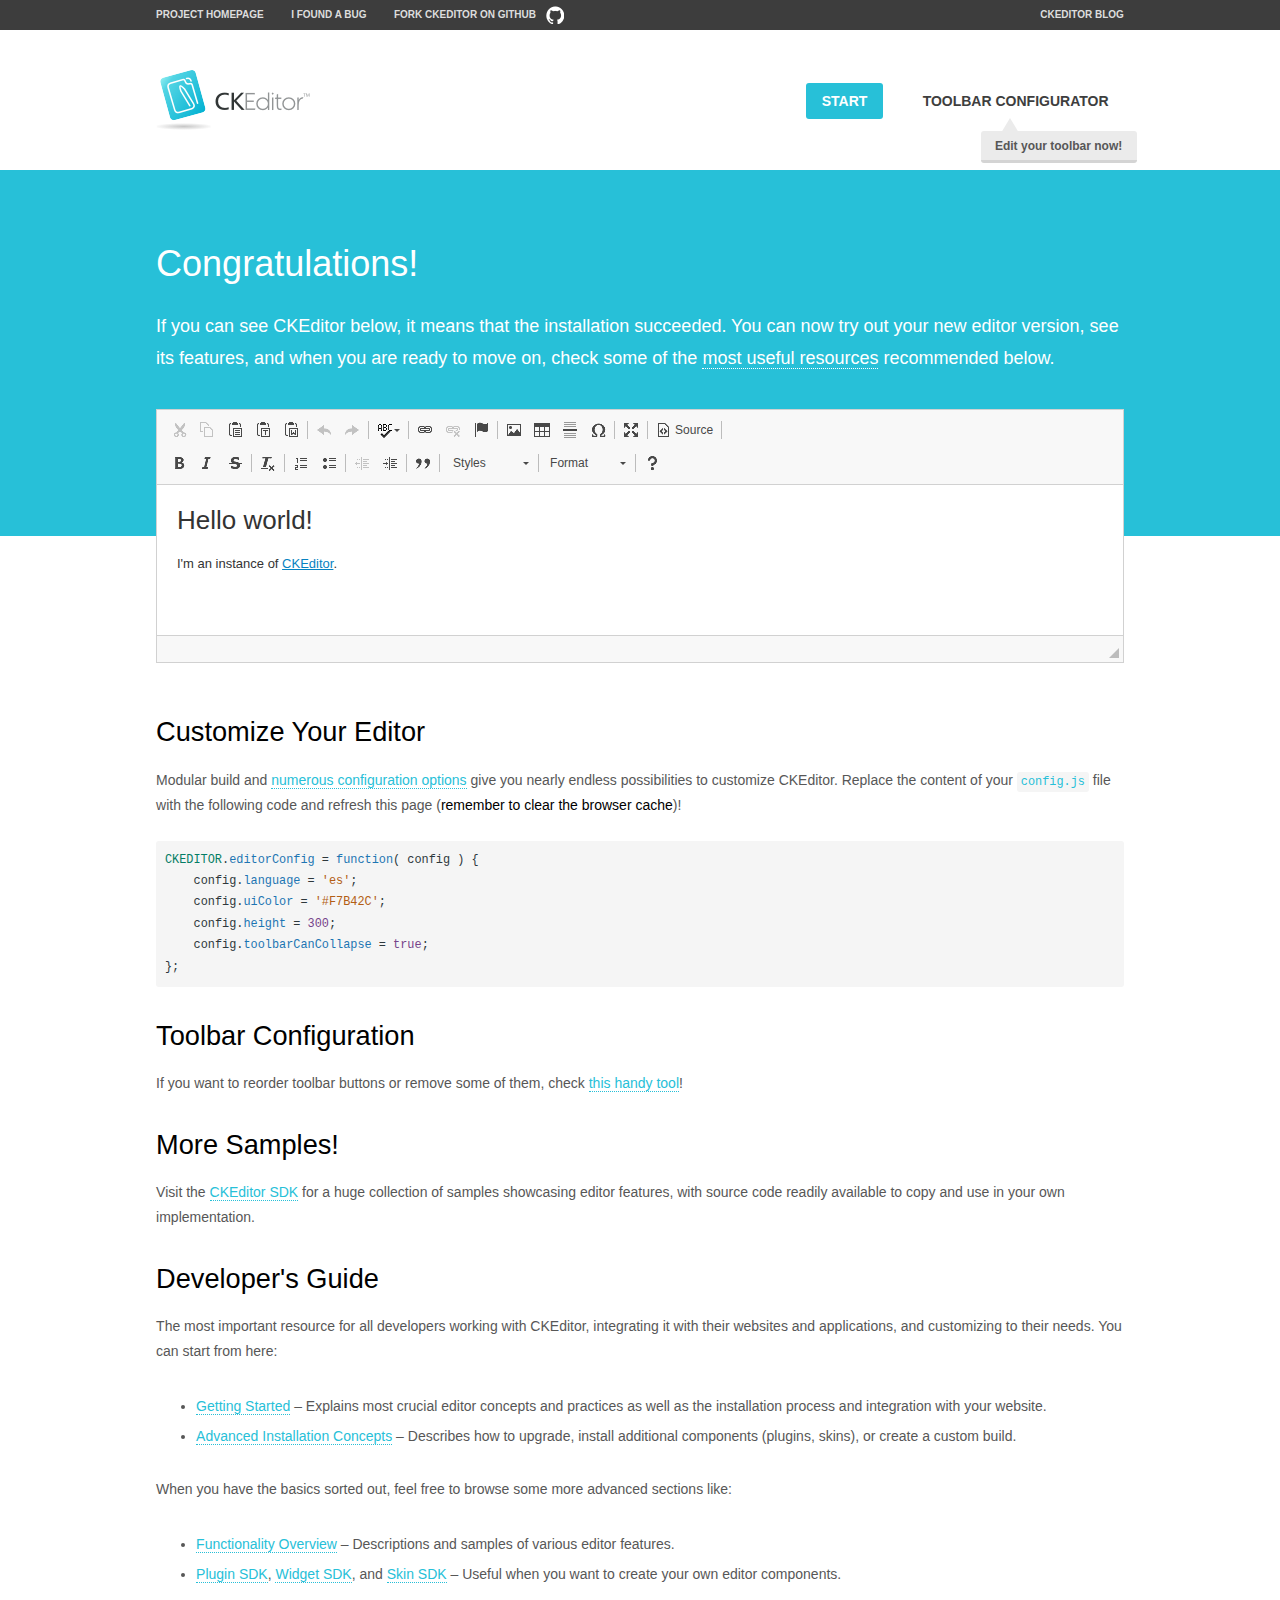
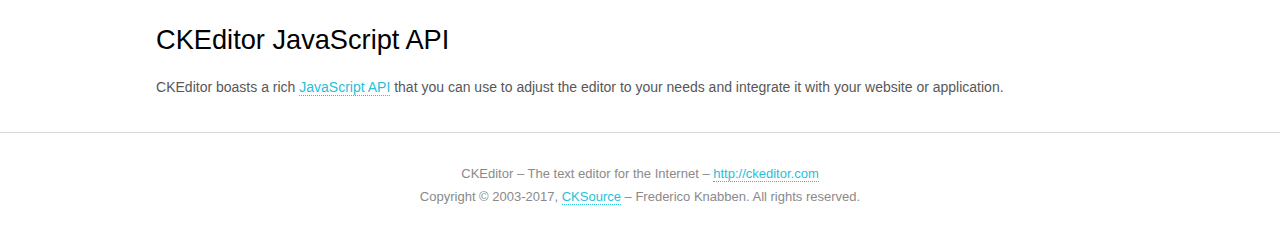
<file: web/ckeditor/samples/index.html>
<!DOCTYPE html>
<!--
Copyright (c) 2003-2017, CKSource - Frederico Knabben. All rights reserved.
For licensing, see LICENSE.md or http://ckeditor.com/license
-->
<html>
<head>
	<meta charset="utf-8">
	<title>CKEditor Sample</title>
	<script src="../ckeditor.js"></script>
	<script src="js/sample.js"></script>
	<link rel="stylesheet" href="css/samples.css">
	<link rel="stylesheet" href="toolbarconfigurator/lib/codemirror/neo.css">
</head>
<body id="main">

<nav class="navigation-a">
	<div class="grid-container">
		<ul class="navigation-a-left grid-width-70">
			<li><a href="http://ckeditor.com">Project Homepage</a></li>
			<li><a href="http://dev.ckeditor.com/">I found a bug</a></li>
			<li><a href="http://github.com/ckeditor/ckeditor-dev" class="icon-pos-right icon-navigation-a-github">Fork CKEditor on GitHub</a></li>
		</ul>
		<ul class="navigation-a-right grid-width-30">
			<li><a href="http://ckeditor.com/blog-list">CKEditor Blog</a></li>
		</ul>
	</div>
</nav>

<header class="header-a">
	<div class="grid-container">
		<h1 class="header-a-logo grid-width-30">
			<a href="index.html"><img src="img/logo.png" alt="CKEditor Sample"></a>
		</h1>

		<nav class="navigation-b grid-width-70">
			<ul>
				<li><a href="index.html" class="button-a button-a-background">Start</a></li>
				<li><a href="toolbarconfigurator/index.html" class="button-a">Toolbar configurator <span class="balloon-a balloon-a-nw">Edit your toolbar now!</span></a></li>
			</ul>
		</nav>
	</div>
</header>

<main>
	<div class="adjoined-top">
		<div class="grid-container">
			<div class="content grid-width-100">
				<h1>Congratulations!</h1>
				<p>
					If you can see CKEditor below, it means that the installation succeeded.
					You can now try out your new editor version, see its features, and when you are ready to move on, check some of the <a href="#sample-customize">most useful resources</a> recommended below.
				</p>
			</div>
		</div>
	</div>
	<div class="adjoined-bottom">
		<div class="grid-container">
			<div class="grid-width-100">
				<div id="editor">
					<h1>Hello world!</h1>
					<p>I'm an instance of <a href="http://ckeditor.com">CKEditor</a>.</p>
				</div>
			</div>
		</div>
	</div>

	<div class="grid-container">
		<div class="content grid-width-100">
			<section id="sample-customize">
				<h2>Customize Your Editor</h2>
				<p>Modular build and <a href="http://docs.ckeditor.com/#!/guide/dev_configuration">numerous configuration options</a> give you nearly endless possibilities to customize CKEditor. Replace the content of your <code><a href="../config.js">config.js</a></code> file with the following code and refresh this page (<strong>remember to clear the browser cache</strong>)!</p>
		<pre class="cm-s-neo CodeMirror"><code><span style="padding-right: 0.1px;"><span class="cm-variable">CKEDITOR</span>.<span class="cm-property">editorConfig</span> <span class="cm-operator">=</span> <span class="cm-keyword">function</span>( <span class="cm-def">config</span> ) {</span>
<span style="padding-right: 0.1px;"><span class="cm-tab">	</span><span class="cm-variable-2">config</span>.<span class="cm-property">language</span> <span class="cm-operator">=</span> <span class="cm-string">'es'</span>;</span>
<span style="padding-right: 0.1px;"><span class="cm-tab">	</span><span class="cm-variable-2">config</span>.<span class="cm-property">uiColor</span> <span class="cm-operator">=</span> <span class="cm-string">'#F7B42C'</span>;</span>
<span style="padding-right: 0.1px;"><span class="cm-tab">	</span><span class="cm-variable-2">config</span>.<span class="cm-property">height</span> <span class="cm-operator">=</span> <span class="cm-number">300</span>;</span>
<span style="padding-right: 0.1px;"><span class="cm-tab">	</span><span class="cm-variable-2">config</span>.<span class="cm-property">toolbarCanCollapse</span> <span class="cm-operator">=</span> <span class="cm-atom">true</span>;</span>
<span style="padding-right: 0.1px;">};</span></code></pre>
			</section>

			<section>
				<h2>Toolbar Configuration</h2>
				<p>If you want to reorder toolbar buttons or remove some of them, check <a href="toolbarconfigurator/index.html">this handy tool</a>!</p>
			</section>

			<section>
				<h2>More Samples!</h2>
				<p>Visit the <a href="http://sdk.ckeditor.com">CKEditor SDK</a> for a huge collection of samples showcasing editor features, with source code readily available to copy and use in your own implementation.</p>
			</section>

			<section>
				<h2>Developer's Guide</h2>
				<p>The most important resource for all developers working with CKEditor, integrating it with their websites and applications, and customizing to their needs. You can start from here:</p>
				<ul>
					<li><a href="http://docs.ckeditor.com/#!/guide/dev_installation">Getting Started</a> &ndash; Explains most crucial editor concepts and practices as well as the installation process and integration with your website.</li>
					<li><a href="http://docs.ckeditor.com/#!/guide/dev_advanced_installation">Advanced Installation Concepts</a> &ndash; Describes how to upgrade, install additional components (plugins, skins), or create a custom build.</li>
				</ul>
					<p>When you have the basics sorted out, feel free to browse some more advanced sections like:</p>
				<ul>
					<li><a href="http://docs.ckeditor.com/#!/guide/dev_features">Functionality Overview</a> &ndash; Descriptions and samples of various editor features.</li>
					<li><a href="http://docs.ckeditor.com/#!/guide/plugin_sdk_intro">Plugin SDK</a>, <a href="http://docs.ckeditor.com/#!/guide/widget_sdk_intro">Widget SDK</a>, and <a href="http://docs.ckeditor.com/#!/guide/skin_sdk_intro">Skin SDK</a> &ndash; Useful when you want to create your own editor components.</li>
				</ul>
			</section>

			<section>
				<h2>CKEditor JavaScript API</h2>
				<p>CKEditor boasts a rich <a href="http://docs.ckeditor.com/#!/api">JavaScript API</a> that you can use to adjust the editor to your needs and integrate it with your website or application.</p>
			</section>
		</div>
	</div>
</main>

<footer class="footer-a grid-container">
	<div class="grid-container">
		<p class="grid-width-100">
			CKEditor &ndash; The text editor for the Internet &ndash; <a class="samples" href="http://ckeditor.com/">http://ckeditor.com</a>
		</p>
		<p class="grid-width-100" id="copy">
			Copyright &copy; 2003-2017, <a class="samples" href="http://cksource.com/">CKSource</a> &ndash; Frederico Knabben. All rights reserved.
		</p>
	</div>
</footer>
<script>
	initSample();
</script>

</body>
</html>
</file>
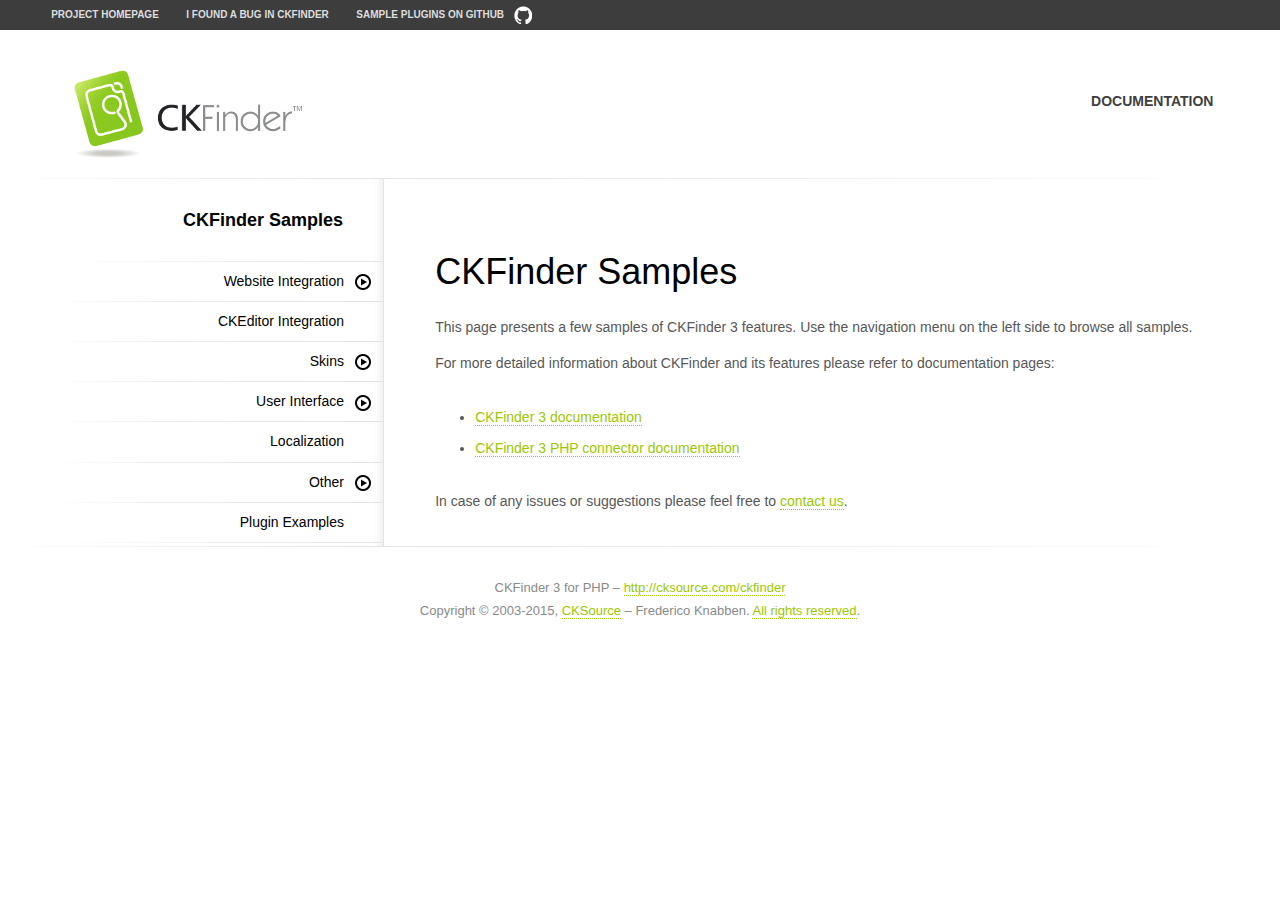
<file: web/ckfinder/samples/index.html>
<!DOCTYPE html>
<!--
Copyright (c) 2007-2016, CKSource - Frederico Knabben. All rights reserved.
For licensing, see LICENSE.html or http://cksource.com/ckfinder/license
-->
<html>
<head>
	<meta charset="utf-8">
	<title>CKFinder 3 Samples</title>
	<meta name="viewport" content="width=device-width, initial-scale=1">
	<!--[if lt IE 9]>
	<script src="js/html5shiv.min.js"></script>
	<![endif]-->
	<link href="css/sample.css" rel="stylesheet">
<body>
<header class="header-a">
	<div class="grid-container">
		<h1 class="header-a-logo grid-width-30">
			<a href="index.html"><img src="img/logo.png" alt="CKFinder Logo"></a>
		</h1>
		<nav class="navigation-b grid-width-70">
			<ul>
				<li><a href="http://docs.cksource.com/ckfinder3/" class="button-a">Documentation</a></li>
			</ul>
		</nav>
	</div>
</header>
<main class="grid-container">
	<nav class="tree-a tree-a-layout grid-width-30">
		<h1>CKFinder Samples</h1>
		<h2>Website Integration</h2>
		<ul>
			<li><a href="widget.html">Widget</a></li>
			<li><a href="popups.html">Popup</a></li>
			<li><a href="modals.html">Modal</a></li>
			<li><a href="full-page.html">Full Page</a></li>
		</ul>
		<h2 class="tree-a-no-sub"><a href="ckeditor.html">CKEditor Integration</a></h2>
		<h2>Skins</h2>
		<ul>
			<li><a href="skins-moono.html">Moono</a></li>
			<li><a href="skins-jquery-mobile.html">jQuery Mobile</a></li>
		</ul>
		<h2>User Interface</h2>
		<ul>
			<li><a href="user-interface-default.html">Default</a></li>
			<li><a href="user-interface-compact.html">Compact</a></li>
			<li><a href="user-interface-mobile.html">Mobile</a></li>
			<li><a href="user-interface-listview.html">List View</a></li>
		</ul>
		<h2 class="tree-a-no-sub"><a href="localization.html">Localization</a></h2>
		<h2>Other</h2>
		<ul>
			<li><a href="other-read-only.html">Read-only Mode</a></li>
			<li><a href="other-custom-configuration.html">Custom Configuration</a></li>
		</ul>
		<h2 class="tree-a-no-sub"><a href="plugin-examples.html">Plugin Examples</a></h2>
	</nav>
	<section class="content grid-width-70">
		<h1>CKFinder Samples</h1>
		<p>This page presents a few samples of CKFinder 3 features. Use the navigation menu on the left side to browse all samples.</p>
		<p>For more detailed information about CKFinder and its features please refer to documentation pages:</p>
		<ul>
			<li><a href="http://docs.cksource.com/ckfinder3/">CKFinder 3 documentation</a></li>
			<li><a href="http://docs.cksource.com/ckfinder3-php/">CKFinder 3 PHP connector documentation</a></li>
		</ul>
		<p>In case of any issues or suggestions please feel free to <a href="http://cksource.com/contact">contact us</a>.</p>
	</section>
</main>
<footer class="footer-a grid-container">
	<div class="grid-container">
		<p class="grid-width-100">
			CKFinder 3 for PHP &ndash; <a href="http://cksource.com/ckfinder">http://cksource.com/ckfinder</a>
		</p>
		<p class="grid-width-100">
			Copyright &copy; 2003-2015, <a class="samples" href="http://cksource.com/">CKSource</a> &ndash; Frederico
			Knabben. <a href="http://cksource.com/ckfinder/license">All rights reserved</a>.
		</p>
	</div>
</footer>
<nav class="navigation-a">
	<div class="grid-container">
		<ul class="navigation-a-left grid-width-70">
			<li><a href="http://cksource.com/ckfinder">Project Homepage</a></li>
			<li class="global-is-mobile-hidden"><a href="https://github.com/ckfinder/ckfinder/issues">I found a bug in CKFinder</a></li>
			<li class="global-is-mobile-hidden"><a class="icon-pos-right icon-navigation-a-github" href="https://github.com/ckfinder/ckfinder-docs-samples">Sample Plugins on GitHub</a></li>
		</ul>
	</div>
</nav>

<script src="js/sf.js"></script>
<script src="js/tree-a.js"></script>

</body>
</html>
</file>
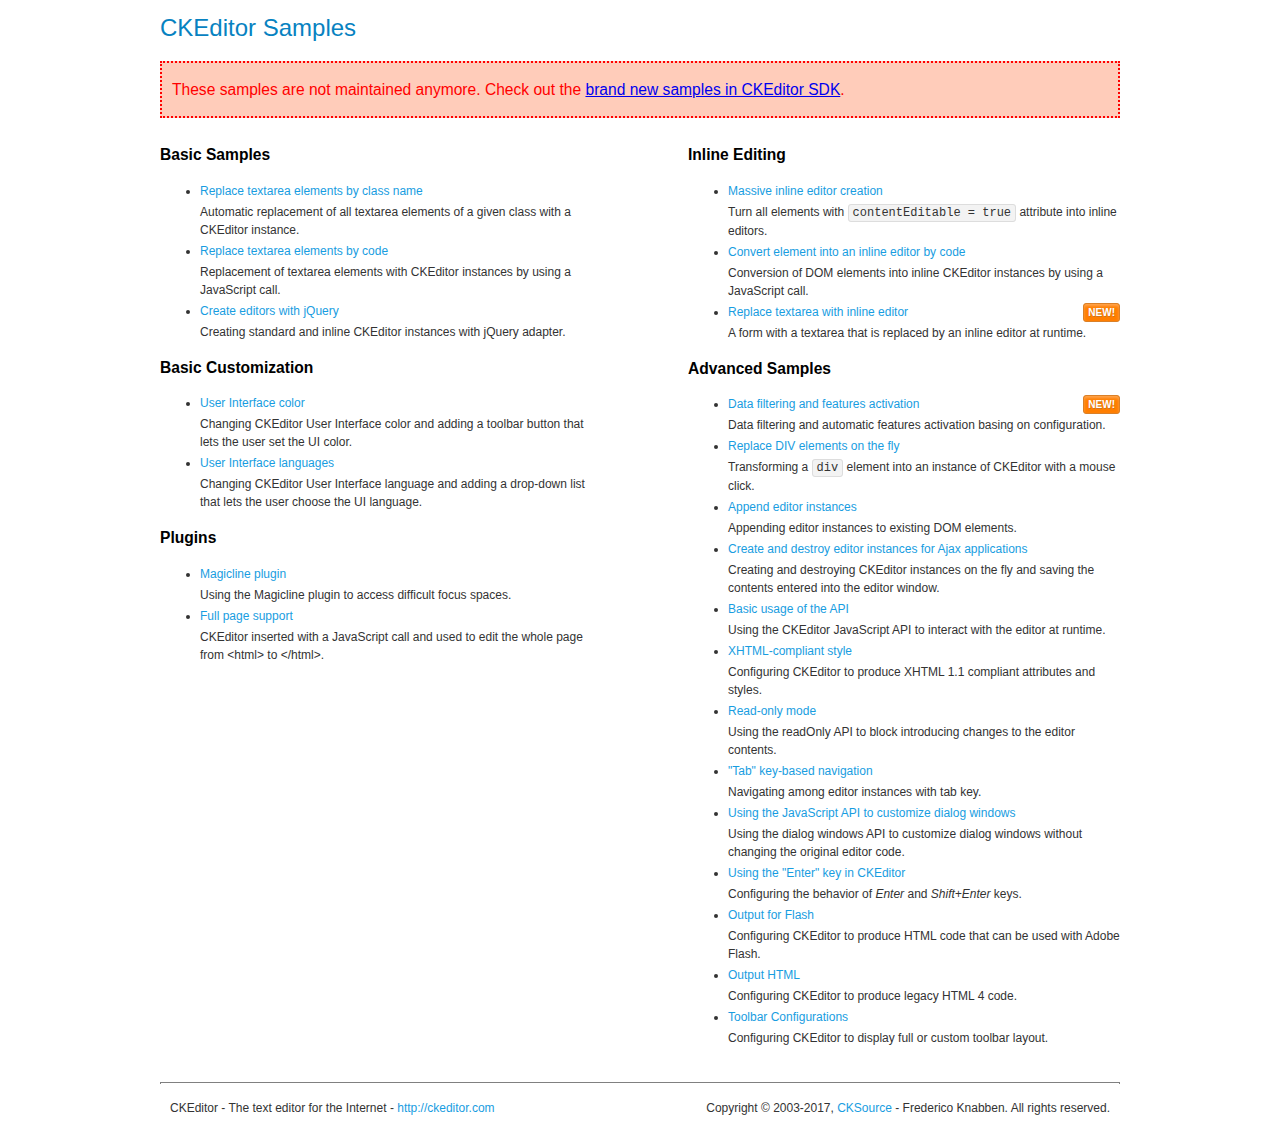
<file: web/ckeditor/samples/old/index.html>
<!DOCTYPE html>
<!--
Copyright (c) 2003-2017, CKSource - Frederico Knabben. All rights reserved.
For licensing, see LICENSE.md or http://ckeditor.com/license
-->
<html>
<head>
	<meta charset="utf-8">
	<title>CKEditor Samples</title>
	<link rel="stylesheet" href="sample.css">
</head>
<body>
	<h1 class="samples">
		CKEditor Samples
	</h1>
	<div class="warning deprecated">
		These samples are not maintained anymore. Check out the <a href="http://sdk.ckeditor.com/">brand new samples in CKEditor SDK</a>.
	</div>
	<div class="twoColumns">
		<div class="twoColumnsLeft">
			<h2 class="samples">
				Basic Samples
			</h2>
			<dl class="samples">
				<dt><a class="samples" href="replacebyclass.html">Replace textarea elements by class name</a></dt>
				<dd>Automatic replacement of all textarea elements of a given class with a CKEditor instance.</dd>

				<dt><a class="samples" href="replacebycode.html">Replace textarea elements by code</a></dt>
				<dd>Replacement of textarea elements with CKEditor instances by using a JavaScript call.</dd>

				<dt><a class="samples" href="jquery.html">Create editors with jQuery</a></dt>
				<dd>Creating standard and inline CKEditor instances with jQuery adapter.</dd>
			</dl>

			<h2 class="samples">
				Basic Customization
			</h2>
			<dl class="samples">
				<dt><a class="samples" href="uicolor.html">User Interface color</a></dt>
				<dd>Changing CKEditor User Interface color and adding a toolbar button that lets the user set the UI color.</dd>

				<dt><a class="samples" href="uilanguages.html">User Interface languages</a></dt>
				<dd>Changing CKEditor User Interface language and adding a drop-down list that lets the user choose the UI language.</dd>
			</dl>


			<h2 class="samples">Plugins</h2>
<dl class="samples">
<dt><a class="samples" href="magicline/magicline.html">Magicline plugin</a></dt>
<dd>Using the Magicline plugin to access difficult focus spaces.</dd>

<dt><a class="samples" href="wysiwygarea/fullpage.html">Full page support</a></dt>
<dd>CKEditor inserted with a JavaScript call and used to edit the whole page from &lt;html&gt; to &lt;/html&gt;.</dd>
</dl>
		</div>
		<div class="twoColumnsRight">
			<h2 class="samples">
				Inline Editing
			</h2>
			<dl class="samples">
				<dt><a class="samples" href="inlineall.html">Massive inline editor creation</a></dt>
				<dd>Turn all elements with <code>contentEditable = true</code> attribute into inline editors.</dd>

				<dt><a class="samples" href="inlinebycode.html">Convert element into an inline editor by code</a></dt>
				<dd>Conversion of DOM elements into inline CKEditor instances by using a JavaScript call.</dd>

				<dt><a class="samples" href="inlinetextarea.html">Replace textarea with inline editor</a> <span class="new">New!</span></dt>
				<dd>A form with a textarea that is replaced by an inline editor at runtime.</dd>

				
			</dl>

			<h2 class="samples">
				Advanced Samples
			</h2>
			<dl class="samples">
				<dt><a class="samples" href="datafiltering.html">Data filtering and features activation</a> <span class="new">New!</span></dt>
				<dd>Data filtering and automatic features activation basing on configuration.</dd>

				<dt><a class="samples" href="divreplace.html">Replace DIV elements on the fly</a></dt>
				<dd>Transforming a <code>div</code> element into an instance of CKEditor with a mouse click.</dd>

				<dt><a class="samples" href="appendto.html">Append editor instances</a></dt>
				<dd>Appending editor instances to existing DOM elements.</dd>

				<dt><a class="samples" href="ajax.html">Create and destroy editor instances for Ajax applications</a></dt>
				<dd>Creating and destroying CKEditor instances on the fly and saving the contents entered into the editor window.</dd>

				<dt><a class="samples" href="api.html">Basic usage of the API</a></dt>
				<dd>Using the CKEditor JavaScript API to interact with the editor at runtime.</dd>

				<dt><a class="samples" href="xhtmlstyle.html">XHTML-compliant style</a></dt>
				<dd>Configuring CKEditor to produce XHTML 1.1 compliant attributes and styles.</dd>

				<dt><a class="samples" href="readonly.html">Read-only mode</a></dt>
				<dd>Using the readOnly API to block introducing changes to the editor contents.</dd>

				<dt><a class="samples" href="tabindex.html">"Tab" key-based navigation</a></dt>
				<dd>Navigating among editor instances with tab key.</dd>


				
<dt><a class="samples" href="dialog/dialog.html">Using the JavaScript API to customize dialog windows</a></dt>
<dd>Using the dialog windows API to customize dialog windows without changing the original editor code.</dd>

<dt><a class="samples" href="enterkey/enterkey.html">Using the &quot;Enter&quot; key in CKEditor</a></dt>
<dd>Configuring the behavior of <em>Enter</em> and <em>Shift+Enter</em> keys.</dd>

<dt><a class="samples" href="htmlwriter/outputforflash.html">Output for Flash</a></dt>
<dd>Configuring CKEditor to produce HTML code that can be used with Adobe Flash.</dd>

<dt><a class="samples" href="htmlwriter/outputhtml.html">Output HTML</a></dt>
<dd>Configuring CKEditor to produce legacy HTML 4 code.</dd>

<dt><a class="samples" href="toolbar/toolbar.html">Toolbar Configurations</a></dt>
<dd>Configuring CKEditor to display full or custom toolbar layout.</dd>

			</dl>
		</div>
	</div>
	<div id="footer">
		<hr>
		<p>
			CKEditor - The text editor for the Internet - <a class="samples" href="http://ckeditor.com/">http://ckeditor.com</a>
		</p>
		<p id="copy">
			Copyright &copy; 2003-2017, <a class="samples" href="http://cksource.com/">CKSource</a> - Frederico Knabben. All rights reserved.
		</p>
	</div>
</body>
</html>
</file>
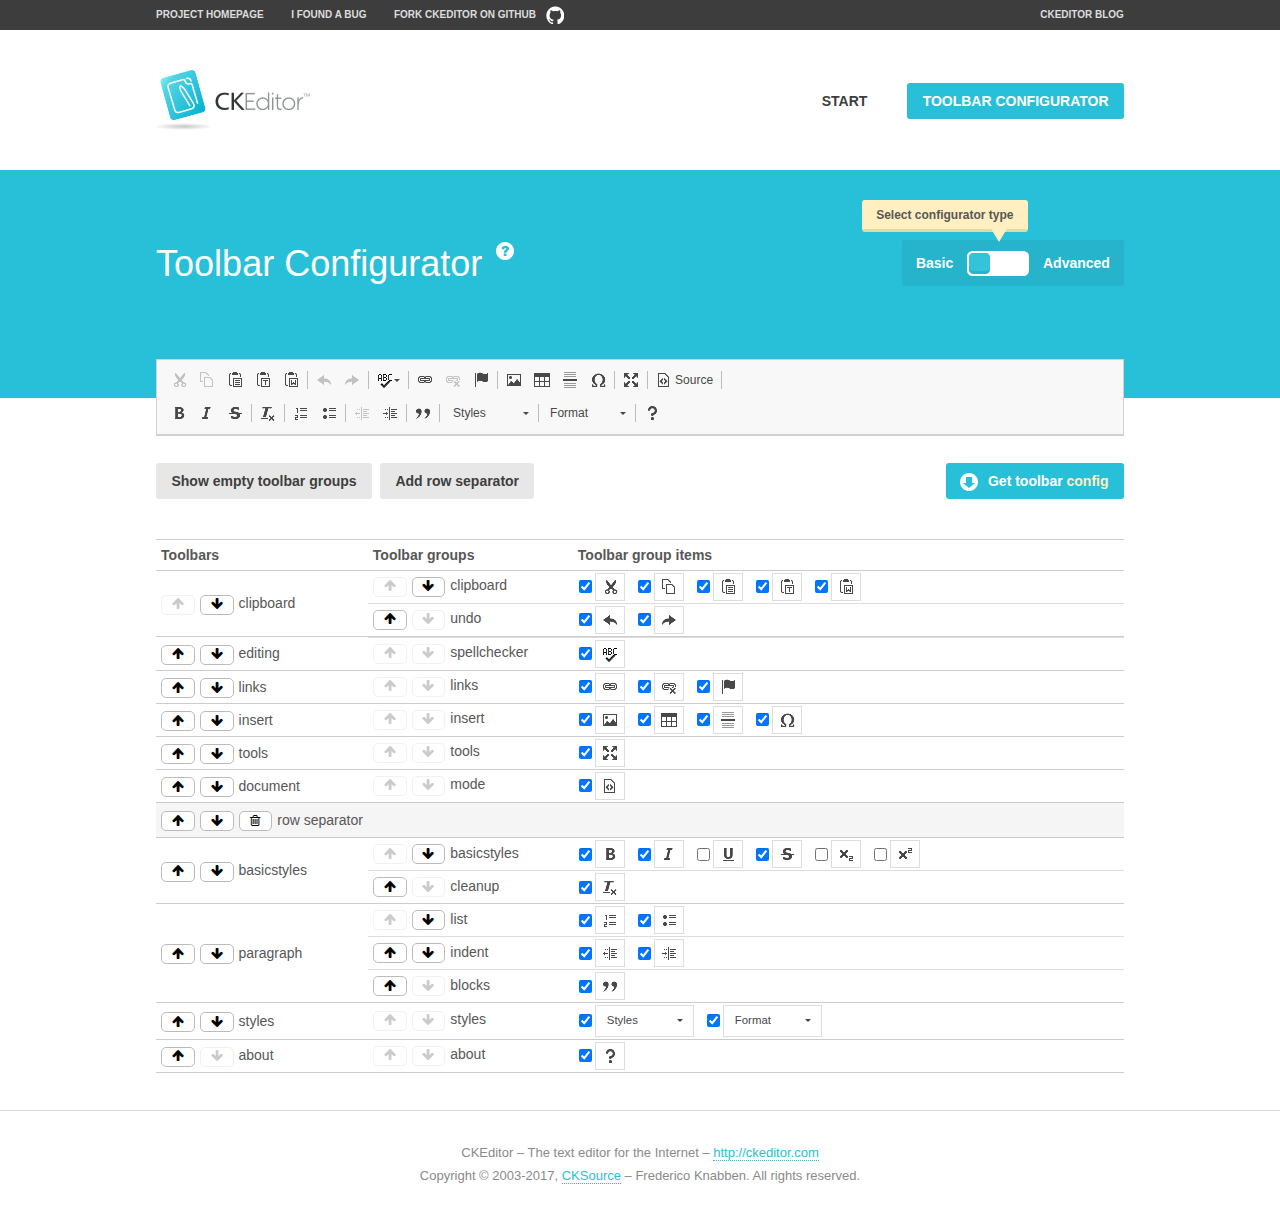
<file: web/ckeditor/samples/toolbarconfigurator/index.html>
<!DOCTYPE html>
<!--
Copyright (c) 2003-2017, CKSource - Frederico Knabben. All rights reserved.
For licensing, see LICENSE.md or http://ckeditor.com/license
-->
<!--[if IE 8]><html class="ie8"><![endif]-->
<!--[if gt IE 8]><html><![endif]-->
<!--[if !IE]><!--><html><!--<![endif]-->
<head>
	<meta charset="utf-8">
	<title>Toolbar Configurator</title>
	<script src="../../ckeditor.js"></script>
	<script>
		if ( CKEDITOR.env.ie && CKEDITOR.env.version < 9 )
			CKEDITOR.tools.enableHtml5Elements( document );
	</script>
	<link rel="stylesheet" href="lib/codemirror/codemirror.css">
	<link rel="stylesheet" href="lib/codemirror/show-hint.css">
	<link rel="stylesheet" href="lib/codemirror/neo.css">
	<link rel="stylesheet" href="css/fontello.css">
	<link rel="stylesheet" href="../css/samples.css">
</head>
<body id="toolbar">

<nav class="navigation-a">
	<div class="grid-container">
		<ul class="navigation-a-left grid-width-70">
			<li><a href="http://ckeditor.com">Project Homepage</a></li>
			<li><a href="http://dev.ckeditor.com/">I found a bug</a></li>
			<li><a href="http://github.com/ckeditor/ckeditor-dev" class="icon-pos-right icon-navigation-a-github">Fork CKEditor on GitHub</a></li>
		</ul>
		<ul class="navigation-a-right grid-width-30">
			<li><a href="http://ckeditor.com/blog-list">CKEditor Blog</a></li>
		</ul>
	</div>
</nav>

<header class="header-a">
	<div class="grid-container">
		<h1 class="header-a-logo grid-width-30">
			<a href="../index.html"><img src="../img/logo.png" alt="CKEditor Logo"></a>
		</h1>
		<nav class="navigation-b grid-width-70">
			<ul>
				<li><a href="../index.html"  class="button-a">Start</a></li>
				<li><a href="index.html"  class="button-a button-a-background">Toolbar configurator</a></li>
			</ul>
		</nav>
	</div>
</header>

<main>
	<div class="adjoined-top">
		<div class="grid-container">
			<div class="content grid-width-100">
				<div class="grid-container-nested">
					<h1 class="grid-width-60">
						Toolbar Configurator
						<a href="#help-content" type="button" title="Configurator help" id="help" class="button-a button-a-background button-a-no-text icon-pos-left icon-question-mark">Help</a>
					</h1>

					<div class="grid-width-40 grid-switch-magic">
						<div class="switch">
							<span class="balloon-a balloon-a-se">Select configurator type</span>
							<input type="radio" name="radio" data-num="1" id="radio-basic" />
							<input type="radio" name="radio" data-num="2" id="radio-advanced" />
							<label data-for="1" for="radio-basic">Basic</label>
							<span class="switch-inner">
								<span class="handler"></span>
							</span>
							<label data-for="2" for="radio-advanced">Advanced</label>
						</div>
					</div>
				</div>
			</div>
		</div>
	</div>
	<div class="adjoined-bottom">
		<div class="grid-container">
			<div class="grid-width-100">
				<div class="editors-container">
					<div id="editor-basic"></div>
					<div id="editor-advanced"></div>
				</div>
			</div>
		</div>
	</div>

	<div class="grid-container configurator">
		<div class="content grid-width-100">
			<div class="configurator">
				<div>
					<div id="toolbarModifierWrapper"></div>
				</div>
			</div>
		</div>
	</div>

	<div id="help-content">
		<div class="grid-container">
			<div class="grid-width-100">
				<h2>What Am I Doing Here?</h2>

				<div class="grid-container grid-container-nested">
					<div class="basic">
						<div class="grid-width-50">
							<p>Arrange <a href="http://docs.ckeditor.com/#!/api/CKEDITOR.config-cfg-toolbarGroups">toolbar groups</a>, toggle <a href="http://docs.ckeditor.com/#!/api/CKEDITOR.config-cfg-removeButtons">button visibility</a> according to your needs and get your toolbar configuration.</p>
							<p>You can replace the content of the <a href="../../config.js"><code>config.js</code></a> file with the generated configuration. If you already set some configuration options you will need to merge both configurations.</p>
						</div>
						<div class="grid-width-50">
							<p>Read more about different ways of <a href="http://docs.ckeditor.com/#!/guide/dev_configuration">setting configuration</a> and do not forget about <strong>clearing browser cache</strong>.</p>
							<p>Arranging toolbar groups is the recommended way of configuring the toolbar, but if you need more freedom you can use the <a href="#advanced">advanced configurator</a>.</p>
						</div>
					</div>
					<div class="advanced" style="display: none;">
						<div class="grid-width-50">
							<p>With this code editor you can edit your <a href="http://docs.ckeditor.com/#!/api/CKEDITOR.config-cfg-toolbar">toolbar configuration</a> live.</p>
							<p>You can replace the content of the <a href="../../config.js"><code>config.js</code></a> file with the generated configuration. If you already set some configuration options you will need to merge both configurations.</p>
						</div>
						<div class="grid-width-50">
							<p>Read more about different ways of <a href="http://docs.ckeditor.com/#!/guide/dev_configuration">setting configuration</a> and do not forget about <strong>clearing browser cache</strong>.</p>
						</div>
					</div>
				</div>

				<p class="grid-container grid-container-nested">
					<button type="button" class="help-content-close grid-width-100 button-a button-a-background">Got it. Let's play!</button>
				</p>
			</div>
		</div>
	</div>
</main>

<footer class="footer-a grid-container">
	<p class="grid-width-100">
		CKEditor &ndash; The text editor for the Internet &ndash; <a class="samples" href="http://ckeditor.com/">http://ckeditor.com</a>
	</p>
	<p class="grid-width-100" id="copy">
		Copyright &copy; 2003-2017, <a class="samples" href="http://cksource.com/">CKSource</a> &ndash; Frederico Knabben. All rights reserved.
	</p>
</footer>

<script src="lib/codemirror/codemirror.js"></script>
<script src="lib/codemirror/javascript.js"></script>
<script src="lib/codemirror/show-hint.js"></script>

<script src="js/fulltoolbareditor.js"></script>
<script src="js/abstracttoolbarmodifier.js"></script>
<script src="js/toolbarmodifier.js"></script>
<script src="js/toolbartextmodifier.js"></script>
<script src="../js/sf.js"></script>

<script>
	( function() {
		'use strict';

		var mode = ( window.location.hash.substr( 1 ) === 'advanced' ) ? 'advanced' : 'basic',
			configuratorSection = CKEDITOR.document.findOne( 'main > .grid-container.configurator' ),
			basicInstruction = CKEDITOR.document.findOne( '#help-content .basic' ),
			advancedInstruction = CKEDITOR.document.findOne( '#help-content .advanced' ),

			// Configurator mode switcher.
			modeSwitchBasic = CKEDITOR.document.getById( 'radio-basic' ),
			modeSwitchAdvanced = CKEDITOR.document.getById( 'radio-advanced' );

		// Initial setup
		function updateSwitcher() {
			if ( mode === 'advanced' ) {
				modeSwitchAdvanced.$.checked = true;
			} else {
				modeSwitchBasic.$.checked = true;
			}
		}

		updateSwitcher();

		CKEDITOR.document.getWindow().on( 'hashchange', function( e ) {
			var hash = window.location.hash.substr( 1 );
			if ( !( hash === 'advanced' || hash === 'basic' ) ) {
				return;
			}
			mode = hash;
			onToolbarsDone( mode );
		} );

		CKEDITOR.document.getWindow().on( 'resize', function() {
			updateToolbar( ( mode === 'basic' ? toolbarModifier : toolbarTextModifier )[ 'editorInstance' ] );
		} );

		function onRefresh( modifier ) {
			modifier = modifier || this;

			if ( mode === 'basic' && modifier instanceof ToolbarConfigurator.ToolbarTextModifier ) {
				return;
			}

			// CodeMirror container becomes visible, so we need to refresh and to avoid rendering problems.
			if ( mode === 'advanced' && modifier instanceof ToolbarConfigurator.ToolbarTextModifier ) {
				modifier.codeContainer.refresh();
			}

			updateToolbar( modifier.editorInstance );
		}

		function updateToolbar( editor ) {
			var editorContainer = editor.container;

			// Not always editor is loaded.
			if ( !editorContainer ) {
				return;
			}

			var displayStyle = editorContainer.getStyle( 'display' );

			editorContainer.setStyle( 'display', 'block' );

			var newHeight = editorContainer.getSize( 'height' );

			var newMarginTop = parseInt( editorContainer.getComputedStyle( 'margin-top' ), 10 );
			newMarginTop = ( isNaN( newMarginTop ) ? 0 : Number( newMarginTop ) );

			var newMarginBottom = parseInt( editorContainer.getComputedStyle( 'margin-bottom' ), 10 );
			newMarginBottom = ( isNaN( newMarginBottom ) ? 0 : Number( newMarginBottom ) );

			var result = newHeight + newMarginTop + newMarginBottom;

			editorContainer.setStyle( 'display', displayStyle );

			editor.container.getAscendant( 'div' ).setStyle( 'height', result + 'px' );
		}

		var toolbarModifier = new ToolbarConfigurator.ToolbarModifier( 'editor-basic' );

		var done = 0;
		toolbarModifier.init( onToolbarInit );
		toolbarModifier.onRefresh = onRefresh;

		CKEDITOR.document.getById( 'toolbarModifierWrapper' ).append( toolbarModifier.mainContainer );

		var toolbarTextModifier = new ToolbarConfigurator.ToolbarTextModifier( 'editor-advanced' );
		toolbarTextModifier.init( onToolbarInit );
		toolbarTextModifier.onRefresh = onRefresh;

		function onToolbarInit() {
			if ( ++done === 2 ) {
				onToolbarsDone();

				positionSticky.watch( CKEDITOR.document.findOne( '.toolbar' ), function() {
					return mode === 'advanced';
				} );
			}
		}

		function onToolbarsDone() {
			if ( mode === 'basic' ) {
				toggleModeBasic( false );
			} else {
				toggleModeAdvanced( false );
			}

			updateSwitcher();

			setTimeout( function() {
				CKEDITOR.document.findOne( '.editors-container' ).addClass( 'active' );
				CKEDITOR.document.findOne( '#toolbarModifierWrapper' ).addClass( 'active' );
			}, 200 );
		}

		CKEDITOR.document.getById( 'toolbarModifierWrapper' ).append( toolbarTextModifier.mainContainer );

		function toogleModeSwitch( onElement, offElement, onModifier, offModifier ) {
			onElement.addClass( 'fancy-button-active' );
			offElement.removeClass( 'fancy-button-active' );

			onModifier.showUI();
			offModifier.hideUI();
		}

		function toggleModeBasic( callOnRefresh ) {
			callOnRefresh = ( callOnRefresh !== false );
			mode = 'basic';
			window.location.hash = '#basic';
			toogleModeSwitch( modeSwitchBasic, modeSwitchAdvanced, toolbarModifier, toolbarTextModifier );

			configuratorSection.removeClass( 'freed-width' );
			basicInstruction.show();
			advancedInstruction.hide();

			callOnRefresh && onRefresh( toolbarModifier );
		}

		function toggleModeAdvanced( callOnRefresh ) {
			callOnRefresh = ( callOnRefresh !== false );
			mode = 'advanced';
			window.location.hash = '#advanced';
			toogleModeSwitch( modeSwitchAdvanced, modeSwitchBasic, toolbarTextModifier, toolbarModifier );

			configuratorSection.addClass( 'freed-width' );
			advancedInstruction.show();
			basicInstruction.hide();

			callOnRefresh && onRefresh( toolbarTextModifier );
		}

		modeSwitchBasic.on( 'click', toggleModeBasic );
		modeSwitchAdvanced.on( 'click', toggleModeAdvanced );

		//
		// Position:sticky for the toolbar.
		//

		// Will make elements behave like they were styled with position:sticky.
		var positionSticky = {
			// Store object: {
			// 		element: CKEDITOR.dom.element, // Element which will float.
			// 		placeholder: CKEDITOR.dom.element, // Placeholder which is place to prevent page bounce.
			// 		isFixed: boolean // Whether element float now.
			// }
			watched: [],

			active: [],

			staticContainer: null,

			init: function() {
				var element = CKEDITOR.dom.element.createFromHtml(
					'<div class="staticContainer">' +
						'<div class="grid-container" >' +
							'<div class="grid-width-100">' +
								'<div class="inner"></div>' +
							'</div>' +
						'</div>' +
					'</div>' );

				this.staticContainer = element.findOne( '.inner' );

				CKEDITOR.document.getBody().append( element );
			},

			watch: function( element, preventFunc ) {
				this.watched.push( {
					element: element,
					placeholder: new CKEDITOR.dom.element( 'div' ),
					isFixed: false,
					preventFunc: preventFunc
				} );
			},

			checkAll: function() {
				for ( var i = 0; i < this.watched.length; i++ ) {
					this.check( this.watched[ i ] );
				}
			},

			check: function( element ) {
				var isFixed = element.isFixed;
				var shouldBeFixed = this.shouldBeFixed( element );

				// Nothing to be done.
				if ( isFixed === shouldBeFixed ) {
					return;
				}

				var placeholder = element.placeholder;

				if ( isFixed ) {
					// Unfixing.

					element.element.insertBefore( placeholder );
					placeholder.remove();

					element.element.removeStyle( 'margin' );

					this.active.splice( CKEDITOR.tools.indexOf( this.active, element ), 1 );

				} else {
					// Fixing.
					placeholder.setStyle( 'width', element.element.getSize( 'width' ) + 'px' );
					placeholder.setStyle( 'height', element.element.getSize( 'height' ) + 'px' );
					placeholder.setStyle( 'margin-bottom', element.element.getComputedStyle( 'margin-bottom' ) );
					placeholder.setStyle( 'display', element.element.getComputedStyle( 'display' ) );
					placeholder.insertAfter( element.element );

					this.staticContainer.append( element.element );

					this.active.push( element );
				}

				element.isFixed = !element.isFixed;
			},

			shouldBeFixed: function( element ) {
				if ( element.preventFunc && element.preventFunc() ) {
					return false;
				}

				// If element is already fixed we are checking it's placeholder.
				var related = ( element.isFixed ? element.placeholder : element.element ),
					clientRect = related.$.getBoundingClientRect(),
					staticHeight = this.staticContainer.getSize('height' ),
					elemHeight = element.element.getSize( 'height' );

				if ( element.isFixed ) {
					return ( clientRect.top + elemHeight < staticHeight );
				} else {
					return ( clientRect.top < staticHeight );
				}
			}
		};

		positionSticky.init();

		CKEDITOR.document.getWindow().on( 'scroll',
			new CKEDITOR.tools.eventsBuffer( 100, positionSticky.checkAll, positionSticky ).input
		);

		// Make the toolbar sticky.
		positionSticky.watch( CKEDITOR.document.findOne( '.editors-container' ) );

		// Help button and help-content.
		( function() {
			var helpButton = CKEDITOR.document.getById( 'help' ),
				helpContent = CKEDITOR.document.getById( 'help-content' );

			// Don't show help button on IE8 because it's unsupported by Pico Modal.
			if ( CKEDITOR.env.ie && CKEDITOR.env.version == 8 ) {
				helpButton.hide();
			} else {
				// Display help modal when the button is clicked.
				helpButton.on( 'click', function( evt ) {
					SF.modal( {
						// Clone modal content from DOM.
						content: helpContent.getHtml(),

						afterCreate: function( modal ) {
							// Enable modal content button to close the modal.
							new CKEDITOR.dom.element( modal.modalElem() ).findOne( '.help-content-close' ).once( 'click', modal.close );
						}
					} ).show();
				} );
			}
		} )();
	} )();
</script>
</body>
</html>
</file>
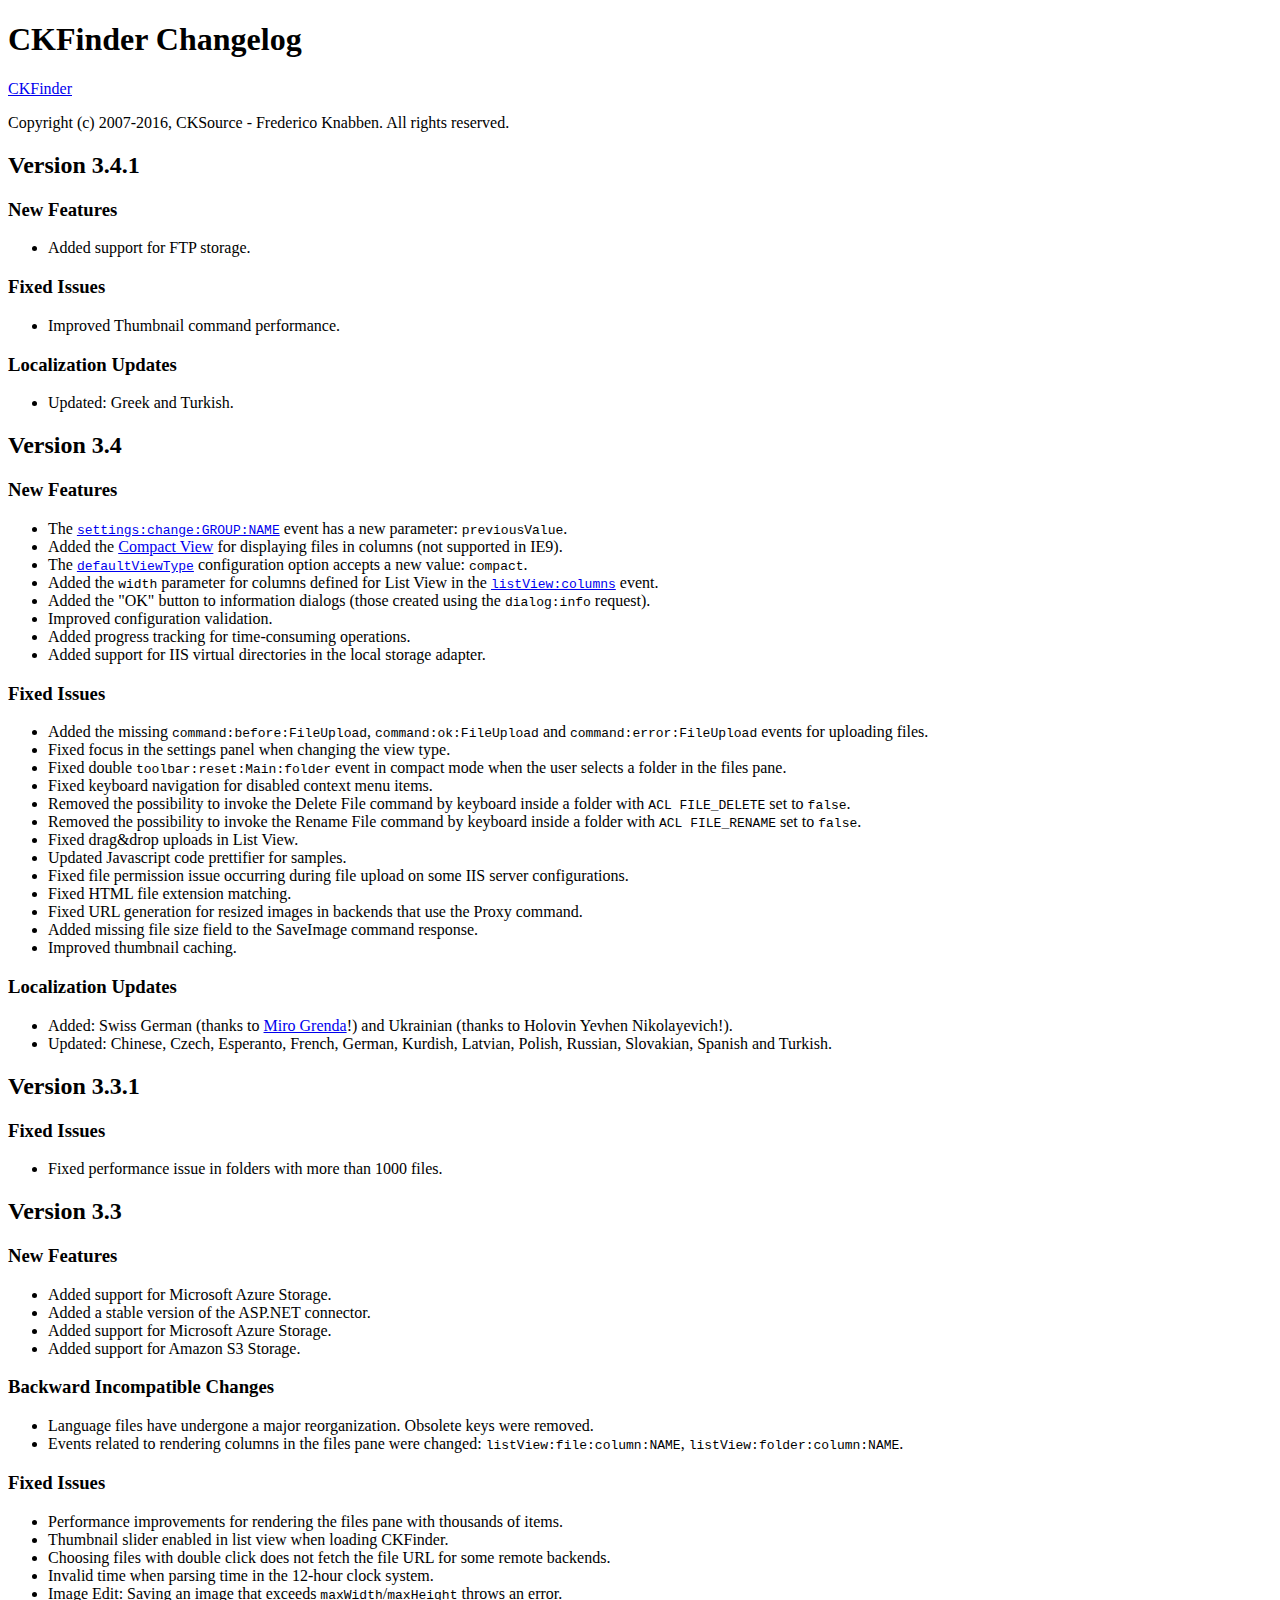
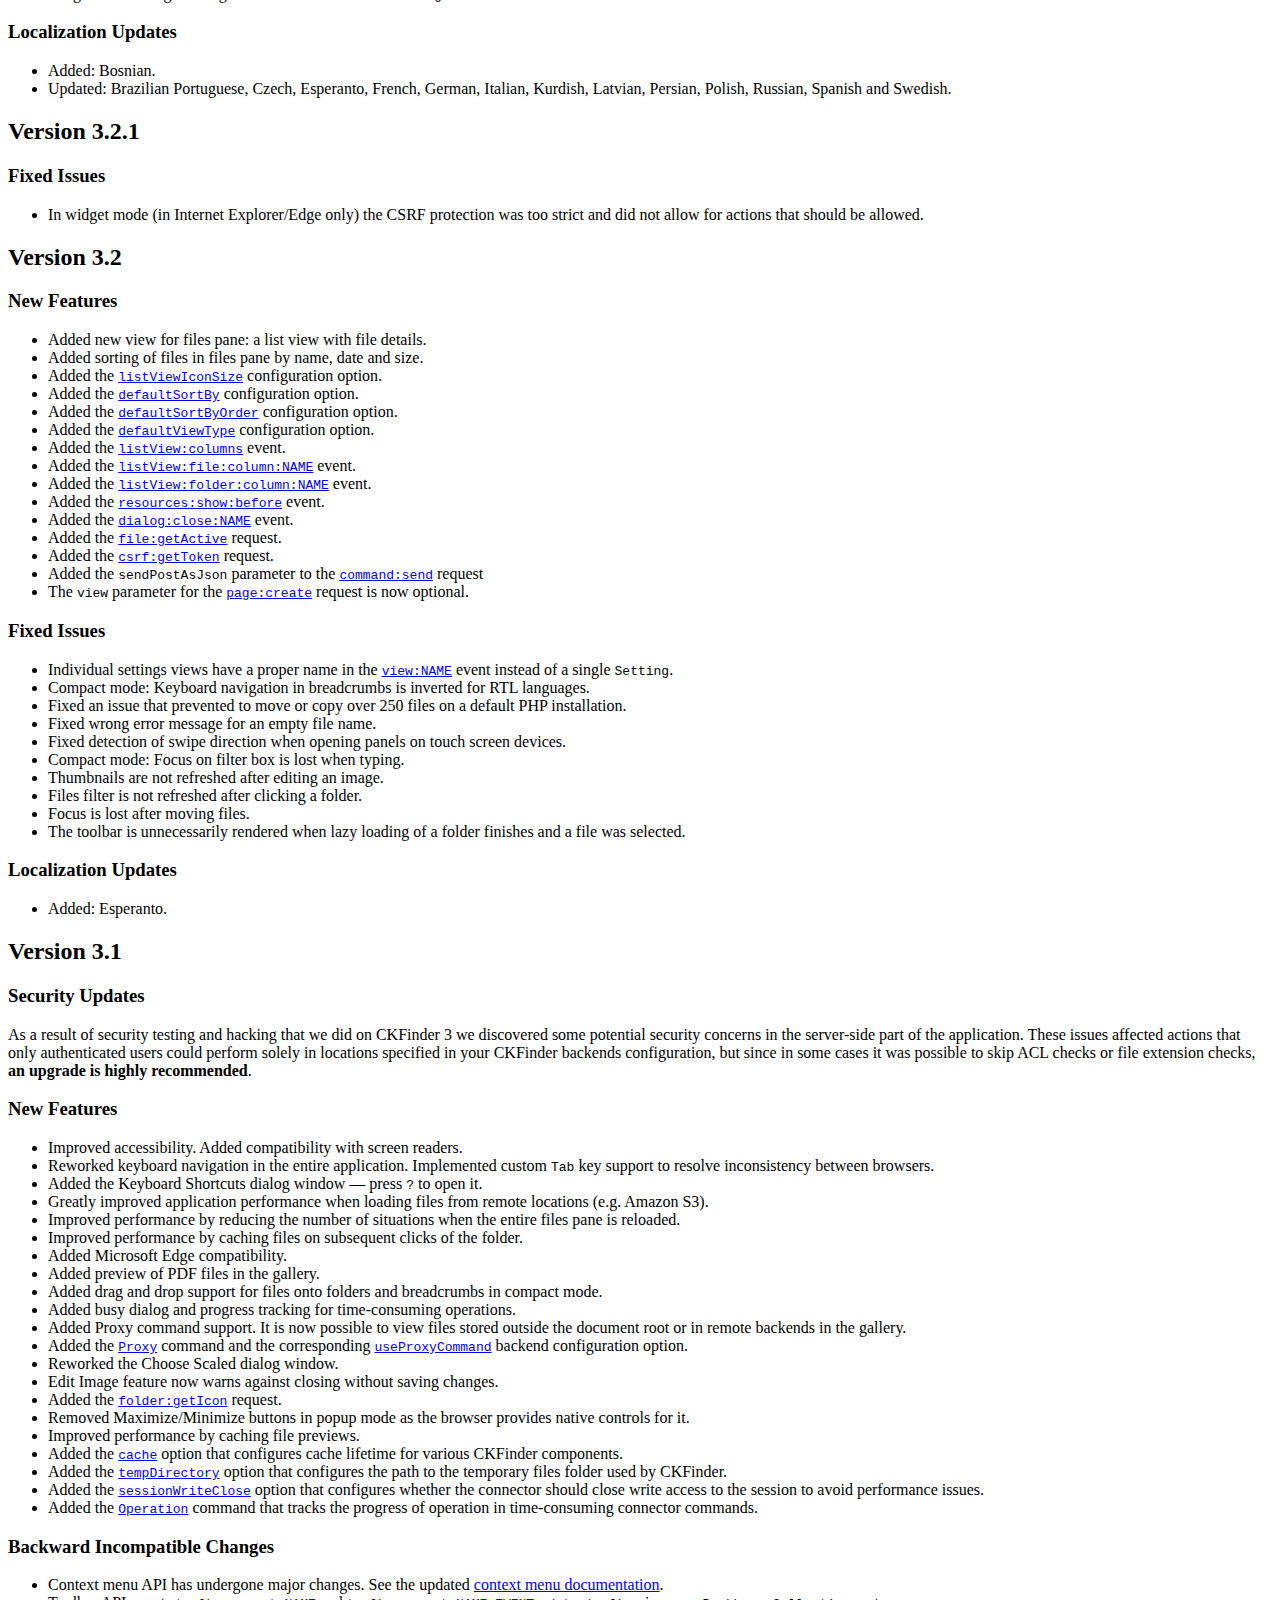
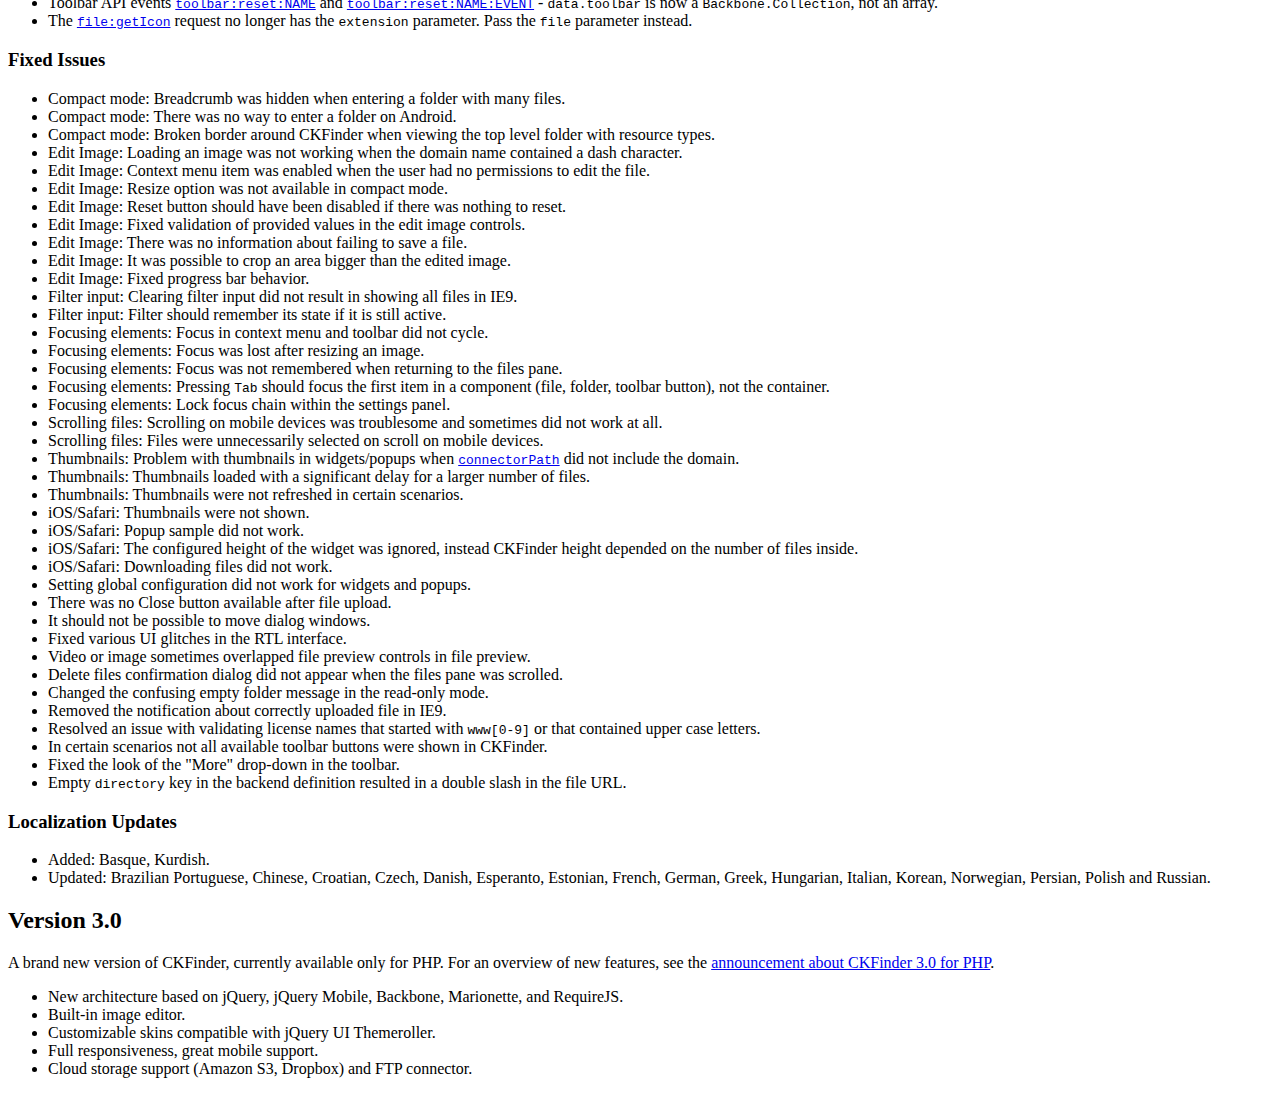
<file: web/ckfinder/CHANGELOG.html>
<!DOCTYPE html>
<html lang="en">
<head>
	<meta charset="UTF-8">
	<title>CKFinder Changelog</title>
</head>
<body>
<h1 id="ckfinder-changelog">CKFinder Changelog</h1>
<p><a href="http://cksource.com/ckfinder">CKFinder</a></p>
<p>Copyright (c) 2007-2016, CKSource - Frederico Knabben. All rights reserved.</p>
<h2 id="version-3-4-1">Version 3.4.1</h2>
<h3 id="new-features">New Features</h3>
<ul>
<li class="net">Added support for FTP storage.</li></ul>
<h3 id="fixed-issues">Fixed Issues</h3>
<ul>
<li class="net">Improved Thumbnail command performance.</li></ul>
<h3 id="localization-updates">Localization Updates</h3>
<ul>
<li>Updated: Greek and Turkish.</li></ul>
<h2 id="version-3-4">Version 3.4</h2>
<h3 id="new-features">New Features</h3>
<ul>
<li>The <a href="http://docs.cksource.com/ckfinder3/#!/api/CKFinder.Application-event-settings_change_GROUP_NAME"><code>settings:change:GROUP:NAME</code></a> event has a new parameter: <code>previousValue</code>.</li><li>Added the <a href="https://cksource.com/ckfinder/demo#compact-ui">Compact View</a> for displaying files in columns (not supported in IE9).</li><li>The <a href="http://docs.cksource.com/ckfinder3/#!/api/CKFinder.Config-cfg-defaultViewType"><code>defaultViewType</code></a> configuration option accepts a new value: <code>compact</code>.</li><li>Added the <code>width</code> parameter for columns defined for List View in the <a href="http://docs.cksource.com/ckfinder3/#!/api/CKFinder.Application-event-listView_columns"><code>listView:columns</code></a> event.</li><li>Added the &quot;OK&quot; button to information dialogs (those created using the <code>dialog:info</code> request).</li><li class="net">Improved configuration validation.</li><li class="net">Added progress tracking for time-consuming operations.</li><li class="net">Added support for IIS virtual directories in the local storage adapter.</li></ul>
<h3 id="fixed-issues">Fixed Issues</h3>
<ul>
<li>Added the missing <code>command:before:FileUpload</code>, <code>command:ok:FileUpload</code> and <code>command:error:FileUpload</code> events for uploading files.</li><li>Fixed focus in the settings panel when changing the view type.</li><li>Fixed double <code>toolbar:reset:Main:folder</code> event in compact mode when the user selects a folder in the files pane.</li><li>Fixed keyboard navigation for disabled context menu items.</li><li>Removed the possibility to invoke the Delete File command by keyboard inside a folder with <code>ACL FILE_DELETE</code> set to <code>false</code>.</li><li>Removed the possibility to invoke the Rename File command by keyboard inside a folder with <code>ACL FILE_RENAME</code> set to <code>false</code>.</li><li>Fixed drag&amp;drop uploads in List View.</li><li>Updated Javascript code prettifier for samples.</li><li class="php">Fixed file permission issue occurring during file upload on some IIS server configurations.</li><li class="net">Fixed HTML file extension matching.</li><li class="net">Fixed URL generation for resized images in backends that use the Proxy command.</li><li class="net">Added missing file size field to the SaveImage command response.</li><li class="net">Improved thumbnail caching.</li></ul>
<h3 id="localization-updates">Localization Updates</h3>
<ul>
<li>Added: Swiss German (thanks to <a href="https://twitter.com/mirogrenda">Miro Grenda</a>!) and Ukrainian (thanks to Holovin Yevhen Nikolayevich!).</li><li>Updated: Chinese, Czech, Esperanto, French, German, Kurdish, Latvian, Polish, Russian, Slovakian, Spanish and Turkish.</li></ul>
<h2 id="version-3-3-1">Version 3.3.1</h2>
<h3 id="fixed-issues">Fixed Issues</h3>
<ul>
<li class="net">Fixed performance issue in folders with more than 1000 files.</li></ul>
<h2 id="version-3-3">Version 3.3</h2>
<h3 id="new-features">New Features</h3>
<ul>
<li class="php">Added support for Microsoft Azure Storage.</li><li class="net">Added a stable version of the ASP.NET connector.</li><li class="net">Added support for Microsoft Azure Storage.</li><li class="net">Added support for Amazon S3 Storage.</li></ul>
<h3 id="backward-incompatible-changes">Backward Incompatible Changes</h3>
<ul>
<li>Language files have undergone a major reorganization. Obsolete keys were removed.</li><li>Events related to rendering columns in the files pane were changed: <code>listView:file:column:NAME</code>, <code>listView:folder:column:NAME</code>.</li></ul>
<h3 id="fixed-issues">Fixed Issues</h3>
<ul>
<li>Performance improvements for rendering the files pane with thousands of items.</li><li>Thumbnail slider enabled in list view when loading CKFinder.</li><li>Choosing files with double click does not fetch the file URL for some remote backends.</li><li>Invalid time when parsing time in the 12-hour clock system.</li><li class="php">Image Edit: Saving an image that exceeds <code>maxWidth</code>/<code>maxHeight</code> throws an error.</li></ul>
<h3 id="localization-updates">Localization Updates</h3>
<ul>
<li>Added: Bosnian.</li><li>Updated: Brazilian Portuguese, Czech, Esperanto, French, German, Italian, Kurdish, Latvian, Persian, Polish, Russian, Spanish and Swedish.</li></ul>
<h2 id="version-3-2-1">Version 3.2.1</h2>
<h3 id="fixed-issues">Fixed Issues</h3>
<ul>
<li>In widget mode (in Internet Explorer/Edge only) the CSRF protection was too strict and did not allow for actions that should be allowed.</li></ul>
<h2 id="version-3-2">Version 3.2</h2>
<h3 id="new-features">New Features</h3>
<ul>
<li>Added new view for files pane: a list view with file details.</li><li>Added sorting of files in files pane by name, date and size.</li><li>Added the <a href="http://docs.cksource.com/ckfinder3/#!/api/CKFinder.Config-cfg-listViewIconSize"><code>listViewIconSize</code></a> configuration option.</li><li>Added the <a href="http://docs.cksource.com/ckfinder3/#!/api/CKFinder.Config-cfg-defaultSortBy"><code>defaultSortBy</code></a> configuration option.</li><li>Added the <a href="http://docs.cksource.com/ckfinder3/#!/api/CKFinder.Config-cfg-defaultSortByOrder"><code>defaultSortByOrder</code></a> configuration option.</li><li>Added the <a href="http://docs.cksource.com/ckfinder3/#!/api/CKFinder.Config-cfg-defaultViewType"><code>defaultViewType</code></a> configuration option.</li><li>Added the <a href="http://docs.cksource.com/ckfinder3/#!/api/CKFinder.Application-event-listView_columns"><code>listView:columns</code></a> event.</li><li>Added the <a href="http://docs.cksource.com/ckfinder3/#!/api/CKFinder.Application-event-listView_file_column_NAME"><code>listView:file:column:NAME</code></a> event.</li><li>Added the <a href="http://docs.cksource.com/ckfinder3/#!/api/CKFinder.Application-event-listView_folder_column_NAME"><code>listView:folder:column:NAME</code></a> event.</li><li>Added the <a href="http://docs.cksource.com/ckfinder3/#!/api/CKFinder.Application-event-resources_show_before"><code>resources:show:before</code></a> event.</li><li>Added the <a href="http://docs.cksource.com/ckfinder3/#!/api/CKFinder.Application-event-dialog_close_NAME"><code>dialog:close:NAME</code></a> event.</li><li>Added the <a href="http://docs.cksource.com/ckfinder3/#!/api/CKFinder.Application-request-file_getActive"><code>file:getActive</code></a> request.</li><li>Added the <a href="http://docs.cksource.com/ckfinder3/#!/api/CKFinder.Application-request-csrf_getToken"><code>csrf:getToken</code></a> request.</li><li>Added the <code>sendPostAsJson</code> parameter to the <a href="http://docs.cksource.com/ckfinder3/#!/api/CKFinder.Application-request-command_send"><code>command:send</code></a> request</li><li>The <code>view</code> parameter for the <a href="http://docs.cksource.com/ckfinder3/#!/api/CKFinder.Application-request-page_create"><code>page:create</code></a> request is now optional.</li></ul>
<h3 id="fixed-issues">Fixed Issues</h3>
<ul>
<li>Individual settings views have a proper name in the <a href="http://docs.cksource.com/ckfinder3/#!/api/CKFinder.Application-event-view_NAME"><code>view:NAME</code></a> event instead of a single <code>Setting</code>.</li><li>Compact mode: Keyboard navigation in breadcrumbs is inverted for RTL languages.</li><li>Fixed an issue that prevented to move or copy over 250 files on a default PHP installation.</li><li>Fixed wrong error message for an empty file name.</li><li>Fixed detection of swipe direction when opening panels on touch screen devices.</li><li>Compact mode: Focus on filter box is lost when typing.</li><li>Thumbnails are not refreshed after editing an image.</li><li>Files filter is not refreshed after clicking a folder.</li><li>Focus is lost after moving files.</li><li>The toolbar is unnecessarily rendered when lazy loading of a folder finishes and a file was selected.</li></ul>
<h3 id="localization-updates">Localization Updates</h3>
<ul>
<li>Added: Esperanto.</li></ul>
<h2 id="version-3-1">Version 3.1</h2>
<h3 id="security-updates">Security Updates</h3>
<p>As a result of security testing and hacking that we did on CKFinder 3 we discovered some potential security concerns in the server-side part of the application.
These issues affected actions that only authenticated users could perform solely in locations specified in your CKFinder backends configuration, but since
in some cases it was possible to skip ACL checks or file extension checks, <strong>an upgrade is highly recommended</strong>.</p>
<h3 id="new-features">New Features</h3>
<ul>
<li>Improved accessibility. Added compatibility with screen readers.</li><li>Reworked keyboard navigation in the entire application. Implemented custom <kbd>Tab</kbd> key support to resolve inconsistency between browsers.</li><li>Added the Keyboard Shortcuts dialog window &mdash; press <kbd>?</kbd> to open it.</li><li>Greatly improved application performance when loading files from remote locations (e.g. Amazon S3).</li><li>Improved performance by reducing the number of situations when the entire files pane is reloaded.</li><li>Improved performance by caching files on subsequent clicks of the folder.</li><li>Added Microsoft Edge compatibility.</li><li>Added preview of PDF files in the gallery.</li><li>Added drag and drop support for files onto folders and breadcrumbs in compact mode.</li><li>Added busy dialog and progress tracking for time-consuming operations.</li><li>Added Proxy command support. It is now possible to view files stored outside the document root or in remote backends in the gallery.</li><li class="php">Added the <a href="http://docs.cksource.com/ckfinder3-php/commands.html#command_proxy"><code>Proxy</code></a> command and the corresponding <a href="http://docs.cksource.com/ckfinder3-php/configuration.html#backend_option_useProxyCommand"><code>useProxyCommand</code></a> backend configuration option.</li><li>Reworked the Choose Scaled dialog window.</li><li>Edit Image feature now warns against closing without saving changes.</li><li>Added the <a href="http://docs.cksource.com/ckfinder3/#!/api/CKFinder.Application-request-folder_getIcon"><code>folder:getIcon</code></a> request.</li><li>Removed Maximize/Minimize buttons in popup mode as the browser provides native controls for it.</li><li class="php">Improved performance by caching file previews.</li><li class="php">Added the <a href="http://docs.cksource.com/ckfinder3-php/configuration.html#configuration_options_cache"><code>cache</code></a> option that configures cache lifetime for various CKFinder components.</li><li class="php">Added the <a href="http://docs.cksource.com/ckfinder3-php/configuration.html#configuration_options_tempDirectory"><code>tempDirectory</code></a> option that configures the path to the temporary files folder used by CKFinder.</li><li class="php">Added the <a href="http://docs.cksource.com/ckfinder3-php/configuration.html#configuration_options_sessionWriteClose"><code>sessionWriteClose</code></a> option that configures whether the connector should close write access to the session to avoid performance issues.</li><li class="php">Added the <a href="http://docs.cksource.com/ckfinder3-php/commands.html#command_operation"><code>Operation</code></a> command that tracks the progress of operation in time-consuming connector commands.</li></ul>
<h3 id="backward-incompatible-changes">Backward Incompatible Changes</h3>
<ul>
<li>Context menu API has undergone major changes. See the updated <a href="http://docs.cksource.com/ckfinder3/#!/guide/dev_contextmenu-section-ckfinder-3.1%2B">context menu documentation</a>.</li><li>Toolbar API events <a href="http://docs.cksource.com/ckfinder3/#!/api/CKFinder.Application-event-toolbar_reset_NAME"><code>toolbar:reset:NAME</code></a> and <a href="http://docs.cksource.com/ckfinder3/#!/api/CKFinder.Application-event-toolbar_reset_NAME_EVENT"><code>toolbar:reset:NAME:EVENT</code></a> - <code>data.toolbar</code> is now a <code>Backbone.Collection</code>, not an array.</li><li>The <a href="http://docs.cksource.com/ckfinder3/#!/api/CKFinder.Application-request-file_getIcon"><code>file:getIcon</code></a> request no longer has the <code>extension</code> parameter. Pass the <code>file</code> parameter instead.</li></ul>
<h3 id="fixed-issues">Fixed Issues</h3>
<ul>
<li>Compact mode: Breadcrumb was hidden when entering a folder with many files.</li><li>Compact mode: There was no way to enter a folder on Android.</li><li>Compact mode: Broken border around CKFinder when viewing the top level folder with resource types.</li><li>Edit Image: Loading an image was not working when the domain name contained a dash character.</li><li>Edit Image: Context menu item was enabled when the user had no permissions to edit the file.</li><li>Edit Image: Resize option was not available in compact mode.</li><li>Edit Image: Reset button should have been disabled if there was nothing to reset.</li><li>Edit Image: Fixed validation of provided values in the edit image controls.</li><li>Edit Image: There was no information about failing to save a file.</li><li>Edit Image: It was possible to crop an area bigger than the edited image.</li><li>Edit Image: Fixed progress bar behavior.</li><li>Filter input: Clearing filter input did not result in showing all files in IE9.</li><li>Filter input: Filter should remember its state if it is still active.</li><li>Focusing elements: Focus in context menu and toolbar did not cycle.</li><li>Focusing elements: Focus was lost after resizing an image.</li><li>Focusing elements: Focus was not remembered when returning to the files pane.</li><li>Focusing elements: Pressing <kbd>Tab</kbd> should focus the first item in a component (file, folder, toolbar button), not the container.</li><li>Focusing elements: Lock focus chain within the settings panel.</li><li>Scrolling files: Scrolling on mobile devices was troublesome and sometimes did not work at all.</li><li>Scrolling files: Files were unnecessarily selected on scroll on mobile devices.</li><li>Thumbnails: Problem with thumbnails in widgets/popups when <a href="http://docs.cksource.com/ckfinder3/#!/api/CKFinder.Config-cfg-connectorPath"><code>connectorPath</code></a> did not include the domain.</li><li>Thumbnails: Thumbnails loaded with a significant delay for a larger number of files.</li><li>Thumbnails: Thumbnails were not refreshed in certain scenarios.</li><li>iOS/Safari: Thumbnails were not shown.</li><li>iOS/Safari: Popup sample did not work.</li><li>iOS/Safari: The configured height of the widget was ignored, instead CKFinder height depended on the number of files inside.</li><li>iOS/Safari: Downloading files did not work.</li><li>Setting global configuration did not work for widgets and popups.</li><li>There was no Close button available after file upload.</li><li>It should not be possible to move dialog windows.</li><li>Fixed various UI glitches in the RTL interface.</li><li>Video or image sometimes overlapped file preview controls in file preview.</li><li>Delete files confirmation dialog did not appear when the files pane was scrolled.</li><li>Changed the confusing empty folder message in the read-only mode.</li><li>Removed the notification about correctly uploaded file in IE9.</li><li>Resolved an issue with validating license names that started with <code>www[0-9]</code> or that contained upper case letters.</li><li>In certain scenarios not all available toolbar buttons were shown in CKFinder.</li><li>Fixed the look of the &quot;More&quot; drop-down in the toolbar.</li><li class="php">Empty <code>directory</code> key in the backend definition resulted in a double slash in the file URL.</li></ul>
<h3 id="localization-updates">Localization Updates</h3>
<ul>
<li>Added: Basque, Kurdish.</li><li>Updated: Brazilian Portuguese, Chinese, Croatian, Czech, Danish, Esperanto, Estonian, French, German, Greek, Hungarian, Italian, Korean, Norwegian, Persian, Polish and Russian.</li></ul>
<h2 id="version-3-0">Version 3.0</h2>
<p>A brand new version of CKFinder, currently available only for PHP. For an overview of new features, see the <a href="http://cksource.com/blog/CKFinder-3.0-for-PHP-Released">announcement about CKFinder 3.0 for PHP</a>.</p>
<ul>
<li>New architecture based on jQuery, jQuery Mobile, Backbone, Marionette, and RequireJS.</li><li>Built-in image editor.</li><li>Customizable skins compatible with jQuery UI Themeroller.</li><li>Full responsiveness, great mobile support.</li><li>Cloud storage support (Amazon S3, Dropbox) and FTP connector.</li></ul>

</body>
</html>
</file>
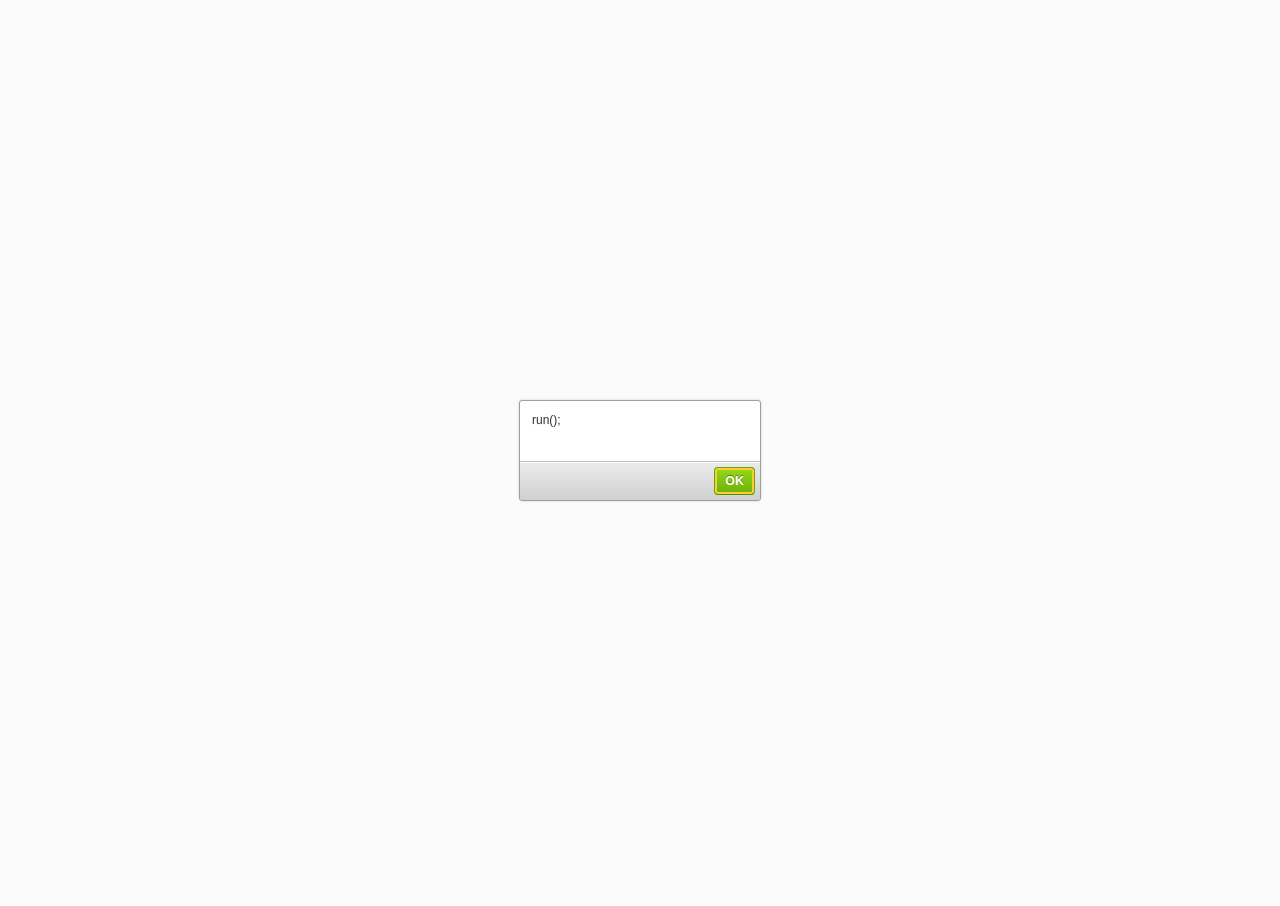
<file: web/ckfinder/ckfinder.html>
<!DOCTYPE html>
<!--
Copyright (c) 2007-2016, CKSource - Frederico Knabben. All rights reserved.
For licensing, see LICENSE.html or http://cksource.com/ckfinder/license
-->
<html>
<head>
	<meta charset="utf-8">
	<meta name="viewport" content="width=device-width,initial-scale=1,user-scalable=no">
	<title>CKFinder 3 - File Browser</title>
</head>
<body>

<script src="ckfinder.js"></script>
<script>
	CKFinder.start();
</script>

</body>
</html>
</file>
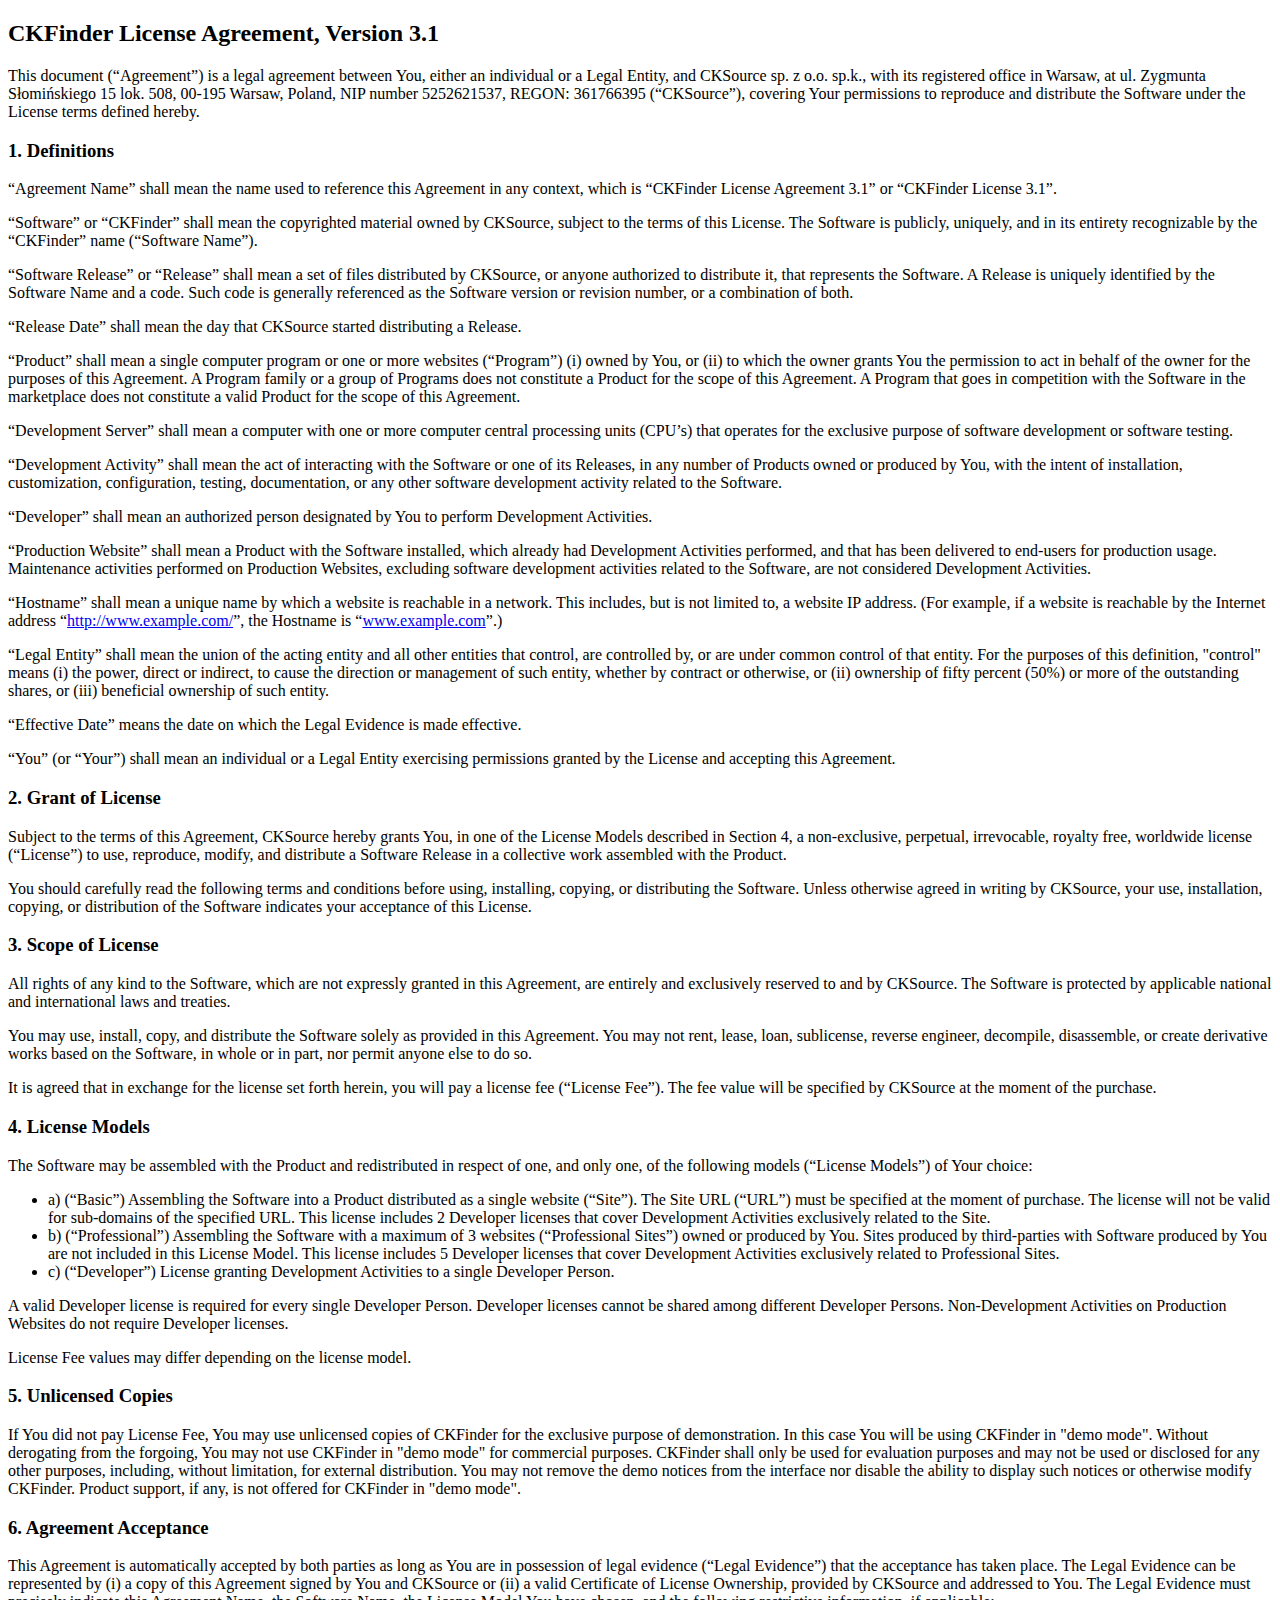
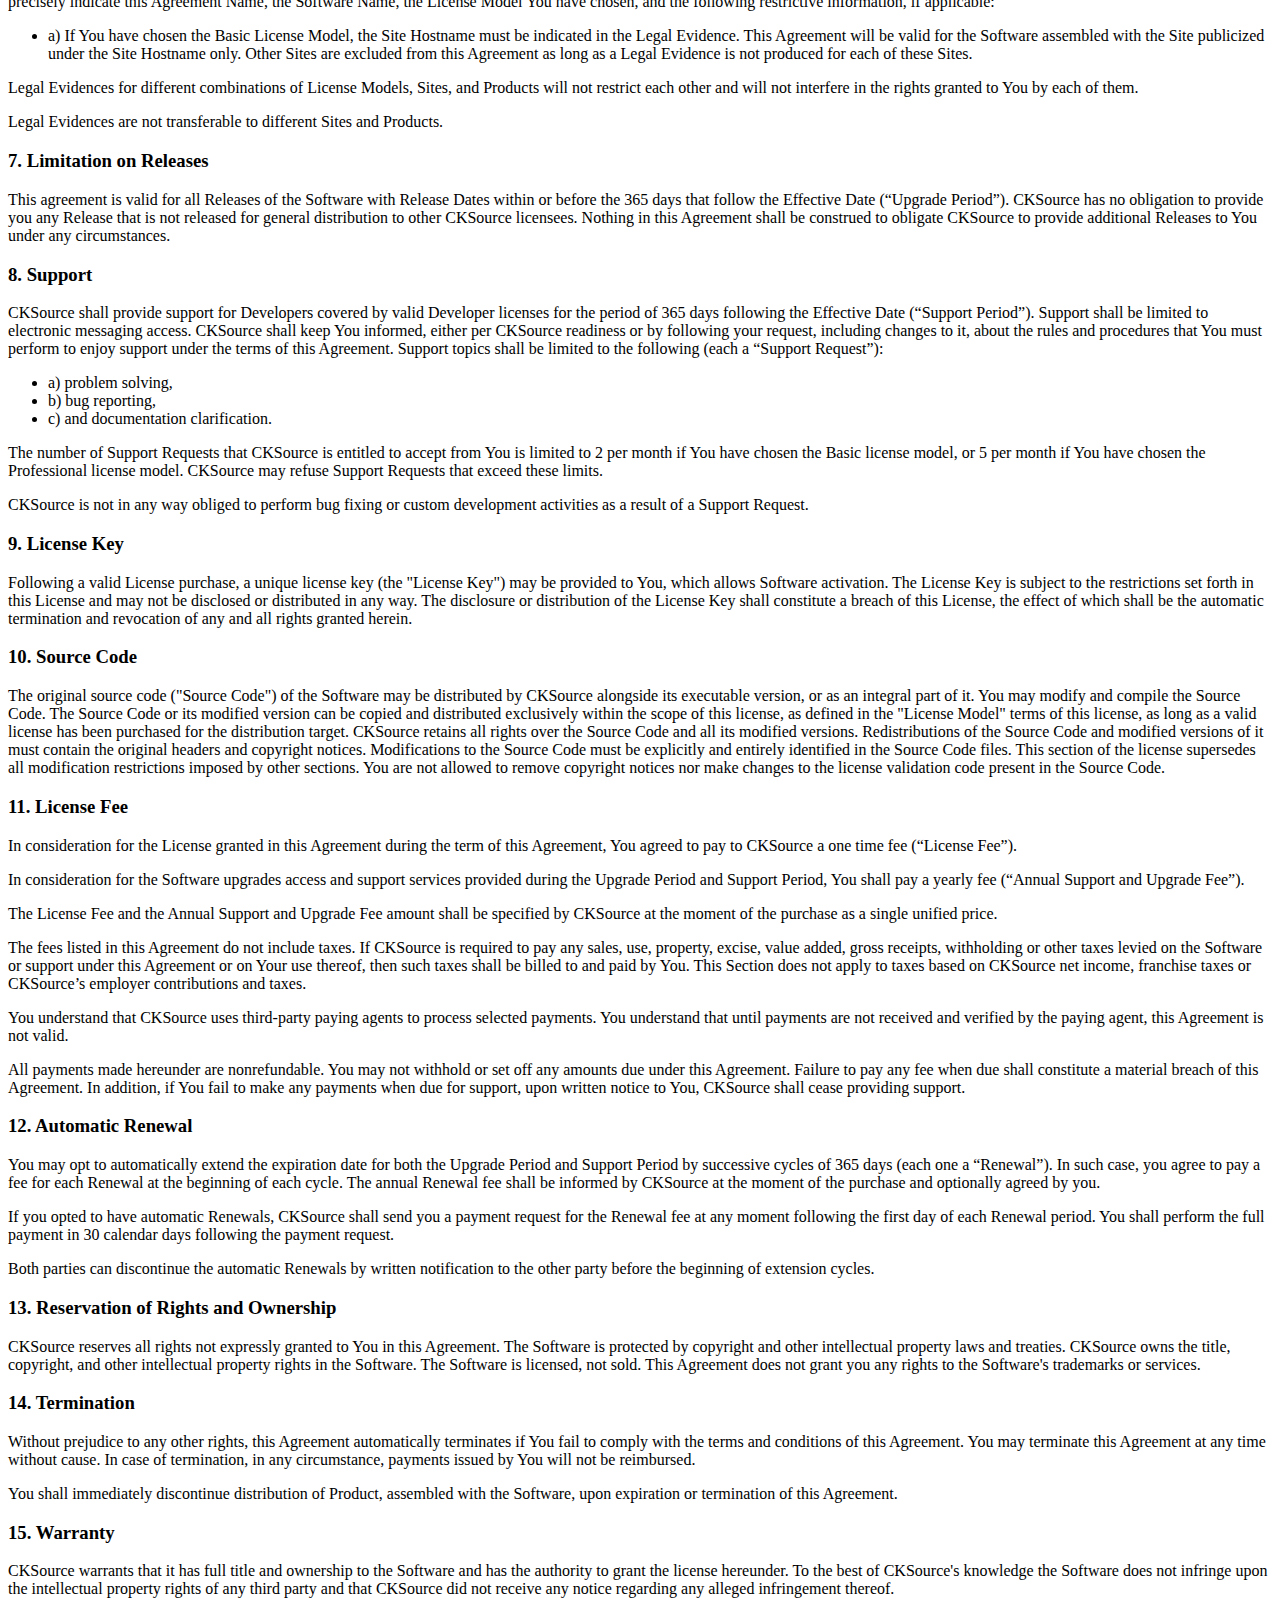
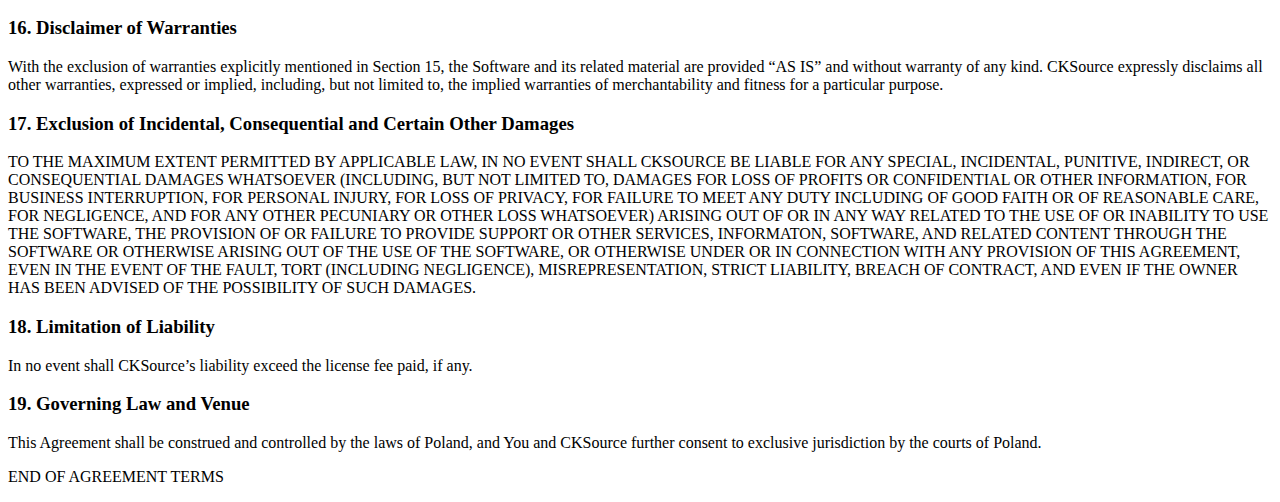
<file: web/ckfinder/LICENSE.html>
<!DOCTYPE html>
<html lang="en">
<head>
	<meta charset="UTF-8">
	<title>CKFinder License</title>
</head>
<body>
<h2>CKFinder License Agreement, Version 3.1</h2>

<p>This document (&ldquo;Agreement&rdquo;) is a legal agreement between You, either an individual or a Legal Entity, and
	CKSource sp. z o.o. sp.k., with its registered office in Warsaw, at ul. Zygmunta Słomińskiego 15 lok. 508, 00-195
	Warsaw, Poland, NIP number 5252621537, REGON: 361766395 (&ldquo;CKSource&rdquo;), covering Your permissions to
	reproduce and distribute the Software under the License terms defined hereby.</p>

<h3>1. Definitions</h3>

<p>&ldquo;Agreement Name&rdquo; shall mean the name used to reference this Agreement in any context, which
	is &ldquo;CKFinder License Agreement 3.1&rdquo; or &ldquo;CKFinder License 3.1&rdquo;.</p>

<p>&ldquo;Software&rdquo; or &ldquo;CKFinder&rdquo; shall mean the copyrighted material owned by CKSource,
	subject to the terms of this License. The Software is publicly, uniquely, and in its entirety recognizable
	by the &ldquo;CKFinder&rdquo; name (&ldquo;Software Name&rdquo;).</p>

<p>&ldquo;Software Release&rdquo; or &ldquo;Release&rdquo; shall mean a set of files distributed by CKSource, or
	anyone authorized to distribute it, that represents the Software. A Release is uniquely identified by the
	Software Name and a code. Such code is generally referenced as the Software version or revision number, or a
	combination of both.</p>

<p>&ldquo;Release Date&rdquo; shall mean the day that CKSource started distributing a Release.</p>

<p>&ldquo;Product&rdquo; shall mean a single computer program or one or more websites (&ldquo;Program&rdquo;)
	(i) owned by You, or (ii) to which the owner grants You the permission to act in behalf of the owner for the
	purposes of this Agreement. A Program family or a group of Programs does not constitute a Product for the
	scope of this Agreement. A Program that goes in competition with the Software in the marketplace does not
	constitute a valid Product for the scope of this Agreement.</p>

<p>&ldquo;Development Server&rdquo; shall mean a computer with one or more computer central processing units
	(CPU&rsquo;s) that operates for the exclusive purpose of software development or software testing.</p>

<p>&ldquo;Development Activity&rdquo; shall mean the act of interacting with the Software or one of its
	Releases, in any number of Products owned or produced by You, with the intent of installation,
	customization, configuration, testing, documentation, or any other software development activity related to
	the Software.</p>

<p>&ldquo;Developer&rdquo; shall mean an authorized person designated by You to perform Development
	Activities.</p>

<p>&ldquo;Production Website&rdquo; shall mean a Product with the Software installed, which already had
	Development Activities performed, and that has been delivered to end-users for production usage. Maintenance
	activities performed on Production Websites, excluding software development activities related to the
	Software, are not considered Development Activities.</p>

<p>&ldquo;Hostname&rdquo; shall mean a unique name by which a website is reachable in a network. This includes,
	but is not limited to, a website IP address. (For example, if a website is reachable by the Internet
	address &ldquo;<a href="http://www.example.com/">http://www.example.com/</a>&rdquo;, the Hostname
	is &ldquo;<a href="http://www.example.com/">www.example.com</a>&rdquo;.)</p>

<p>&ldquo;Legal Entity&rdquo; shall mean the union of the acting entity and all other entities that control, are
	controlled by, or are under common control of that entity. For the purposes of this definition, &quot;control&quot;
	means (i) the power, direct or indirect, to cause the direction or management of such entity, whether by
	contract or otherwise, or (ii) ownership of fifty percent (50%) or more of the outstanding shares, or (iii)
	beneficial ownership of such entity.</p>

<p>&ldquo;Effective Date&rdquo; means the date on which the Legal Evidence is made effective.</p>

<p>&ldquo;You&rdquo; (or &ldquo;Your&rdquo;) shall mean an individual or a Legal Entity exercising permissions
	granted by the License and accepting this Agreement.</p>

<h3>2. Grant of License</h3>

<p>Subject to the terms of this Agreement, CKSource hereby grants You, in one of the License Models described in
	Section 4, a non-exclusive, perpetual, irrevocable, royalty free, worldwide license (&ldquo;License&rdquo;)
	to use, reproduce, modify, and distribute a Software Release in a collective work assembled with the
	Product.</p>

<p>You should carefully read the following terms and conditions before using, installing, copying, or
	distributing the Software. Unless otherwise agreed in writing by CKSource, your use, installation, copying,
	or distribution of the Software indicates your acceptance of this License.</p>

<h3>3. Scope of License</h3>

<p>All rights of any kind to the Software, which are not expressly granted in this Agreement, are entirely and
	exclusively reserved to and by CKSource. The Software is protected by applicable national and international
	laws and treaties.</p>

<p>You may use, install, copy, and distribute the Software solely as provided in this Agreement. You may not
	rent, lease, loan, sublicense, reverse engineer, decompile, disassemble, or create derivative works based on
	the Software, in whole or in part, nor permit anyone else to do so.</p>

<p>It is agreed that in exchange for the license set forth herein, you will pay a license fee (&ldquo;License
	Fee&rdquo;). The fee value will be specified by CKSource at the moment of the purchase.</p>

<h3>4. License Models</h3>

<p>The Software may be assembled with the Product and redistributed in respect of one, and only one, of the
	following models (&ldquo;License Models&rdquo;) of Your choice:</p>

<ul>
	<li>a)&nbsp;(&ldquo;Basic&rdquo;) Assembling the Software into a Product distributed as a single website (&ldquo;Site&rdquo;).
		The Site URL (&ldquo;URL&rdquo;) must be specified at the moment of purchase. The license will not be
		valid for sub-domains of the specified URL. This license includes 2 Developer licenses that cover
		Development Activities exclusively related to the Site.
	</li>
	<li>b)&nbsp;(&ldquo;Professional&rdquo;) Assembling the Software with a maximum of 3 websites (&ldquo;Professional
		Sites&rdquo;) owned or produced by You. Sites produced by third-parties with Software produced by You
		are not included in this License Model. This license includes 5 Developer licenses that cover
		Development Activities exclusively related to Professional Sites.
	</li>
	<li>c)&nbsp;(&ldquo;Developer&rdquo;) License granting Development Activities to a single Developer
		Person.
	</li>
</ul>

<p>A valid Developer license is required for every single Developer Person. Developer licenses cannot be shared
	among different Developer Persons. Non-Development Activities on Production Websites do not require
	Developer licenses.</p>

<p>License Fee values may differ depending on the license model.</p>

<h3>5. Unlicensed Copies</h3>

<p>If You did not pay License Fee, You may use unlicensed copies of CKFinder for the exclusive purpose of
	demonstration. In this case You will be using CKFinder in &quot;demo mode&quot;. Without derogating from the
	forgoing, You may not use CKFinder in &quot;demo mode&quot; for commercial purposes. CKFinder shall only be
	used for evaluation purposes and may not be used or disclosed for any other purposes, including, without
	limitation, for external distribution. You may not remove the demo notices from the interface nor disable
	the ability to display such notices or otherwise modify CKFinder. Product support, if any, is not offered
	for CKFinder in &quot;demo mode&quot;.</p>

<h3>6. Agreement Acceptance</h3>

<p>This Agreement is automatically accepted by both parties as long as You are in possession of legal evidence (&ldquo;Legal
	Evidence&rdquo;) that the acceptance has taken place. The Legal Evidence can be represented by (i) a copy of
	this Agreement signed by You and CKSource or (ii) a valid Certificate of License Ownership, provided by
	CKSource and addressed to You. The Legal Evidence must precisely indicate this Agreement Name, the Software
	Name, the License Model You have chosen, and the following restrictive information, if applicable:</p>

<ul>
	<li>a)&nbsp;If You have chosen the Basic License Model, the Site Hostname must be indicated in the Legal
		Evidence. This Agreement will be valid for the Software assembled with the Site publicized under the
		Site Hostname only. Other Sites are excluded from this Agreement as long as a Legal Evidence is not
		produced for each of these Sites.
	</li>
</ul>

<p>Legal Evidences for different combinations of License Models, Sites, and Products will not restrict each
	other and will not interfere in the rights granted to You by each of them.</p>

<p>Legal Evidences are not transferable to different Sites and Products.</p>

<h3>7. Limitation on Releases</h3>

<p>This agreement is valid for all Releases of the Software with Release Dates within or before the 365 days
	that follow the Effective Date (&ldquo;Upgrade Period&rdquo;). CKSource has no obligation to provide you any
	Release that is not released for general distribution to other CKSource licensees. Nothing in this Agreement
	shall be construed to obligate CKSource to provide additional Releases to You under any circumstances.</p>

<h3>8. Support</h3>

<p>CKSource shall provide support for Developers covered by valid Developer licenses for the period of 365 days
	following the Effective Date (&ldquo;Support Period&rdquo;). Support shall be limited to electronic
	messaging access. CKSource shall keep You informed, either per CKSource readiness or by following your
	request, including changes to it, about the rules and procedures that You must perform to enjoy support
	under the terms of this Agreement. Support topics shall be limited to the following (each a &ldquo;Support
	Request&rdquo;):</p>

<ul>
	<li>a)&nbsp;problem solving,</li>
	<li>b)&nbsp;bug reporting,</li>
	<li>c)&nbsp;and documentation clarification.</li>
</ul>

<p>The number of Support Requests that CKSource is entitled to accept from You is limited to 2 per month if You
	have chosen the Basic license model, or 5 per month if You have chosen the Professional license model.
	CKSource may refuse Support Requests that exceed these limits.</p>

<p>CKSource is not in any way obliged to perform bug fixing or custom development activities as a result of a
	Support Request.</p>

<h3>9. License Key</h3>

<p>Following a valid License purchase, a unique license key (the &quot;License Key&quot;) may be provided to
	You, which allows Software activation. The License Key is subject to the restrictions set forth in this
	License and may not be disclosed or distributed in any way. The disclosure or distribution of the License
	Key shall constitute a breach of this License, the effect of which shall be the automatic termination and
	revocation of any and all rights granted herein.</p>

<h3>10. Source Code</h3>

<p>The original source code (&quot;Source Code&quot;) of the Software may be distributed by CKSource alongside
	its executable version, or as an integral part of it. You may modify and compile the Source Code. The Source
	Code or its modified version can be copied and distributed exclusively within the scope of this license, as
	defined in the &quot;License Model&quot; terms of this license, as long as a valid license has been
	purchased for the distribution target. CKSource retains all rights over the Source Code and all its modified
	versions. Redistributions of the Source Code and modified versions of it must contain the original headers
	and copyright notices. Modifications to the Source Code must be explicitly and entirely identified in the
	Source Code files. This section of the license supersedes all modification restrictions imposed by other
	sections. You are not allowed to remove copyright notices nor make changes to the license validation code
	present in the Source Code.</p>

<h3>11. License Fee</h3>

<p>In consideration for the License granted in this Agreement during the term of this Agreement, You agreed to
	pay to CKSource a one time fee (&ldquo;License Fee&rdquo;).</p>

<p>In consideration for the Software upgrades access and support services provided during the Upgrade Period and
	Support Period, You shall pay a yearly fee (&ldquo;Annual Support and Upgrade Fee&rdquo;).</p>

<p>The License Fee and the Annual Support and Upgrade Fee amount shall be specified by CKSource at the moment of
	the purchase as a single unified price.</p>

<p>The fees listed in this Agreement do not include taxes. If CKSource is required to pay any sales, use,
	property, excise, value added, gross receipts, withholding or other taxes levied on the Software or support
	under this Agreement or on Your use thereof, then such taxes shall be billed to and paid by You. This
	Section does not apply to taxes based on CKSource net income, franchise taxes or CKSource&rsquo;s employer
	contributions and taxes.</p>

<p>You understand that CKSource uses third-party paying agents to process selected payments. You understand that
	until payments are not received and verified by the paying agent, this Agreement is not valid.</p>

<p>All payments made hereunder are nonrefundable. You may not withhold or set off any amounts due under this
	Agreement. Failure to pay any fee when due shall constitute a material breach of this Agreement. In
	addition, if You fail to make any payments when due for support, upon written notice to You, CKSource shall
	cease providing support.</p>

<h3>12. Automatic Renewal</h3>

<p>You may opt to automatically extend the expiration date for both the Upgrade Period and Support Period by
	successive cycles of 365 days (each one a &ldquo;Renewal&rdquo;). In such case, you agree to pay a fee for
	each Renewal at the beginning of each cycle. The annual Renewal fee shall be informed by CKSource at the
	moment of the purchase and optionally agreed by you.</p>

<p>If you opted to have automatic Renewals, CKSource shall send you a payment request for the Renewal fee at any
	moment following the first day of each Renewal period. You shall perform the full payment in 30 calendar
	days following the payment request.</p>

<p>Both parties can discontinue the automatic Renewals by written notification to the other party before the
	beginning of extension cycles.</p>

<h3>13. Reservation of Rights and Ownership</h3>

<p>CKSource reserves all rights not expressly granted to You in this Agreement. The Software is protected by
	copyright and other intellectual property laws and treaties. CKSource owns the title, copyright, and other
	intellectual property rights in the Software. The Software is licensed, not sold. This Agreement does not
	grant you any rights to the Software&#39;s trademarks or services.</p>

<h3>14. Termination</h3>

<p>Without prejudice to any other rights, this Agreement automatically terminates if You fail to comply with the
	terms and conditions of this Agreement. You may terminate this Agreement at any time without cause. In case
	of termination, in any circumstance, payments issued by You will not be reimbursed.</p>

<p>You shall immediately discontinue distribution of Product, assembled with the Software, upon expiration or
	termination of this Agreement.</p>

<h3>15. Warranty</h3>

<p>CKSource warrants that it has full title and ownership to the Software and has the authority to grant the
	license hereunder. To the best of CKSource&#39;s knowledge the Software does not infringe upon the
	intellectual property rights of any third party and that CKSource did not receive any notice regarding any
	alleged infringement thereof.</p>

<h3>16. Disclaimer of Warranties</h3>

<p>With the exclusion of warranties explicitly mentioned in Section 15, the Software and its related material
	are provided &ldquo;AS IS&rdquo; and without warranty of any kind. CKSource expressly disclaims all other
	warranties, expressed or implied, including, but not limited to, the implied warranties of merchantability
	and fitness for a particular purpose.</p>

<h3>17. Exclusion of Incidental, Consequential and Certain Other Damages</h3>

<p>TO THE MAXIMUM EXTENT PERMITTED BY APPLICABLE LAW, IN NO EVENT SHALL CKSOURCE BE LIABLE FOR ANY SPECIAL,
	INCIDENTAL, PUNITIVE, INDIRECT, OR CONSEQUENTIAL DAMAGES WHATSOEVER (INCLUDING, BUT NOT LIMITED TO, DAMAGES
	FOR LOSS OF PROFITS OR CONFIDENTIAL OR OTHER INFORMATION, FOR BUSINESS INTERRUPTION, FOR PERSONAL INJURY,
	FOR LOSS OF PRIVACY, FOR FAILURE TO MEET ANY DUTY INCLUDING OF GOOD FAITH OR OF REASONABLE CARE, FOR
	NEGLIGENCE, AND FOR ANY OTHER PECUNIARY OR OTHER LOSS WHATSOEVER) ARISING OUT OF OR IN ANY WAY RELATED TO
	THE USE OF OR INABILITY TO USE THE SOFTWARE, THE PROVISION OF OR FAILURE TO PROVIDE SUPPORT OR OTHER
	SERVICES, INFORMATON, SOFTWARE, AND RELATED CONTENT THROUGH THE SOFTWARE OR OTHERWISE ARISING OUT OF THE USE
	OF THE SOFTWARE, OR OTHERWISE UNDER OR IN CONNECTION WITH ANY PROVISION OF THIS AGREEMENT, EVEN IN THE EVENT
	OF THE FAULT, TORT (INCLUDING NEGLIGENCE), MISREPRESENTATION, STRICT LIABILITY, BREACH OF CONTRACT, AND EVEN
	IF THE OWNER HAS BEEN ADVISED OF THE POSSIBILITY OF SUCH DAMAGES.</p>

<h3>18. Limitation of Liability</h3>

<p>In no event shall CKSource&rsquo;s liability exceed the license fee paid, if any.</p>

<h3>19. Governing Law and Venue</h3>

<p>This Agreement shall be construed and controlled by the laws of Poland, and You and CKSource further consent
	to exclusive jurisdiction by the courts of Poland.</p>

<p>END OF AGREEMENT TERMS</p>

</body>
</html>
</file>
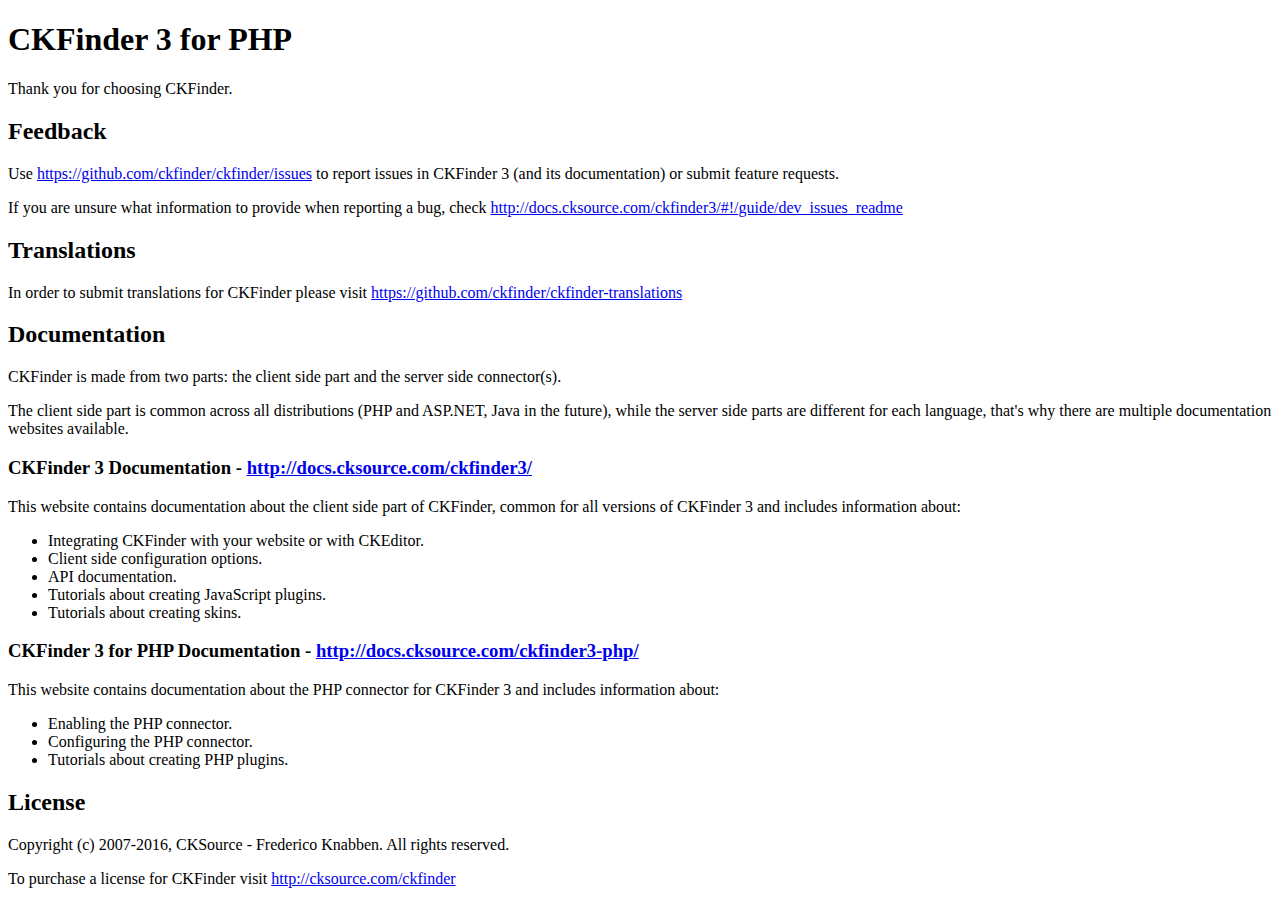
<file: web/ckfinder/README.html>
<!DOCTYPE html>
<html lang="en">
<head>
	<meta charset="UTF-8">
	<title>CKFinder Readme</title>
</head>
<body>
<h1 id="ckfinder-3-for-php">CKFinder 3 for PHP</h1>
<p>Thank you for choosing CKFinder.</p>
<h2 id="feedback">Feedback</h2>
<p>Use <a href="https://github.com/ckfinder/ckfinder/issues">https://github.com/ckfinder/ckfinder/issues</a> to report issues in CKFinder 3 (and its documentation) or submit
feature requests.</p>
<p>If you are unsure what information to provide when reporting a bug, check <a href="http://docs.cksource.com/ckfinder3/#!/guide/dev_issues_readme">http://docs.cksource.com/ckfinder3/#!/guide/dev_issues_readme</a></p>
<h2 id="translations">Translations</h2>
<p>In order to submit translations for CKFinder please visit <a href="https://github.com/ckfinder/ckfinder-translations">https://github.com/ckfinder/ckfinder-translations</a></p>
<h2 id="documentation">Documentation</h2>
<p>CKFinder is made from two parts: the client side part and the server side connector(s).</p>
<p>The client side part is common across all distributions (PHP and ASP.NET, Java in the future), while
the server side parts are different for each language, that&#39;s why there are multiple documentation websites available.</p>
<h3 id="ckfinder-3-documentation-http-docs-cksource-com-ckfinder3-">CKFinder 3 Documentation - <a href="http://docs.cksource.com/ckfinder3/">http://docs.cksource.com/ckfinder3/</a></h3>
<p>This website contains documentation about the client side part of CKFinder, common for all versions of CKFinder 3
and includes information about:</p>
<ul>
<li>Integrating CKFinder with your website or with CKEditor.</li>
<li>Client side configuration options.</li>
<li>API documentation.</li>
<li>Tutorials about creating JavaScript plugins.</li>
<li>Tutorials about creating skins.</li>
</ul>
<h3 id="ckfinder-3-for-php-documentation-http-docs-cksource-com-ckfinder3-php-">CKFinder 3 for PHP Documentation - <a href="http://docs.cksource.com/ckfinder3-php/">http://docs.cksource.com/ckfinder3-php/</a></h3>
<p>This website contains documentation about the PHP connector for CKFinder 3 and includes information about:</p>
<ul>
<li>Enabling the PHP connector.</li>
<li>Configuring the PHP connector.</li>
<li>Tutorials about creating PHP plugins.</li>
</ul>
<h2 id="license">License</h2>
<p>Copyright (c) 2007-2016, CKSource - Frederico Knabben. All rights reserved.</p>
<p>To purchase a license for CKFinder visit <a href="http://cksource.com/ckfinder">http://cksource.com/ckfinder</a></p>

</body>
</html>
</file>
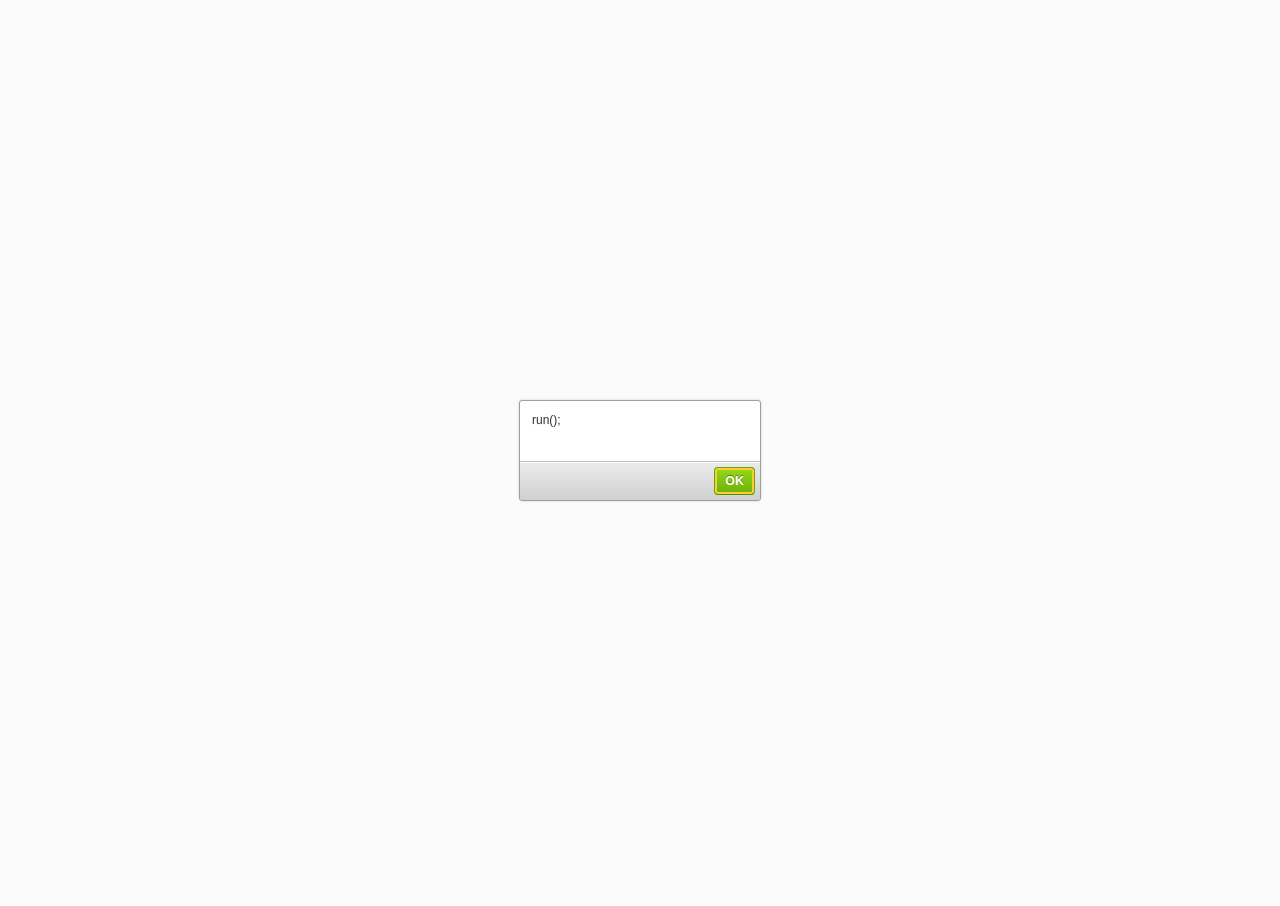
<file: web/ckfinder/samples/full-page-open.html>
<!DOCTYPE html>
<html>
<head>
	<meta charset="utf-8">
	<meta name="viewport" content="width=device-width,initial-scale=1,user-scalable=no">

	<title>CKFinder 3 - Full Page Sample</title>
</head>
<body>

<script src="../ckfinder.js"></script>
<script>
	var finder;

	CKFinder.start( {
		onInit: function( instance ) {
			finder = instance;
		}
	} );
</script>

</body>
</html>
</file>
<file: web/ckeditor/samples/css/samples.css>
/**
 * @license Copyright (c) 2003-2017, CKSource - Frederico Knabben. All rights reserved.
 * For licensing, see LICENSE.md or http://ckeditor.com/license
 */
@media (max-width: 900px) {
  .global-is-mobile-hidden {
    display: none !important;
  }
}
article,
aside,
details,
figcaption,
figure,
footer,
header,
hgroup,
main,
menu,
nav,
section {
  display: block;
}
body,
html {
  margin: 0;
  padding: 0;
  font: 16px / 1.8 Arial, 'Helvetica Neue', Helvetica, sans-serif;
  font-weight: 300;
  color: #575757;
}
.grid-width-10 {
  width: 10%;
}
.grid-width-20 {
  width: 20%;
}
.grid-width-30 {
  width: 30%;
}
.grid-width-40 {
  width: 40%;
}
.grid-width-50 {
  width: 50%;
}
.grid-width-60 {
  width: 60%;
}
.grid-width-70 {
  width: 70%;
}
.grid-width-80 {
  width: 80%;
}
.grid-width-90 {
  width: 90%;
}
.grid-width-100 {
  width: 100%;
}
@media (max-width: 900px) {
  .grid-width-10,
  .grid-width-20,
  .grid-width-30,
  .grid-width-40,
  .grid-width-50,
  .grid-width-60,
  .grid-width-70,
  .grid-width-80,
  .grid-width-90,
  .grid-width-100 {
    width: 100%;
  }
}
*[class*="grid-width"] {
  -webkit-box-sizing: border-box;
  -moz-box-sizing: border-box;
  box-sizing: border-box;
  padding-left: 4%;
  padding-right: 4%;
  float: left;
}
*[class*="grid-width"]:after,
.grid-container:after,
*[class*="grid-width"]:before,
.grid-container:before {
  content: '';
  display: block;
  overflow: hidden;
  visibility: hidden;
  font-size: 0;
  line-height: 0;
  width: 0;
  height: 0;
}
*[class*="grid-width"]:after,
.grid-container:after {
  clear: both;
}
.grid-container {
  -webkit-box-sizing: border-box;
  -moz-box-sizing: border-box;
  box-sizing: border-box;
  margin-left: auto;
  margin-right: auto;
}
.grid-container-nested *[class*="grid-width"]:first-child {
  padding-left: 0;
}
.grid-container-nested *[class*="grid-width"]:last-child {
  padding-right: 0;
}
@media (max-width: 900px) {
  .grid-container-nested *[class*="grid-width"]:first-child {
    padding-left: 4%;
  }
  .grid-container-nested *[class*="grid-width"]:last-child {
    padding-right: 4%;
  }
}
.header-a {
  min-height: 140px;
  overflow: hidden;
}
.header-a .header-a-logo {
  margin: 40px 0 0;
}
@media (max-width: 900px) {
  .header-a .header-a-logo {
    text-align: center;
  }
}
.header-a .header-a-logo img {
  border: transparent;
}
.navigation-a {
  height: 30px;
  background: #3D3D3D;
  position: absolute;
  left: 0;
  right: 0;
  top: 0;
  padding: 0;
  overflow: hidden;
}
@media (max-width: 900px) {
  .navigation-a {
    text-align: center;
  }
}
.navigation-a ul {
  list-style: none;
  margin: 0;
  overflow: hidden;
}
.navigation-a ul li,
.navigation-a ul li a {
  display: inline-block;
}
@media (max-width: 900px) {
  .navigation-a ul {
    width: auto;
    text-overflow: ellipsis;
    white-space: nowrap;
    display: inline-block;
    float: none;
  }
  .navigation-a ul:before,
  .navigation-a ul:after {
    display: none;
  }
}
.navigation-a ul.navigation-a-left {
  text-align: left;
}
@media (max-width: 900px) {
  .navigation-a ul.navigation-a-left {
    padding-right: 0;
  }
}
.navigation-a ul.navigation-a-right {
  text-align: right;
}
@media (max-width: 900px) {
  .navigation-a ul.navigation-a-right {
    padding-left: 23px;
  }
}
.navigation-a ul li + li {
  margin-left: 23px;
}
.navigation-a ul li a {
  font-size: 10px;
  font-size: 0.625rem;
  line-height: 18px;
  line-height: 1.13rem;
  line-height: 30px;
  float: left;
  color: #ddd;
  font-weight: bold;
  text-decoration: none;
  text-transform: uppercase;
}
.navigation-a ul li a:hover {
  cursor: pointer;
  color: #fff;
}
.icon-navigation-a-github:before,
.icon-navigation-a-github:after {
  background-image: url("[data-uri]");
}
.navigation-b {
  text-align: right;
  margin: 52px 0 0;
  overflow: visible;
}
@media (max-width: 900px) {
  .navigation-b {
    text-align: center;
    margin-top: 20px;
    padding: 0;
  }
}
.navigation-b ul {
  padding: 0;
  list-style: none;
  margin: 0;
  overflow: visible;
}
.navigation-b ul li,
.navigation-b ul li a {
  display: inline-block;
}
@media (max-width: 900px) {
  .navigation-b ul {
    display: table;
    width: 100%;
    padding-bottom: 1.5em;
  }
}
@media (max-width: 900px) {
  .navigation-b ul li {
    display: table-row;
  }
}
.navigation-b ul li + li {
  margin-left: 20px;
}
@media (max-width: 900px) {
  .navigation-b ul li + li {
    margin-left: 0;
  }
}
.navigation-b ul li a {
  -webkit-box-sizing: border-box;
  -moz-box-sizing: border-box;
  box-sizing: border-box;
  text-transform: uppercase;
  text-decoration: none;
  outline: none;
}
@media (max-width: 900px) {
  .navigation-b ul li a {
    width: 100%;
    -webkit-border-radius: 0;
    -webkit-background-clip: padding-box;
    -moz-border-radius: 0;
    -moz-background-clip: padding;
    border-radius: 0;
    background-clip: padding-box;
  }
}
.footer-a {
  font-size: 13px;
  font-size: 0.8125rem;
  line-height: 23.4px;
  line-height: 1.46rem;
  padding-top: 2.25em;
  padding-bottom: 2.25em;
  overflow: hidden;
  color: #8a8a8a;
}
.footer-a a {
  color: #27C0D8;
  text-decoration: none;
  border-bottom: 1px dotted #27C0D8;
}
.footer-a a:hover {
  color: #23adc2;
}
.footer-a p {
  margin: 0;
  display: inline-block;
  text-align: center;
}
.content {
  font-size: 14px;
  font-size: 0.875rem;
  line-height: 25.2px;
  line-height: 1.57rem;
  overflow: hidden;
  padding-top: 1.5em;
  padding-bottom: 1.5em;
}
.content p {
  margin: 0.75em 0;
}
.content ul,
.content ol,
.content pre,
.content blockquote,
.content textarea:not([class^="cke"]),
.content .cke {
  margin: 1.875em 0;
}
.content code,
.content kbd {
  -webkit-border-radius: 3px;
  -webkit-background-clip: padding-box;
  -moz-border-radius: 3px;
  -moz-background-clip: padding;
  border-radius: 3px;
  background-clip: padding-box;
  padding: 3px 4px;
}
.content pre,
.content code,
.content kbd,
.content blockquote {
  background: #f5f5f5;
}
.content blockquote,
.content pre {
  background: none;
  border-left: 4px solid #27C0D8;
  padding: 1.5em 2.25em;
}
.content p a,
.content ul a,
.content ol a,
.content blockquote a,
.content h1 a,
.content h2 a,
.content h3 a,
.content h4 a,
.content h5 a {
  color: #27C0D8;
  text-decoration: none;
  border-bottom: 1px dotted #27C0D8;
}
.content p a:hover,
.content ul a:hover,
.content ol a:hover,
.content blockquote a:hover,
.content h1 a:hover,
.content h2 a:hover,
.content h3 a:hover,
.content h4 a:hover,
.content h5 a:hover {
  color: #23adc2;
}
.content h1,
.content h2,
.content h3,
.content h4,
.content h5 {
  color: #000;
  font-weight: 100;
}
.content h1 code,
.content h2 code,
.content h3 code,
.content h4 code,
.content h5 code,
.content h1 kbd,
.content h2 kbd,
.content h3 kbd,
.content h4 kbd,
.content h5 kbd {
  font-size: inherit;
}
.content h1 a.content-heading-anchor,
.content h2 a.content-heading-anchor,
.content h3 a.content-heading-anchor,
.content h4 a.content-heading-anchor,
.content h5 a.content-heading-anchor {
  font-weight: 100;
  vertical-align: middle;
  opacity: 0;
  border: 0;
}
.content h1:hover a.content-heading-anchor,
.content h2:hover a.content-heading-anchor,
.content h3:hover a.content-heading-anchor,
.content h4:hover a.content-heading-anchor,
.content h5:hover a.content-heading-anchor {
  opacity: 1;
}
.content h1:target a,
.content h2:target a,
.content h3:target a,
.content h4:target a,
.content h5:target a {
  -webkit-animation: targetLinkOpacity 0.5s linear alternate;
  -moz-animation: targetLinkOpacity 0.5s linear alternate;
  -o-animation: targetLinkOpacity 0.5s linear alternate;
  animation: targetLinkOpacity 0.5s linear alternate;
  opacity: 1;
}
.content input,
.content select,
.content textarea:not([class^="cke"]) {
  -webkit-border-radius: 3px;
  -webkit-background-clip: padding-box;
  -moz-border-radius: 3px;
  -moz-background-clip: padding;
  border-radius: 3px;
  background-clip: padding-box;
  -webkit-box-shadow: inset 0 1px 1px rgba(0, 0, 0, 0.08);
  -moz-box-shadow: inset 0 1px 1px rgba(0, 0, 0, 0.08);
  box-shadow: inset 0 1px 1px rgba(0, 0, 0, 0.08);
  font: inherit;
  color: inherit;
  border: 1px solid #D9D9D9;
  padding: .2em .5em;
}
.content input:focus,
.content select:focus,
.content textarea:not([class^="cke"]):focus {
  border-color: #66afe9;
  outline: 0;
  -webkit-box-shadow: inset 0 1px 1px rgba(0, 0, 0, 0.08), 0 0 8px #93c6ef;
  -moz-box-shadow: inset 0 1px 1px rgba(0, 0, 0, 0.08), 0 0 8px #93c6ef;
  box-shadow: inset 0 1px 1px rgba(0, 0, 0, 0.08), 0 0 8px #93c6ef;
}
.content abbr {
  border-bottom: 1px dotted #666;
  cursor: pointer;
}
.content blockquote {
  font-style: italic;
  font-family: Georgia, Times, "Times New Roman", serif;
  font-size: 16px;
  font-size: 1rem;
  line-height: 28.8px;
  line-height: 1.8rem;
}
.content em {
  font-style: italic;
}
.content h1 {
  font-size: 36px;
  font-size: 2.25rem;
  line-height: 64.8px;
  line-height: 4.05rem;
  margin: 1.125em 0 0;
}
.content h2 {
  font-size: 27.2px;
  font-size: 1.7rem;
  line-height: 48.96px;
  line-height: 3.06rem;
  margin: 0.9em 0 0;
}
.content h3 {
  font-size: 24px;
  font-size: 1.5rem;
  line-height: 43.2px;
  line-height: 2.7rem;
  font-weight: 500;
  margin: 0.75em 0 0;
}
.content h4 {
  font-size: 19.2px;
  font-size: 1.2rem;
  line-height: 34.56px;
  line-height: 2.16rem;
  font-weight: 500;
  margin: 0.75em 0 0;
}
.content h5 {
  font-size: 17.6px;
  font-size: 1.1rem;
  line-height: 31.68px;
  line-height: 1.98rem;
  font-weight: 500;
  margin: 0.75em 0 0;
}
.content hr {
  border: 0;
  border-top: 4px solid #D9D9D9;
  margin: 1.5em 0;
}
.content input[type="text"] {
  height: 1.8em;
  line-height: 1.8em;
}
.content input[type="button"] {
  -webkit-appearance: button;
  -moz-appearance: button;
  appearance: button;
}
.content kbd {
  font-size: 12px;
  font-size: 0.75rem;
  line-height: 21.6px;
  line-height: 1.35rem;
  font-family: Arial, 'Helvetica Neue', Helvetica, sans-serif;
  padding: 2px 6px;
  -webkit-box-shadow: 0 0 4px #fff inset, 0 2px 0 #D9D9D9;
  -moz-box-shadow: 0 0 4px #fff inset, 0 2px 0 #D9D9D9;
  box-shadow: 0 0 4px #fff inset, 0 2px 0 #D9D9D9;
}
.content p img {
  vertical-align: middle;
}
.content p pre {
  padding: 1.5em;
}
.content pre {
  padding: 0;
  border: 0;
  tab-size: 4;
  -o-tab-size: 4;
  -moz-tab-size: 4;
}
.content pre,
.content code {
  font-size: 11.89px;
  font-size: 0.743rem;
  line-height: 21.4px;
  line-height: 1.34rem;
  font-family: Consolas, Menlo, Monaco, Lucida Console, Liberation Mono, DejaVu Sans Mono, Bitstream Vera Sans Mono, Courier New, monospace, serif;
}
.content pre a,
.content code a {
  border: 0;
}
.content pre code {
  padding: 0.75em;
  display: block;
}
.content strong {
  color: #000;
}
.content ul ul,
.content ol ul,
.content ul ol,
.content ol ol {
  margin: 0.75em 0;
}
.content ul li,
.content ol li {
  font-size: 14px;
  font-size: 0.875rem;
  line-height: 30.24px;
  line-height: 1.89rem;
}
.content textarea:not([class^="cke"]) {
  width: 100%;
}
.content div.todo {
  border: 2px dotted #444;
  padding: 10px;
  margin: 60px 0 10px 0;
  /* Remove me some day */
}
.content div.todo:before {
  content: "TODO";
  font-weight: bold;
}
body a.button-a,
body button.button-a,
body input.button-a {
  -webkit-border-radius: 3px;
  -webkit-background-clip: padding-box;
  -moz-border-radius: 3px;
  -moz-background-clip: padding;
  border-radius: 3px;
  background-clip: padding-box;
  font-size: 14px;
  font-size: 0.875rem;
  line-height: 25.2px;
  line-height: 1.57rem;
  height: 36px;
  line-height: 36px;
  padding: 0 1.1em;
  font-weight: 700;
  color: #3e3e3e;
  white-space: nowrap;
  text-decoration: none;
  display: inline-block;
  cursor: pointer;
  border: 0;
  vertical-align: middle;
  margin: 1px 0;
  background: transparent;
}
body a.button-a.icon-pos-left,
body button.button-a.icon-pos-left,
body input.button-a.icon-pos-left {
  padding-left: .8em;
}
body a.button-a.icon-pos-right,
body button.button-a.icon-pos-right,
body input.button-a.icon-pos-right {
  padding-right: .8em;
}
body a.button-a.button-a-no-text,
body button.button-a.button-a-no-text,
body input.button-a.button-a-no-text {
  -webkit-border-radius: 100px;
  -webkit-background-clip: padding-box;
  -moz-border-radius: 100px;
  -moz-background-clip: padding;
  border-radius: 100px;
  background-clip: padding-box;
  width: 36px;
  padding: 0;
  text-indent: -999px;
  overflow: hidden;
  position: relative;
  text-align: center;
}
body a.button-a.button-a-no-text:before,
body button.button-a.button-a-no-text:before,
body input.button-a.button-a-no-text:before {
  position: absolute;
  left: 50%;
  top: 50%;
  margin: -9px 0 0 -9px;
}
@media (max-width: 900px) {
  body a.button-a.button-a-mobile-collapsed,
  body button.button-a.button-a-mobile-collapsed,
  body input.button-a.button-a-mobile-collapsed {
    -webkit-border-radius: 100px;
    -webkit-background-clip: padding-box;
    -moz-border-radius: 100px;
    -moz-background-clip: padding;
    border-radius: 100px;
    background-clip: padding-box;
    width: 36px;
    padding: 0;
    text-indent: -999px;
    overflow: hidden;
    position: relative;
    text-align: center;
  }
  body a.button-a.button-a-mobile-collapsed:before,
  body button.button-a.button-a-mobile-collapsed:before,
  body input.button-a.button-a-mobile-collapsed:before {
    position: absolute;
    left: 50%;
    top: 50%;
    margin: -9px 0 0 -9px;
  }
  body a.button-a.button-a-mobile-collapsed:before,
  body button.button-a.button-a-mobile-collapsed:before,
  body input.button-a.button-a-mobile-collapsed:before {
    position: absolute;
    left: 50%;
    top: 50%;
    margin: -9px 0 0 -9px;
  }
}
body a.button-a:active,
body button.button-a:active,
body input.button-a:active,
body a.button-a:hover,
body button.button-a:hover,
body input.button-a:hover {
  color: #fff;
  background: #23adc2;
}
body a.button-a:focus,
body button.button-a:focus,
body input.button-a:focus {
  border-color: #66afe9;
  outline: 0;
  -webkit-box-shadow: inset 0 1px 1px rgba(0, 0, 0, 0.075), 0 0 8px #93c6ef;
  -moz-box-shadow: inset 0 1px 1px rgba(0, 0, 0, 0.075), 0 0 8px #93c6ef;
  box-shadow: inset 0 1px 1px rgba(0, 0, 0, 0.075), 0 0 8px #93c6ef;
}
body a.button-a-soft,
body button.button-a-soft,
body input.button-a-soft {
  background: #e7e7e7;
}
body a.button-a-soft:active,
body button.button-a-soft:active,
body input.button-a-soft:active,
body a.button-a-soft:hover,
body button.button-a-soft:hover,
body input.button-a-soft:hover {
  color: #3e3e3e;
  background: #cecece;
}
body a.button-a-background,
body button.button-a-background,
body input.button-a-background,
body a.navigation-b ul li a:hover,
body button.navigation-b ul li a:hover,
body input.navigation-b ul li a:hover {
  color: #fff;
  background: #27C0D8;
}
body a.button-a-background:active,
body button.button-a-background:active,
body input.button-a-background:active,
body a.button-a-background:hover,
body button.button-a-background:hover,
body input.button-a-background:hover,
body a.navigation-b ul li a:hover:active,
body button.navigation-b ul li a:hover:active,
body input.navigation-b ul li a:hover:active,
body a.navigation-b ul li a:hover:hover,
body button.navigation-b ul li a:hover:hover,
body input.navigation-b ul li a:hover:hover {
  color: #fff;
  background: #23adc2;
}
.balloon-a {
  font-size: 12px;
  font-size: 0.75rem;
  line-height: 21.6px;
  line-height: 1.35rem;
  -webkit-border-radius: 3px;
  -webkit-background-clip: padding-box;
  -moz-border-radius: 3px;
  -moz-background-clip: padding;
  border-radius: 3px;
  background-clip: padding-box;
  border-bottom: 3px solid #d4d4d4;
  background: #ebebeb;
  display: inline-block;
  white-space: nowrap;
  padding: .4em 1.2em .2em;
  font-weight: 700;
  position: relative;
  z-index: 1000;
  text-transform: none;
  color: #575757;
}
.balloon-a:hover {
  color: #575757;
}
.balloon-a:before {
  content: '';
  width: 0;
  height: 0;
  border-style: solid;
  position: absolute;
}
.balloon-a-ne:before,
.balloon-a-nw:before {
  top: -13px;
  border-width: 0 9px 15.6px 9px;
  border-color: transparent transparent #ebebeb transparent;
}
.balloon-a-se:before,
.balloon-a-sw:before {
  bottom: -13px;
  border-width: 15.6px 9px 0 9px;
  border-color: #ebebeb transparent transparent transparent;
}
.balloon-a-nw:before,
.balloon-a-sw:before {
  left: 20px;
}
.balloon-a-ne:before,
.balloon-a-se:before {
  right: 20px;
}
.icon-pos-left:before,
.icon-pos-right:after {
  content: '';
  display: inline-block;
  width: 18px;
  height: 18px;
  vertical-align: middle;
  background-repeat: no-repeat;
}
.icon-pos-left:before {
  margin-right: 10px;
}
.icon-pos-right:after {
  margin-left: 10px;
}
.icon-download:before,
.icon-download:after {
  background-image: url("[data-uri]");
}
.icon-question-mark:before,
.icon-question-mark:after {
  background-image: url("[data-uri]");
}
.icon-close:before,
.icon-close:after {
  background-image: url("[data-uri]");
}
.ie8 .switch > * {
  vertical-align: middle;
}
.ie8 .switch input[type="radio"] {
  margin: 0 0.25em;
  display: inline-block;
}
.ie8 .switch label {
  margin-left: 0 !important;
  margin-right: 0 !important;
}
.ie8 .switch label[data-for="1"] {
  float: left;
}
.ie8 .switch label[data-for="2"] {
  float: right;
}
.ie8 .switch .switch-inner {
  display: none;
}
.switch {
  font-size: 14px;
  font-size: 0.875rem;
  line-height: 25.2px;
  line-height: 1.57rem;
  font-weight: bold;
  background-color: #27C0D8;
  overflow: hidden;
  display: inline-block;
  padding: 0.75em 0.25em;
  color: #fff;
  -webkit-border-radius: 3px;
  -webkit-background-clip: padding-box;
  -moz-border-radius: 3px;
  -moz-background-clip: padding;
  border-radius: 3px;
  background-clip: padding-box;
  position: relative;
}
.switch input[type="radio"] {
  display: none;
}
.switch label {
  position: relative;
  z-index: 2;
  float: left;
  cursor: pointer;
  padding: 0 0.75em;
}
.switch label:hover {
  text-decoration: underline;
}
.switch .switch-inner {
  float: left;
  background-color: #FFF;
  height: 1.5em;
  width: 4.125em;
  padding: 2px;
  margin: 0 0.25em;
  -webkit-border-radius: 5.5px;
  -webkit-background-clip: padding-box;
  -moz-border-radius: 5.5px;
  -moz-background-clip: padding;
  border-radius: 5.5px;
  background-clip: padding-box;
}
.switch .switch-inner .handler {
  overflow: hidden;
  position: relative;
  display: block;
  height: 1.5em;
  width: 1.5em;
  background: #25b4cb;
  -webkit-border-radius: 4.5px;
  -webkit-background-clip: padding-box;
  -moz-border-radius: 4.5px;
  -moz-background-clip: padding;
  border-radius: 4.5px;
  background-clip: padding-box;
}
.switch .switch-inner .handler:before {
  content: '';
  display: block;
  position: absolute;
  top: 0;
  right: 0;
  bottom: 3px;
  left: 0;
  background-color: #34c4da;
  -webkit-border-bottom-left-radius: 4.5px;
  -moz-border-radius-bottomleft: 4.5px;
  border-bottom-left-radius: 4.5px;
  -webkit-border-bottom-right-radius: 4.5px;
  -webkit-background-clip: padding-box;
  -moz-border-radius-bottomright: 4.5px;
  -moz-background-clip: padding;
  border-bottom-right-radius: 4.5px;
  background-clip: padding-box;
}
.switch:hover .switch-inner .handler:before {
  background: #45c9dd;
}
.switch input[data-num="2"]:checked ~ .switch-inner > .handler {
  margin-left: auto;
}
.switch input[data-num="2"]:checked ~ label[data-for="1"] {
  padding-right: 5.125em;
  margin-right: -4.375em;
}
.switch input[data-num="1"]:checked ~ label[data-for="2"] {
  padding-left: 5.125em;
  margin-left: -4.375em;
}
.toggler {
  -webkit-user-select: none;
  -moz-user-select: none;
  -ms-user-select: none;
  user-select: none;
}
.toggler label {
  cursor: pointer;
}
.toggler [data-collapse] {
  display: inherit;
}
.toggler [data-expand] {
  display: none;
}
.toggler.collapsed [data-collapse] {
  display: none;
}
.toggler.collapsed [data-expand] {
  display: inherit;
}
.toggler-container {
  overflow: hidden;
}
.toggler-container.collapsed {
  height: 0;
}
.icon-toggler-expanded:before,
.icon-toggler-collapsed:before,
.icon-toggler-expanded:after,
.icon-toggler-collapsed:after {
  background-image: url("[data-uri]");
}
.icon-toggler-expanded.icon-light:before,
.icon-toggler-collapsed.icon-light:before,
.icon-toggler-expanded.icon-light:after,
.icon-toggler-collapsed.icon-light:after {
  background-image: url("[data-uri]");
}
.icon-toggler-expanded:before,
.icon-toggler-expanded:after {
  background-position: top left;
}
.icon-toggler-collapsed:before,
.icon-toggler-collapsed:after {
  background-position: bottom left;
}
.modal {
  padding: 20px;
  border-radius: 3px;
  background-color: white;
  max-width: 700px;
  -webkit-box-sizing: border-box;
  -moz-box-sizing: border-box;
  box-sizing: border-box;
  width: 80% !important;
  top: 50% !important;
  -webkit-transform: translate(-50%, -50%) !important;
  -moz-transform: translate(-50%, -50%) !important;
  -o-transform: translate(-50%, -50%) !important;
  -ms-transform: translate(-50%, -50%) !important;
  transform: translate(-50%, -50%) !important;
}
.modal-close {
  -webkit-border-radius: 100px;
  -webkit-background-clip: padding-box;
  -moz-border-radius: 100px;
  -moz-background-clip: padding;
  border-radius: 100px;
  background-clip: padding-box;
  cursor: pointer;
  height: 18px;
  width: 18px;
  position: absolute;
  top: 10px;
  right: 10px;
  font-size: 17px;
  text-align: center;
  line-height: 19px;
  background: #cccccc;
}
main .grid-container,
header .grid-container,
.navigation-a > div,
footer > div {
  max-width: 968px;
}
.header-a {
  margin-top: 30px;
}
.footer-a {
  border-top: 1px solid #D9D9D9;
}
.adjoined-top {
  background-color: #27C0D8;
  color: #fff;
}
.adjoined-top .content h1,
.adjoined-top .content h2,
.adjoined-top .content h3,
.adjoined-top .content h4,
.adjoined-top .content h5 {
  color: #fff;
}
.adjoined-top .content p {
  font-size: 18px;
  font-size: 1.125rem;
  line-height: 32.4px;
  line-height: 2.02rem;
  font-weight: 100;
}
.adjoined-top .content p a {
  text-decoration: none;
  border-bottom: 1px dotted #fff;
  color: inherit;
}
.adjoined-top .content p a:hover {
  color: #e6e6e6;
}
.adjoined-top .content button {
  color: #fff;
}
.adjoined-top .content strong {
  color: #fff;
}
.adjoined-top .content code {
  font-size: inherit;
  color: #27C0D8;
}
.adjoined-bottom {
  position: relative;
}
.adjoined-bottom:before {
  z-index: -1;
  content: '';
  background: #27C0D8;
  position: absolute;
  top: 0;
  left: 0;
  right: 0;
  height: 50%;
}
main .grid-container,
header .grid-container,
.navigation-a > div,
footer > div {
  max-width: 1052px;
}
main .grid-container.freed-width {
  max-width: none;
}
.switch {
  background: #25b4cb;
  float: right;
  overflow: visible;
}
.switch .balloon-a {
  position: absolute;
  top: -40px;
  right: 50%;
  margin-right: -15px;
  background: #FFEFC1;
  border-bottom-color: #DCDCA4;
}
.switch .balloon-a:before {
  border-color: #FFEFC1 transparent transparent transparent;
}
#toolbar .editors-container {
  overflow: hidden;
  height: 0;
  transition: height 200ms;
}
#toolbar .editors-container.active {
  height: auto;
}
#main #editor {
  background: #FFF;
  padding: 2% 4%;
  border: dashed 5px #27C0D8;
}
#main .adjoined-top:before {
  height: 335px;
}
#toolbar .adjoined-top:before {
  height: 219px;
}
#toolbar .adjoined-top .grid-container-nested {
  height: 147px;
}
.content .grid-switch-magic {
  margin: 3.5em 0 0;
}
#info-box {
  padding-bottom: 0;
}
#info-box > div {
  width: 100%;
  text-align: right;
}
#info-box > div .toggler {
  padding-right: 0;
}
#info-box > div .toggler:hover {
  background: transparent;
  color: #000;
}
#info-box > div .toggler:hover > label {
  text-decoration: underline;
}
#info-box > div h2 {
  float: left;
  margin-top: 0;
}
#info-box > div#instructions-container {
  text-align: left;
}
#toolbarModifierWrapper {
  overflow: hidden;
  height: 0;
  opacity: 0;
  transition: height 200ms;
}
#toolbarModifierWrapper.active {
  height: auto;
  opacity: 1;
}
header {
  overflow: visible;
}
header div.grid-container {
  overflow: visible;
}
header .navigation-b {
  overflow: visible;
}
header .navigation-b ul {
  overflow: visible;
}
header .navigation-b a {
  position: relative;
}
header .balloon-a {
  position: absolute;
  top: 48px;
  left: 50%;
  margin-left: -35px;
}
@media (max-width: 1140px) {
  header .balloon-a {
    left: auto;
    margin-left: auto;
    right: 50%;
    margin-right: -35px;
  }
  header .balloon-a:before {
    left: auto;
    right: 22px;
  }
}
@media (max-width: 900px) {
  header .balloon-a {
    display: none;
  }
}
#toolbar .cke_toolbar {
  pointer-events: none;
  -webkit-user-select: none;
  -moz-user-select: none;
  -ms-user-select: none;
  user-select: none;
  cursor: default;
}
.some-toolbar-active .cke_toolbar {
  zoom: 1;
  filter: alpha(opacity=50);
  -webkit-opacity: 0.5;
  -moz-opacity: 0.5;
  opacity: 0.5;
}
.cke_toolbar.active {
  position: relative;
  zoom: 1;
  filter: alpha(opacity=100);
  -webkit-opacity: 1;
  -moz-opacity: 1;
  opacity: 1;
}
.cke_toolbar.active:after {
  content: '';
  display: block;
  position: absolute;
  top: 0;
  right: 6px;
  bottom: 5px;
  left: 0;
  -webkit-border-radius: 5px;
  -webkit-background-clip: padding-box;
  -moz-border-radius: 5px;
  -moz-background-clip: padding;
  border-radius: 5px;
  background-clip: padding-box;
  -webkit-box-shadow: 0px 0px 15px 3px #fff4b0;
  -moz-box-shadow: 0px 0px 15px 3px #fff4b0;
  box-shadow: 0px 0px 15px 3px #fff4b0;
}
.cke_toolbar.active .cke_toolgroup {
  -webkit-box-shadow: none;
  -moz-box-shadow: none;
  box-shadow: none;
  border-color: #e3c300;
}
.cke_toolbar.active .cke_combo,
.cke_toolbar.active .cke_toolgroup {
  position: relative;
  z-index: 2;
}
.cke_toolbar.active .cke_combo_button {
  -webkit-box-shadow: none;
  -moz-box-shadow: none;
  box-shadow: none;
}
.unselectable {
  -webkit-user-select: none;
  -moz-user-select: none;
  -ms-user-select: none;
  user-select: none;
}
.toolbar {
  padding: 5px 0;
  margin-bottom: 2.4em;
  overflow: hidden;
  background: #fff;
}
.toolbar button.button-a.cke_button {
  cursor: pointer;
  display: inline-block;
  padding: 4px 6px;
  outline: 0;
  border: 1px solid #a6a6a6;
}
.toolbar button.button-a.hidden {
  display: none;
}
.toolbar button.button-a.left {
  float: left;
  margin-right: 8px;
}
.toolbar button.button-a.right {
  float: right;
  margin-left: 8px;
}
.toolbar button.button-a .highlight {
  color: #ffefc1;
}
.configContainer.hidden,
.toolbarModifier.hidden,
.toolbarModifier-hints.hidden {
  display: none;
}
.toolbarModifier :focus,
.toolbar button:focus,
.configContainer textarea.configCode:focus {
  outline: none;
}
div.toolbarModifier {
  padding: 0;
  overflow: hidden;
  width: 100%;
  position: relative;
  display: table;
  border-collapse: collapse;
}
div.toolbarModifier ::-moz-focus-inner {
  border: 0;
}
div.toolbarModifier .empty {
  display: none;
}
div.toolbarModifier.empty-visible .empty {
  display: table-row;
  zoom: 1;
  filter: alpha(opacity=60);
  -webkit-opacity: 0.6;
  -moz-opacity: 0.6;
  opacity: 0.6;
}
div.toolbarModifier .empty > p {
  line-height: 31px;
}
div.toolbarModifier > ul {
  padding: 0;
  margin: 0;
  border-top: 1px solid #ccc;
  width: 100%;
}
div.toolbarModifier > ul[data-type="table-header"] {
  display: table-header-group;
}
div.toolbarModifier > ul[data-type="table-body"] {
  display: table-row-group;
}
div.toolbarModifier > ul p {
  padding: 0;
  margin: 0;
}
div.toolbarModifier > ul > li {
  display: table-row;
}
div.toolbarModifier > ul > li[data-type="header"] {
  font-weight: bold;
  user-select: none;
  cursor: default;
}
div.toolbarModifier > ul > li[data-type="group"],
div.toolbarModifier > ul > li[data-type="separator"] {
  border-bottom: 1px solid #ccc;
}
div.toolbarModifier > ul > li[data-type="subgroup"] {
  border-top: 1px solid #eee;
}
div.toolbarModifier > ul > li[data-type="subgroup"]:first-child {
  border-top: none;
}
div.toolbarModifier > ul > li[data-type="group"].active,
div.toolbarModifier > ul > li[data-type="group"]:hover,
div.toolbarModifier > ul > li[data-type="separator"].active,
div.toolbarModifier > ul > li[data-type="separator"]:hover {
  overflow: hidden;
  z-index: 2;
}
div.toolbarModifier > ul > li[data-type="group"].active,
div.toolbarModifier > ul > li[data-type="separator"].active,
div.toolbarModifier > ul > li[data-type="group"].active:hover,
div.toolbarModifier > ul > li[data-type="separator"].active:hover {
  background: #f0fafb;
}
div.toolbarModifier > ul > li[data-type="group"]:hover,
div.toolbarModifier > ul > li[data-type="separator"]:hover {
  background: #fffbe3;
}
div.toolbarModifier > ul > li[data-type="separator"] {
  background: #f5f5f5;
}
div.toolbarModifier > ul > li[data-type="separator"]:after {
  content: '';
  width: 100%;
}
div.toolbarModifier > ul > li[data-type="separator"] > p {
  padding: 2px 5px;
}
div.toolbarModifier > ul > li > p,
div.toolbarModifier > ul > li > ul {
  display: table-cell;
  vertical-align: middle;
}
div.toolbarModifier > ul > li p {
  padding-left: 5px;
  min-width: 200px;
}
div.toolbarModifier > ul > li p span {
  white-space: nowrap;
  cursor: default;
}
div.toolbarModifier > ul > li p span button {
  font-size: 12.666px;
  margin-right: 5px;
  cursor: pointer;
  background: #fff;
  -webkit-border-radius: 5px;
  -webkit-background-clip: padding-box;
  -moz-border-radius: 5px;
  -moz-background-clip: padding;
  border-radius: 5px;
  background-clip: padding-box;
  border: 1px solid #bbb;
  padding: 0 7px;
  line-height: 12px;
  height: 20px;
}
div.toolbarModifier > ul > li p span button:not(.disabled):hover,
div.toolbarModifier > ul > li p span button:not(.disabled):focus {
  color: #fff;
  background-color: #454545;
  border-color: transparent;
}
div.toolbarModifier > ul > li p span button.move.disabled {
  cursor: default;
  zoom: 1;
  filter: alpha(opacity=20);
  -webkit-opacity: 0.2;
  -moz-opacity: 0.2;
  opacity: 0.2;
}
div.toolbarModifier > ul > li ul {
  border-collapse: collapse;
  padding: 0;
  width: 100%;
}
div.toolbarModifier > ul > li ul li {
  display: table-row;
  list-style-type: none;
  line-height: 1;
}
div.toolbarModifier > ul > li ul li[data-type="subgroup"] {
  border-top: 1px solid #ddd;
}
div.toolbarModifier > ul > li ul li[data-type="subgroup"]:first-child {
  border-top: 0;
}
div.toolbarModifier > ul > li ul li[data-type="subgroup"] [data-type="button"] {
  -webkit-border-radius: 3px;
  -webkit-background-clip: padding-box;
  -moz-border-radius: 3px;
  -moz-background-clip: padding;
  border-radius: 3px;
  background-clip: padding-box;
  padding: 0 2px;
}
div.toolbarModifier > ul > li ul li[data-type="subgroup"] [data-type="button"]:focus {
  background: rgba(0, 0, 0, 0.04);
}
div.toolbarModifier > ul > li ul li[data-type="subgroup"] [data-type="button"] input {
  vertical-align: middle;
}
div.toolbarModifier > ul > li ul li > p,
div.toolbarModifier > ul > li ul li > ul {
  display: table-cell;
  vertical-align: middle;
}
div.toolbarModifier > ul > li ul li ul {
  padding: 0;
}
div.toolbarModifier > ul > li ul li ul li {
  padding: 0;
  display: inline-block;
  cursor: pointer;
  margin: 2px 5px 2px 0;
}
div.toolbarModifier > ul > li ul li ul li .cke_combo_text {
  cursor: pointer;
  white-space: nowrap;
}
div.toolbarModifier > ul > li ul li ul li .cke_toolgroup,
div.toolbarModifier > ul > li ul li ul li .cke_combo_button {
  cursor: pointer;
  margin: 0;
  vertical-align: middle;
  border: 1px solid #ddd;
  font-size: 11.41px;
  font-size: 0.713rem;
  line-height: 20.54px;
  line-height: 1.28rem;
}
div.toolbarModifier > .codemirror-wrapper {
  overflow-y: auto;
}
div.toolbarModifier-hints {
  float: right;
  width: 350px;
  min-width: 150px;
  overflow-y: auto;
  margin-left: 1.5em;
}
div.toolbarModifier-hints h3 {
  font-size: 18.08px;
  font-size: 1.13rem;
  line-height: 32.54px;
  line-height: 2.03rem;
  padding: 0.36em 1.5em;
  background: #f5f5f5;
  border-bottom: 1px solid #ddd;
  margin-top: 0;
  margin-bottom: 1.2em;
}
div.toolbarModifier-hints dl {
  margin-bottom: 1.2em;
  overflow: hidden;
}
div.toolbarModifier-hints dl .list-header {
  font-weight: bold;
  border: 0;
  padding-bottom: 0.6em;
}
div.toolbarModifier-hints dl > p {
  text-align: center;
}
div.toolbarModifier-hints dl dt {
  float: left;
  width: 9em;
  clear: both;
  text-align: right;
  border-top: 1px solid #ddd;
  padding-left: 1.5em;
  padding-right: .1em;
  -webkit-box-sizing: border-box;
  -moz-box-sizing: border-box;
  box-sizing: border-box;
}
div.toolbarModifier-hints dl dt code {
  background: none;
  border: none;
  vertical-align: middle;
}
div.toolbarModifier-hints dl dd {
  margin-left: 10em;
  clear: right;
  padding-right: 1.5em;
}
div.toolbarModifier-hints dl dd code {
  line-height: 2.2em;
}
div.toolbarModifier-hints dl dd:after {
  content: '\00a0';
  display: block;
  clear: left;
  float: right;
  height: 0;
  width: 0;
}
.toolbarModifier-hints,
.configContainer textarea.configCode,
.CodeMirror {
  -webkit-border-radius: 3px;
  -webkit-background-clip: padding-box;
  -moz-border-radius: 3px;
  -moz-background-clip: padding;
  border-radius: 3px;
  background-clip: padding-box;
  border: 1px solid #ccc;
  font-size: 13.01px;
  font-size: 0.813rem;
  line-height: 23.42px;
  line-height: 1.46rem;
}
.configContainer textarea.configCode,
.CodeMirror pre,
.CodeMirror-linenumber {
  font-size: 13.01px;
  font-size: 0.813rem;
  line-height: 23.42px;
  line-height: 1.46rem;
  font-family: Consolas, Menlo, Monaco, Lucida Console, Liberation Mono, DejaVu Sans Mono, Bitstream Vera Sans Mono, Courier New, monospace, serif;
}
.CodeMirror pre {
  border: none;
  padding: 0;
  margin: 0;
}
.configContainer textarea.configCode {
  -webkit-box-sizing: border-box;
  -moz-box-sizing: border-box;
  box-sizing: border-box;
  color: #575757;
  padding: 10px;
  width: 100%;
  min-height: 500px;
  margin: 0;
  resize: none;
  outline: none;
  -moz-tab-size: 4;
  tab-size: 4;
  white-space: pre;
  word-wrap: normal;
  overflow: auto;
}
.CodeMirror-hints.toolbar-modifier {
  padding: 0;
  color: #575757;
  font-size: 14px;
  font-size: 0.875rem;
  line-height: 25.2px;
  line-height: 1.57rem;
  font-family: Consolas, Menlo, Monaco, Lucida Console, Liberation Mono, DejaVu Sans Mono, Bitstream Vera Sans Mono, Courier New, monospace, serif;
}
.CodeMirror-hints.toolbar-modifier .CodeMirror-hint-active {
  color: #575757;
  background: #f0fafb;
}
.CodeMirror-hints.toolbar-modifier > li:hover {
  background: #fffbe3;
}
/* Text modifier */
#toolbarModifierWrapper {
  margin-bottom: 1.2em;
}
#toolbarModifierWrapper .invalid .CodeMirror {
  background: #fff8f8;
  border-color: red;
}
#toolbarModifierWrapper .CodeMirror {
  height: auto;
  padding: 0 0.6em;
}
.staticContainer {
  position: fixed;
  top: 0;
  width: 100%;
  z-index: 10;
}
.staticContainer > .grid-container {
  max-width: 1052px;
}
.staticContainer > .grid-container .inner {
  background: #fff;
}
.staticContainer > .grid-container .inner .toolbar {
  margin-bottom: 0;
}
#help {
  position: relative;
  top: -15px;
  left: -5px;
}
#help-content {
  display: none;
}
/*# sourceMappingURL=[data-uri] */
</file>
<file: web/ckeditor/samples/toolbarconfigurator/lib/codemirror/neo.css>
/* neo theme for codemirror */

/* Color scheme */

.cm-s-neo.CodeMirror {
  background-color:#ffffff;
  color:#2e383c;
  line-height:1.4375;
}
.cm-s-neo .cm-comment {color:#75787b}
.cm-s-neo .cm-keyword, .cm-s-neo .cm-property {color:#1d75b3}
.cm-s-neo .cm-atom,.cm-s-neo .cm-number {color:#75438a}
.cm-s-neo .cm-node,.cm-s-neo .cm-tag {color:#9c3328}
.cm-s-neo .cm-string {color:#b35e14}
.cm-s-neo .cm-variable,.cm-s-neo .cm-qualifier {color:#047d65}


/* Editor styling */

.cm-s-neo pre {
  padding:0;
}

.cm-s-neo .CodeMirror-gutters {
  border:none;
  border-right:10px solid transparent;
  background-color:transparent;
}

.cm-s-neo .CodeMirror-linenumber {
  padding:0;
  color:#e0e2e5;
}

.cm-s-neo .CodeMirror-guttermarker { color: #1d75b3; }
.cm-s-neo .CodeMirror-guttermarker-subtle { color: #e0e2e5; }
</file>
<file: web/ckfinder/samples/css/sample.css>
/*!
 Copyright (c) 2003-2016, CKSource - Frederico Knabben. All rights reserved.
 For licensing, see LICENSE.html or http://cksource.com/ckfinder/license
 */@media (max-width:900px){.global-is-mobile-hidden{display:none !important}}article,aside,details,figcaption,figure,footer,header,hgroup,main,menu,nav,section{display:block}body,html{margin:0;padding:0;font:16px / 1.8 Arial,'Helvetica Neue',Helvetica,sans-serif;font-weight:300;color:#575757}.content{font-size:14px;font-size:.875rem;line-height:25.2px;line-height:1.57rem;overflow:hidden;padding-top:1.5em;padding-bottom:1.5em}.content p{margin:.75em 0}.content ul,.content ol,.content pre,.content blockquote,.content textarea:not([class^="cke"]),.content .cke{margin:1.875em 0}.content code,.content kbd{-webkit-border-radius:3px;-webkit-background-clip:padding-box;-moz-border-radius:3px;-moz-background-clip:padding;border-radius:3px;background-clip:padding-box;padding:3px 4px}.content pre,.content code,.content kbd,.content blockquote{background:#f5f5f5}.content blockquote,.content pre{background:none;border-left:4px solid #9dc700;padding:1.5em 2.25em}.content p a,.content ul a,.content ol a,.content blockquote a,.content h1 a,.content h2 a,.content h3 a,.content h4 a,.content h5 a{color:#9dc700;text-decoration:none;border-bottom:1px dotted #9dc700}.content p a:hover,.content ul a:hover,.content ol a:hover,.content blockquote a:hover,.content h1 a:hover,.content h2 a:hover,.content h3 a:hover,.content h4 a:hover,.content h5 a:hover{color:#89ae00}.content h1,.content h2,.content h3,.content h4,.content h5{color:#000;font-weight:100}.content h1 code,.content h2 code,.content h3 code,.content h4 code,.content h5 code,.content h1 kbd,.content h2 kbd,.content h3 kbd,.content h4 kbd,.content h5 kbd{font-size:inherit}.content h1 a.content-heading-anchor,.content h2 a.content-heading-anchor,.content h3 a.content-heading-anchor,.content h4 a.content-heading-anchor,.content h5 a.content-heading-anchor{font-weight:100;vertical-align:middle;opacity:0;border:0}.content h1:hover a.content-heading-anchor,.content h2:hover a.content-heading-anchor,.content h3:hover a.content-heading-anchor,.content h4:hover a.content-heading-anchor,.content h5:hover a.content-heading-anchor{opacity:1}.content h1:target a,.content h2:target a,.content h3:target a,.content h4:target a,.content h5:target a{-webkit-animation:targetLinkOpacity 0.5s linear alternate;-moz-animation:targetLinkOpacity 0.5s linear alternate;-o-animation:targetLinkOpacity 0.5s linear alternate;animation:targetLinkOpacity 0.5s linear alternate;opacity:1}.content input,.content select,.content textarea:not([class^="cke"]){-webkit-border-radius:3px;-webkit-background-clip:padding-box;-moz-border-radius:3px;-moz-background-clip:padding;border-radius:3px;background-clip:padding-box;-webkit-box-shadow:inset 0 1px 1px rgba(0, 0, 0, 0.08);-moz-box-shadow:inset 0 1px 1px rgba(0, 0, 0, 0.08);box-shadow:inset 0 1px 1px rgba(0, 0, 0, 0.08);font:inherit;color:inherit;border:1px solid #d9d9d9;padding:.2em .5em}.content input:focus,.content select:focus,.content textarea:not([class^="cke"]):focus{border-color:#66afe9;outline:0;-webkit-box-shadow:inset 0 1px 1px rgba(0, 0, 0, 0.08), 0 0 8px #93c6ef;-moz-box-shadow:inset 0 1px 1px rgba(0, 0, 0, 0.08), 0 0 8px #93c6ef;box-shadow:inset 0 1px 1px rgba(0, 0, 0, 0.08), 0 0 8px #93c6ef}.content abbr{border-bottom:1px dotted #666;cursor:pointer}.content blockquote{font-style:italic;font-family:Georgia,Times,"Times New Roman",serif;font-size:16px;font-size:1rem;line-height:28.8px;line-height:1.8rem}.content em{font-style:italic}.content h1{font-size:36px;font-size:2.25rem;line-height:64.8px;line-height:4.05rem;margin:1.125em 0 0}.content h2{font-size:27.2px;font-size:1.7rem;line-height:48.96px;line-height:3.06rem;margin:.9em 0 0}.content h3{font-size:24px;font-size:1.5rem;line-height:43.2px;line-height:2.7rem;font-weight:500;margin:.75em 0 0}.content h4{font-size:19.2px;font-size:1.2rem;line-height:34.56px;line-height:2.16rem;font-weight:500;margin:.75em 0 0}.content h5{font-size:17.6px;font-size:1.1rem;line-height:31.68px;line-height:1.98rem;font-weight:500;margin:.75em 0 0}.content hr{border:0;border-top:4px solid #d9d9d9;margin:1.5em 0}.content input[type="text"]{height:1.8em;line-height:1.8em}.content input[type="button"]{-webkit-appearance:button;-moz-appearance:button;appearance:button}.content kbd{font-size:12px;font-size:.75rem;line-height:21.6px;line-height:1.35rem;font-family:Arial,'Helvetica Neue',Helvetica,sans-serif;padding:2px 6px;-webkit-box-shadow:0 0 4px #ffffff inset, 0 2px 0 #d9d9d9;-moz-box-shadow:0 0 4px #ffffff inset, 0 2px 0 #d9d9d9;box-shadow:0 0 4px #ffffff inset, 0 2px 0 #d9d9d9}.content p img{vertical-align:middle}.content p pre{padding:1.5em}.content pre{padding:0;border:0;tab-size:4;-o-tab-size:4;-moz-tab-size:4}.content pre,.content code{font-size:11.89px;font-size:.743rem;line-height:21.4px;line-height:1.34rem;font-family:Consolas,Menlo,Monaco,Lucida Console,Liberation Mono,DejaVu Sans Mono,Bitstream Vera Sans Mono,Courier New,monospace,serif}.content pre a,.content code a{border:0}.content pre code{padding:.75em;display:block}.content strong{color:#000}.content ul ul,.content ol ul,.content ul ol,.content ol ol{margin:.75em 0}.content ul li,.content ol li{font-size:14px;font-size:.875rem;line-height:30.24px;line-height:1.89rem}.content textarea:not([class^="cke"]){width:100%}.content div.todo{border:2px dotted #444;padding:10px;margin:60px 0 10px 0}.content div.todo:before{content:"TODO";font-weight:bold}.icon-pos-left:before,.icon-pos-right:after,.tree-a h2:after,.tree-a h2.tree-a-no-sub a:after{content:'';display:inline-block;width:18px;height:18px;vertical-align:middle;background-repeat:no-repeat}.icon-pos-left:before{margin-right:10px}.icon-pos-right:after,.tree-a h2:after,.tree-a h2.tree-a-no-sub a:after{margin-left:10px}.icon-download:before,.icon-download:after{background-image:url('img/icon-download.png')}.icon-question-mark:before,.icon-question-mark:after{background-image:url('img/icon-question-mark.png')}.icon-close:before,.icon-close:after{background-image:url('img/icon-close.png')}.grid-width-10{width:10%}.grid-width-20{width:20%}.grid-width-30{width:30%}.grid-width-40{width:40%}.grid-width-50{width:50%}.grid-width-60{width:60%}.grid-width-70{width:70%}.grid-width-80{width:80%}.grid-width-90{width:90%}.grid-width-100{width:100%}@media (max-width:900px){.grid-width-10,.grid-width-20,.grid-width-30,.grid-width-40,.grid-width-50,.grid-width-60,.grid-width-70,.grid-width-80,.grid-width-90,.grid-width-100{width:100%}}*[class*="grid-width"]{-webkit-box-sizing:border-box;-moz-box-sizing:border-box;box-sizing:border-box;padding-left:4%;padding-right:4%;float:left}*[class*="grid-width"]:after,.grid-container:after,*[class*="grid-width"]:before,.grid-container:before{content:'';display:block;overflow:hidden;visibility:hidden;font-size:0;line-height:0;width:0;height:0}*[class*="grid-width"]:after,.grid-container:after{clear:both}.grid-container{-webkit-box-sizing:border-box;-moz-box-sizing:border-box;box-sizing:border-box;margin-left:auto;margin-right:auto}.grid-container-nested *[class*="grid-width"]:first-child{padding-left:0}.grid-container-nested *[class*="grid-width"]:last-child{padding-right:0}@media (max-width:900px){.grid-container-nested *[class*="grid-width"]:first-child{padding-left:4%}.grid-container-nested *[class*="grid-width"]:last-child{padding-right:4%}}.header-a{min-height:140px;overflow:hidden}.header-a .header-a-logo{margin:40px 0 0}@media (max-width:900px){.header-a .header-a-logo{text-align:center}}.header-a .header-a-logo img{border:transparent}.navigation-a{height:30px;background:#3d3d3d;position:absolute;left:0;right:0;top:0;padding:0;overflow:hidden}@media (max-width:900px){.navigation-a{text-align:center}}.navigation-a ul{list-style:none;margin:0;overflow:hidden}.navigation-a ul li,.navigation-a ul li a{display:inline-block}@media (max-width:900px){.navigation-a ul{width:auto;text-overflow:ellipsis;white-space:nowrap;display:inline-block;float:none}.navigation-a ul:before,.navigation-a ul:after{display:none}}.navigation-a ul.navigation-a-left{text-align:left}@media (max-width:900px){.navigation-a ul.navigation-a-left{padding-right:0}}.navigation-a ul.navigation-a-right{text-align:right}@media (max-width:900px){.navigation-a ul.navigation-a-right{padding-left:23px}}.navigation-a ul li+li{margin-left:23px}.navigation-a ul li a{font-size:10px;font-size:.625rem;line-height:18px;line-height:1.13rem;line-height:30px;float:left;color:#ddd;font-weight:bold;text-decoration:none;text-transform:uppercase}.navigation-a ul li a:hover{cursor:pointer;color:#fff}.icon-navigation-a-github:before,.icon-navigation-a-github:after{background-image:url('img/icon-navigation-a-github.png')}.navigation-b{text-align:right;margin:52px 0 0;overflow:visible}@media (max-width:900px){.navigation-b{text-align:center;margin-top:20px;padding:0}}.navigation-b ul{padding:0;list-style:none;margin:0;overflow:visible}.navigation-b ul li,.navigation-b ul li a{display:inline-block}@media (max-width:900px){.navigation-b ul{display:table;width:100%;padding-bottom:1.5em}}@media (max-width:900px){.navigation-b ul li{display:table-row}}.navigation-b ul li+li{margin-left:20px}@media (max-width:900px){.navigation-b ul li+li{margin-left:0}}.navigation-b ul li a{-webkit-box-sizing:border-box;-moz-box-sizing:border-box;box-sizing:border-box;text-transform:uppercase;text-decoration:none;outline:none}@media (max-width:900px){.navigation-b ul li a{width:100%;-webkit-border-radius:0;-webkit-background-clip:padding-box;-moz-border-radius:0;-moz-background-clip:padding;border-radius:0;background-clip:padding-box}}.footer-a{font-size:13px;font-size:.8125rem;line-height:23.4px;line-height:1.46rem;padding-top:2.25em;padding-bottom:2.25em;overflow:hidden;color:#8a8a8a}.footer-a a{color:#9dc700;text-decoration:none;border-bottom:1px dotted #9dc700}.footer-a a:hover{color:#89ae00}.footer-a p{margin:0;display:inline-block;text-align:center}body a.button-a,body button.button-a,body input.button-a{-webkit-border-radius:3px;-webkit-background-clip:padding-box;-moz-border-radius:3px;-moz-background-clip:padding;border-radius:3px;background-clip:padding-box;font-size:14px;font-size:.875rem;line-height:25.2px;line-height:1.57rem;height:36px;line-height:36px;padding:0 1.1em;font-weight:700;color:#3e3e3e;white-space:nowrap;text-decoration:none;display:inline-block;cursor:pointer;border:0;vertical-align:middle;margin:1px 0;background:transparent}body a.button-a.icon-pos-left,body button.button-a.icon-pos-left,body input.button-a.icon-pos-left{padding-left:.8em}body a.button-a.icon-pos-right,body button.button-a.icon-pos-right,body input.button-a.icon-pos-right,body a.button-a.tree-a h2,body button.button-a.tree-a h2,body input.button-a.tree-a h2,body a.button-a.tree-a h2.tree-a-no-sub a,body button.button-a.tree-a h2.tree-a-no-sub a,body input.button-a.tree-a h2.tree-a-no-sub a{padding-right:.8em}body a.button-a.button-a-no-text,body button.button-a.button-a-no-text,body input.button-a.button-a-no-text{-webkit-border-radius:100px;-webkit-background-clip:padding-box;-moz-border-radius:100px;-moz-background-clip:padding;border-radius:100px;background-clip:padding-box;width:36px;padding:0;text-indent:-999px;overflow:hidden;position:relative;text-align:center}body a.button-a.button-a-no-text:before,body button.button-a.button-a-no-text:before,body input.button-a.button-a-no-text:before{position:absolute;left:50%;top:50%;margin:-9px 0 0 -9px}@media (max-width:900px){body a.button-a.button-a-mobile-collapsed,body button.button-a.button-a-mobile-collapsed,body input.button-a.button-a-mobile-collapsed{-webkit-border-radius:100px;-webkit-background-clip:padding-box;-moz-border-radius:100px;-moz-background-clip:padding;border-radius:100px;background-clip:padding-box;width:36px;padding:0;text-indent:-999px;overflow:hidden;position:relative;text-align:center}body a.button-a.button-a-mobile-collapsed:before,body button.button-a.button-a-mobile-collapsed:before,body input.button-a.button-a-mobile-collapsed:before{position:absolute;left:50%;top:50%;margin:-9px 0 0 -9px}body a.button-a.button-a-mobile-collapsed:before,body button.button-a.button-a-mobile-collapsed:before,body input.button-a.button-a-mobile-collapsed:before{position:absolute;left:50%;top:50%;margin:-9px 0 0 -9px}}body a.button-a:active,body button.button-a:active,body input.button-a:active,body a.button-a:hover,body button.button-a:hover,body input.button-a:hover{color:#fff;background:#89ae00}body a.button-a:focus,body button.button-a:focus,body input.button-a:focus{border-color:#66afe9;outline:0;-webkit-box-shadow:inset 0 1px 1px rgba(0, 0, 0, 0.075), 0 0 8px #93c6ef;-moz-box-shadow:inset 0 1px 1px rgba(0, 0, 0, 0.075), 0 0 8px #93c6ef;box-shadow:inset 0 1px 1px rgba(0, 0, 0, 0.075), 0 0 8px #93c6ef}body a.button-a-soft,body button.button-a-soft,body input.button-a-soft{background:#e7e7e7}body a.button-a-soft:active,body button.button-a-soft:active,body input.button-a-soft:active,body a.button-a-soft:hover,body button.button-a-soft:hover,body input.button-a-soft:hover{color:#3e3e3e;background:#cecece}body a.button-a-background,body button.button-a-background,body input.button-a-background,body a.navigation-b ul li a:hover,body button.navigation-b ul li a:hover,body input.navigation-b ul li a:hover{color:#fff;background:#9dc700}body a.button-a-background:active,body button.button-a-background:active,body input.button-a-background:active,body a.button-a-background:hover,body button.button-a-background:hover,body input.button-a-background:hover,body a.navigation-b ul li a:hover:active,body button.navigation-b ul li a:hover:active,body input.navigation-b ul li a:hover:active,body a.navigation-b ul li a:hover:hover,body button.navigation-b ul li a:hover:hover,body input.navigation-b ul li a:hover:hover{color:#fff;background:#89ae00}.tip-a{border-bottom:4px solid #d4d4d4;padding:1.5em 1.5em 1.5em 85px;margin:3em 0;background:#f5f5f5;overflow:hidden;position:relative}.tip-a:before{content:url('img/tip.png');position:absolute;top:50%;margin-top:-24px;width:48px;height:48px;left:1.5em}.tip-a.tip-a-alert{background:#fff0be;border-bottom:4px solid #f1b900}.tip-a.tip-a-alert:before{content:url('img/alert.png');margin-top:-22px}.balloon-a{font-size:12px;font-size:.75rem;line-height:21.6px;line-height:1.35rem;-webkit-border-radius:3px;-webkit-background-clip:padding-box;-moz-border-radius:3px;-moz-background-clip:padding;border-radius:3px;background-clip:padding-box;border-bottom:3px solid #d4d4d4;background:#ebebeb;display:inline-block;white-space:nowrap;padding:.4em 1.2em .2em;font-weight:700;position:relative;z-index:1000;text-transform:none;color:#575757}.balloon-a:hover{color:#575757}.balloon-a:before{content:'';width:0;height:0;border-style:solid;position:absolute}.balloon-a-ne:before,.balloon-a-nw:before{top:-13px;border-width:0 9px 15.6px 9px;border-color:transparent transparent #ebebeb transparent}.balloon-a-se:before,.balloon-a-sw:before{bottom:-13px;border-width:15.6px 9px 0 9px;border-color:#ebebeb transparent transparent transparent}.balloon-a-nw:before,.balloon-a-sw:before{left:20px}.balloon-a-ne:before,.balloon-a-se:before{right:20px}.tree-a-box-shadow{-webkit-box-shadow:-8px 0 6px -4px rgba(0, 0, 0, 0.06) inset;-moz-box-shadow:-8px 0 6px -4px rgba(0, 0, 0, 0.06) inset;box-shadow:-8px 0 6px -4px rgba(0, 0, 0, 0.06) inset}.tree-a{padding-right:0;text-align:right}.tree-a a{color:#9dc700;text-decoration:none;border-bottom:1px dotted #9dc700}.tree-a a:hover{color:#89ae00}@media (max-width:900px){.tree-a{text-align:left}}.tree-a-standalone{-webkit-box-shadow:-8px 0 6px -4px rgba(0, 0, 0, 0.06) inset;-moz-box-shadow:-8px 0 6px -4px rgba(0, 0, 0, 0.06) inset;box-shadow:-8px 0 6px -4px rgba(0, 0, 0, 0.06) inset;border-right:1px solid #d9d9d9;overflow:hidden;padding-bottom:1px}@media (max-width:900px){.tree-a-standalone{-webkit-box-shadow:none;-moz-box-shadow:none;box-shadow:none;border:0;padding-right:0}}.tree-a-standalone>*:last-child{border-bottom:0}.tree-a-layout{border-width:1px 0 0;border-style:solid;border-color:transparent;-webkit-border-image:-webkit-linear-gradient(to right, rgba(255, 255, 255, 0), #e3e3e3) 1 stretch;-moz-border-image:-moz-linear-gradient(to right, rgba(255, 255, 255, 0), #e3e3e3) 1 stretch;-o-border-image:-o-linear-gradient(to right, rgba(255, 255, 255, 0), #e3e3e3) 1 stretch;border-image:linear-gradient(to right, rgba(255,255,255,0), #e3e3e3) 1 stretch;border-color:#d9d9d9}@media (max-width:900px){.tree-a-layout{-webkit-border-image:none;-moz-border-image:none;-o-border-image:none;border-image:none;padding-right:4%;text-align:left}}.tree-a-layout:after{-webkit-box-shadow:-8px 0 6px -4px rgba(0, 0, 0, 0.06) inset;-moz-box-shadow:-8px 0 6px -4px rgba(0, 0, 0, 0.06) inset;box-shadow:-8px 0 6px -4px rgba(0, 0, 0, 0.06) inset;-webkit-box-sizing:border-box;-moz-box-sizing:border-box;box-sizing:border-box;border-right:1px solid #d9d9d9;content:'';position:absolute;top:0;bottom:0;left:0;height:auto;visibility:visible;z-index:-100;border-style:solid;border-color:transparent;-webkit-border-image:-webkit-linear-gradient(to right, rgba(255, 255, 255, 0), #e3e3e3) 1 stretch;-moz-border-image:-moz-linear-gradient(to right, rgba(255, 255, 255, 0), #e3e3e3) 1 stretch;-o-border-image:-o-linear-gradient(to right, rgba(255, 255, 255, 0), #e3e3e3) 1 stretch;border-image:linear-gradient(to right, rgba(255,255,255,0), #e3e3e3) 1 stretch;border-width:0 1px 1px 0;border-color:#d9d9d9}@media (max-width:900px){.tree-a-layout:after{display:none}}.grid-width-10.tree-a-layout:after{width:10%}.grid-width-20.tree-a-layout:after{width:20%}.grid-width-30.tree-a-layout:after{width:30%}.grid-width-40.tree-a-layout:after{width:40%}.grid-width-50.tree-a-layout:after{width:50%}.grid-width-60.tree-a-layout:after{width:60%}.grid-width-70.tree-a-layout:after{width:70%}.grid-width-80.tree-a-layout:after{width:80%}.grid-width-90.tree-a-layout:after{width:90%}.grid-width-100.tree-a-layout:after{width:100%}.tree-a h1,.tree-a h2{color:#000}.tree-a h1{font-size:18px;font-size:1.125rem;line-height:32.4px;line-height:2.02rem;margin-top:25px;margin-bottom:25px;padding-right:41px;font-weight:700}.tree-a h2{font-size:14px;font-size:.875rem;line-height:25.2px;line-height:1.57rem;-webkit-user-select:none;-moz-user-select:none;-ms-user-select:none;user-select:none;cursor:pointer;font-weight:500;padding:7px 12px 7px 15px;margin:0 0 -1px;position:relative;border-style:solid;border-color:transparent;-webkit-border-image:-webkit-linear-gradient(to right, rgba(255, 255, 255, 0), #e3e3e3) 1 stretch;-moz-border-image:-moz-linear-gradient(to right, rgba(255, 255, 255, 0), #e3e3e3) 1 stretch;-o-border-image:-o-linear-gradient(to right, rgba(255, 255, 255, 0), #e3e3e3) 1 stretch;border-image:linear-gradient(to right, rgba(255,255,255,0), #e3e3e3) 1 stretch;border-width:1px 0;border-color:#d9d9d9}@media (max-width:900px){.tree-a h2{border-color:#d9d9d9;-webkit-border-image:none;-moz-border-image:none;-o-border-image:none;border-image:none}}.tree-a h2:hover,.tree-a h2.active{background:linear-gradient(to right, rgba(0,0,0,0), rgba(0,0,0,0.04))}@media (max-width:900px){.tree-a h2:hover,.tree-a h2.active{background:rgba(0,0,0,0.04)}}.tree-a h2.tree-a-no-sub{padding-top:0;padding-bottom:0}.tree-a h2.tree-a-no-sub a{display:block;color:#000;border:none;padding:7px 0;opacity:1}.tree-a h2.tree-a-no-sub.tree-a-active{background:#9dc700}.tree-a h2.tree-a-no-sub.tree-a-active:hover{color:#fff;background:#89ae00}.tree-a h2.tree-a-no-sub.tree-a-active a{color:#fff;font-weight:500}.tree-a h2.tree-a-no-sub:after{display:none}.tree-a h2.tree-a-active{border-bottom-width:0;margin-bottom:0;background:linear-gradient(to right, rgba(0,0,0,0), rgba(0,0,0,0.04))}.tree-a h2.tree-a-active+ul{display:block;border-top-width:0;background:linear-gradient(to right, rgba(0,0,0,0), rgba(0,0,0,0.04))}@media (max-width:900px){.tree-a h2.tree-a-active+ul{background:rgba(0,0,0,0.04)}}.tree-a ul{padding:0;display:none;margin:0 0 -1px !important;border-style:solid;border-color:transparent;-webkit-border-image:-webkit-linear-gradient(to right, rgba(255, 255, 255, 0), #e3e3e3) 1 stretch;-moz-border-image:-moz-linear-gradient(to right, rgba(255, 255, 255, 0), #e3e3e3) 1 stretch;-o-border-image:-o-linear-gradient(to right, rgba(255, 255, 255, 0), #e3e3e3) 1 stretch;border-image:linear-gradient(to right, rgba(255,255,255,0), #e3e3e3) 1 stretch;border-width:0 0 1px;border-color:#d9d9d9}@media (max-width:900px){.tree-a ul{border-color:#d9d9d9;-webkit-border-image:none;-moz-border-image:none;-o-border-image:none;border-image:none}}.tree-a ul li{margin:0;padding:0;list-style-type:none}.tree-a ul li a{color:#787878;font-size:14px;font-size:.875rem;line-height:25.2px;line-height:1.57rem;font-weight:300;text-decoration:none;display:block;padding:7px 40px 7px 20px;outline:none;border:0}.tree-a ul li a:hover{color:#787878;background:rgba(128,128,128,0.04)}.tree-a li.tree-a-active a{color:#fff;font-weight:500;background:#9dc700}.tree-a li.tree-a-active a:hover{color:#fff;background:#89ae00}.icon-tree-a-expanded:before,.icon-tree-a-collapsed:before,.icon-tree-a-expanded:after,.icon-tree-a-collapsed:after,.tree-a h2:before,.tree-a h2:after,.tree-a h2.tree-a-active:before,.tree-a h2.tree-a-active:after{background-image:url('img/icon-tree-a-collapser.png')}.icon-tree-a-expanded:before,.icon-tree-a-expanded:after,.tree-a h2.tree-a-active:before,.tree-a h2.tree-a-active:after{background-position:left top}.icon-tree-a-collapsed:before,.icon-tree-a-collapsed:after,.tree-a h2:before,.tree-a h2:after{background-position:left bottom}.icon-tree-a-link:before,.icon-tree-a-link-active:before,.icon-tree-a-link:after,.icon-tree-a-link-active:after,.tree-a h2.tree-a-no-sub a:before,.tree-a h2.tree-a-no-sub a:after,.tree-a h2.tree-a-no-sub.tree-a-active a:before,.tree-a h2.tree-a-no-sub.tree-a-active a:after{background-image:url('img/icon-tree-a-link.png')}.icon-tree-a-link:before,.icon-tree-a-link:after,.tree-a h2.tree-a-no-sub a:before,.tree-a h2.tree-a-no-sub a:after{background-position:left top}.icon-tree-a-link-active:before,.icon-tree-a-link-active:after,.tree-a h2.tree-a-no-sub.tree-a-active a:before,.tree-a h2.tree-a-no-sub.tree-a-active a:after{background-position:left bottom}main,header>div,.navigation-a>div,footer>div{max-width:1280px;overflow:hidden}.header-a{margin-top:30px}main{position:relative;overflow:hidden}main>.content{border-width:1px 0;border-style:solid;border-color:transparent;-webkit-border-image:-webkit-linear-gradient(to left, rgba(255, 255, 255, 0), #e3e3e3) 1 stretch;-moz-border-image:-moz-linear-gradient(to left, rgba(255, 255, 255, 0), #e3e3e3) 1 stretch;-o-border-image:-o-linear-gradient(to left, rgba(255, 255, 255, 0), #e3e3e3) 1 stretch;border-image:linear-gradient(to left, rgba(255,255,255,0), #e3e3e3) 1 stretch;border-color:#d9d9d9}@media (max-width:900px){main>.content{-webkit-border-image:none;-moz-border-image:none;-o-border-image:none;border-image:none}}main>.content>h1{display:table;width:100%}main>.content>h1 .sdk-header-split{display:table-cell;text-align:right}main>.content>h1 .sdk-header-split .button-a{display:inline-block;vertical-align:middle;margin-left:1.5em}.content ul.spacious li{margin:.75em}.content a:not( .button-a )[href*='#!/api']:after,.content a:not( .button-a )[href*='#!/guide']:after,.content a:not( .button-a )[href^='./']:after{content:'';margin-left:.3em;margin-right:.1em;height:10px;width:10px;display:inline-block;vertical-align:middle;-webkit-border-radius:2px;-webkit-background-clip:padding-box;-moz-border-radius:2px;-moz-background-clip:padding;border-radius:2px;background-clip:padding-box;background-color:#9dc700;background-position:top left;background-repeat:no-repeat}.content a:not( .button-a )[href*="#!/api"]:after{background-image:url('img/icon-sdk-gear.png')}.content a:not( .button-a )[href*="#!/guide"]:after{background-image:url('img/icon-sdk-book.png')}.content a:not( .button-a )[href^="./"]:after{background-image:url('img/icon-sdk-sample.png')}.content .inline-editor{border:1px dotted #999;padding:5px 20px}.icon-sdk-documentation:before,.icon-sdk-documentation:after{background-image:url("img/icon-sdk-documentation.png")}.icon-tree-a-link:before,.icon-tree-a-link-active:before,.icon-tree-a-link:after,.icon-tree-a-link-active:after,.tree-a h2.tree-a-no-sub a:before,.tree-a h2.tree-a-no-sub a:after,.tree-a h2.tree-a-no-sub.tree-a-active a:before,.tree-a h2.tree-a-no-sub.tree-a-active a:after{background-image:none}
</file>
<file: web/ckeditor/samples/old/sample.css>
/*
Copyright (c) 2003-2017, CKSource - Frederico Knabben. All rights reserved.
For licensing, see LICENSE.md or http://ckeditor.com/license
*/

html, body, h1, h2, h3, h4, h5, h6, div, span, blockquote, p, address, form, fieldset, img, ul, ol, dl, dt, dd, li, hr, table, td, th, strong, em, sup, sub, dfn, ins, del, q, cite, var, samp, code, kbd, tt, pre
{
	line-height: 1.5;
}

body
{
	padding: 10px 30px;
}

input, textarea, select, option, optgroup, button, td, th
{
	font-size: 100%;
}

pre
{
	-moz-tab-size: 4;
	tab-size: 4;
}

pre, code, kbd, samp, tt
{
	font-family: monospace,monospace;
	font-size: 1em;
}

body {
	width: 960px;
	margin: 0 auto;
}

code
{
	background: #f3f3f3;
	border: 1px solid #ddd;
	padding: 1px 4px;
	border-radius: 3px;
}

abbr
{
	border-bottom: 1px dotted #555;
	cursor: pointer;
}

.new, .beta
{
	text-transform: uppercase;
	font-size: 10px;
	font-weight: bold;
	padding: 1px 4px;
	margin: 0 0 0 5px;
	color: #fff;
	float: right;
	border-radius: 3px;
}

.new
{
	background: #FF7E00;
	border: 1px solid #DA8028;
	text-shadow: 0 1px 0 #C97626;

	box-shadow: 0 2px 3px 0 #FFA54E inset;
}

.beta
{
	background: #18C0DF;
	border: 1px solid #19AAD8;
	text-shadow: 0 1px 0 #048CAD;
	font-style: italic;

	box-shadow: 0 2px 3px 0 #50D4FD inset;
}

h1.samples
{
	color: #0782C1;
	font-size: 200%;
	font-weight: normal;
	margin: 0;
	padding: 0;
}

h1.samples a
{
	color: #0782C1;
	text-decoration: none;
	border-bottom: 1px dotted #0782C1;
}

.samples a:hover
{
	border-bottom: 1px dotted #0782C1;
}

h2.samples
{
	color: #000000;
	font-size: 130%;
	margin: 15px 0 0 0;
	padding: 0;
}

p, blockquote, address, form, pre, dl, h1.samples, h2.samples
{
	margin-bottom: 15px;
}

ul.samples
{
	margin-bottom: 15px;
}

.clear
{
	clear: both;
}

fieldset
{
	margin: 0;
	padding: 10px;
}

body, input, textarea
{
	color: #333333;
	font-family: Arial, Helvetica, sans-serif;
}

body
{
	font-size: 75%;
}

a.samples
{
	color: #189DE1;
	text-decoration: none;
}

form
{
	margin: 0;
	padding: 0;
}

pre.samples
{
	background-color: #F7F7F7;
	border: 1px solid #D7D7D7;
	overflow: auto;
	padding: 0.25em;
	white-space: pre-wrap; /* CSS 2.1 */
	word-wrap: break-word; /* IE7 */
}

#footer
{
	clear: both;
	padding-top: 10px;
}

#footer hr
{
	margin: 10px 0 15px 0;
	height: 1px;
	border: solid 1px gray;
	border-bottom: none;
}

#footer p
{
	margin: 0 10px 10px 10px;
	float: left;
}

#footer #copy
{
	float: right;
}

#outputSample
{
	width: 100%;
	table-layout: fixed;
}

#outputSample thead th
{
	color: #dddddd;
	background-color: #999999;
	padding: 4px;
	white-space: nowrap;
}

#outputSample tbody th
{
	vertical-align: top;
	text-align: left;
}

#outputSample pre
{
	margin: 0;
	padding: 0;
}

.description
{
	border: 1px dotted #B7B7B7;
	margin-bottom: 10px;
	padding: 10px 10px 0;
	overflow: hidden;
}

label
{
	display: block;
	margin-bottom: 6px;
}

/**
 *	CKEditor editables are automatically set with the "cke_editable" class
 *	plus cke_editable_(inline|themed) depending on the editor type.
 */

/* Style a bit the inline editables. */
.cke_editable.cke_editable_inline
{
	cursor: pointer;
}

/* Once an editable element gets focused, the "cke_focus" class is
   added to it, so we can style it differently. */
.cke_editable.cke_editable_inline.cke_focus
{
	box-shadow: inset 0px 0px 20px 3px #ddd, inset 0 0 1px #000;
	outline: none;
	background: #eee;
	cursor: text;
}

/* Avoid pre-formatted overflows inline editable. */
.cke_editable_inline pre
{
	white-space: pre-wrap;
	word-wrap: break-word;
}

/**
 *	Samples index styles.
 */

.twoColumns,
.twoColumnsLeft,
.twoColumnsRight
{
	overflow: hidden;
}

.twoColumnsLeft,
.twoColumnsRight
{
	width: 45%;
}

.twoColumnsLeft
{
	float: left;
}

.twoColumnsRight
{
	float: right;
}

dl.samples
{
	padding: 0 0 0 40px;
}
dl.samples > dt
{
	display: list-item;
	list-style-type: disc;
	list-style-position: outside;
	margin: 0 0 3px;
}
dl.samples > dd
{
	margin: 0 0 3px;
}
.warning
{
	color: #ff0000;
	background-color: #FFCCBA;
	border: 2px dotted #ff0000;
	padding: 15px 10px;
	margin: 10px 0;
}

.warning.deprecated {
	font-size: 1.3em;
}

/* Used on inline samples */

blockquote
{
	font-style: italic;
	font-family: Georgia, Times, "Times New Roman", serif;
	padding: 2px 0;
	border-style: solid;
	border-color: #ccc;
	border-width: 0;
}

.cke_contents_ltr blockquote
{
	padding-left: 20px;
	padding-right: 8px;
	border-left-width: 5px;
}

.cke_contents_rtl blockquote
{
	padding-left: 8px;
	padding-right: 20px;
	border-right-width: 5px;
}

img.right {
	border: 1px solid #ccc;
	float: right;
	margin-left: 15px;
	padding: 5px;
}

img.left {
	border: 1px solid #ccc;
	float: left;
	margin-right: 15px;
	padding: 5px;
}

.marker
{
	background-color: Yellow;
}
</file>
<file: web/ckeditor/samples/toolbarconfigurator/lib/codemirror/codemirror.css>
/* BASICS */

.CodeMirror {
  /* Set height, width, borders, and global font properties here */
  font-family: monospace;
  height: 300px;
  color: black;
}

/* PADDING */

.CodeMirror-lines {
  padding: 4px 0; /* Vertical padding around content */
}
.CodeMirror pre {
  padding: 0 4px; /* Horizontal padding of content */
}

.CodeMirror-scrollbar-filler, .CodeMirror-gutter-filler {
  background-color: white; /* The little square between H and V scrollbars */
}

/* GUTTER */

.CodeMirror-gutters {
  border-right: 1px solid #ddd;
  background-color: #f7f7f7;
  white-space: nowrap;
}
.CodeMirror-linenumbers {}
.CodeMirror-linenumber {
  padding: 0 3px 0 5px;
  min-width: 20px;
  text-align: right;
  color: #999;
  white-space: nowrap;
}

.CodeMirror-guttermarker { color: black; }
.CodeMirror-guttermarker-subtle { color: #999; }

/* CURSOR */

.CodeMirror div.CodeMirror-cursor {
  border-left: 1px solid black;
}
/* Shown when moving in bi-directional text */
.CodeMirror div.CodeMirror-secondarycursor {
  border-left: 1px solid silver;
}
.CodeMirror.cm-fat-cursor div.CodeMirror-cursor {
  width: auto;
  border: 0;
  background: #7e7;
}
.CodeMirror.cm-fat-cursor div.CodeMirror-cursors {
  z-index: 1;
}

.cm-animate-fat-cursor {
  width: auto;
  border: 0;
  -webkit-animation: blink 1.06s steps(1) infinite;
  -moz-animation: blink 1.06s steps(1) infinite;
  animation: blink 1.06s steps(1) infinite;
}
@-moz-keyframes blink {
  0% { background: #7e7; }
  50% { background: none; }
  100% { background: #7e7; }
}
@-webkit-keyframes blink {
  0% { background: #7e7; }
  50% { background: none; }
  100% { background: #7e7; }
}
@keyframes blink {
  0% { background: #7e7; }
  50% { background: none; }
  100% { background: #7e7; }
}

/* Can style cursor different in overwrite (non-insert) mode */
div.CodeMirror-overwrite div.CodeMirror-cursor {}

.cm-tab { display: inline-block; text-decoration: inherit; }

.CodeMirror-ruler {
  border-left: 1px solid #ccc;
  position: absolute;
}

/* DEFAULT THEME */

.cm-s-default .cm-keyword {color: #708;}
.cm-s-default .cm-atom {color: #219;}
.cm-s-default .cm-number {color: #164;}
.cm-s-default .cm-def {color: #00f;}
.cm-s-default .cm-variable,
.cm-s-default .cm-punctuation,
.cm-s-default .cm-property,
.cm-s-default .cm-operator {}
.cm-s-default .cm-variable-2 {color: #05a;}
.cm-s-default .cm-variable-3 {color: #085;}
.cm-s-default .cm-comment {color: #a50;}
.cm-s-default .cm-string {color: #a11;}
.cm-s-default .cm-string-2 {color: #f50;}
.cm-s-default .cm-meta {color: #555;}
.cm-s-default .cm-qualifier {color: #555;}
.cm-s-default .cm-builtin {color: #30a;}
.cm-s-default .cm-bracket {color: #997;}
.cm-s-default .cm-tag {color: #170;}
.cm-s-default .cm-attribute {color: #00c;}
.cm-s-default .cm-header {color: blue;}
.cm-s-default .cm-quote {color: #090;}
.cm-s-default .cm-hr {color: #999;}
.cm-s-default .cm-link {color: #00c;}

.cm-negative {color: #d44;}
.cm-positive {color: #292;}
.cm-header, .cm-strong {font-weight: bold;}
.cm-em {font-style: italic;}
.cm-link {text-decoration: underline;}
.cm-strikethrough {text-decoration: line-through;}

.cm-s-default .cm-error {color: #f00;}
.cm-invalidchar {color: #f00;}

.CodeMirror-composing { border-bottom: 2px solid; }

/* Default styles for common addons */

div.CodeMirror span.CodeMirror-matchingbracket {color: #0f0;}
div.CodeMirror span.CodeMirror-nonmatchingbracket {color: #f22;}
.CodeMirror-matchingtag { background: rgba(255, 150, 0, .3); }
.CodeMirror-activeline-background {background: #e8f2ff;}

/* STOP */

/* The rest of this file contains styles related to the mechanics of
   the editor. You probably shouldn't touch them. */

.CodeMirror {
  position: relative;
  overflow: hidden;
  background: white;
}

.CodeMirror-scroll {
  overflow: scroll !important; /* Things will break if this is overridden */
  /* 30px is the magic margin used to hide the element's real scrollbars */
  /* See overflow: hidden in .CodeMirror */
  margin-bottom: -30px; margin-right: -30px;
  padding-bottom: 30px;
  height: 100%;
  outline: none; /* Prevent dragging from highlighting the element */
  position: relative;
}
.CodeMirror-sizer {
  position: relative;
  border-right: 30px solid transparent;
}

/* The fake, visible scrollbars. Used to force redraw during scrolling
   before actuall scrolling happens, thus preventing shaking and
   flickering artifacts. */
.CodeMirror-vscrollbar, .CodeMirror-hscrollbar, .CodeMirror-scrollbar-filler, .CodeMirror-gutter-filler {
  position: absolute;
  z-index: 6;
  display: none;
}
.CodeMirror-vscrollbar {
  right: 0; top: 0;
  overflow-x: hidden;
  overflow-y: scroll;
}
.CodeMirror-hscrollbar {
  bottom: 0; left: 0;
  overflow-y: hidden;
  overflow-x: scroll;
}
.CodeMirror-scrollbar-filler {
  right: 0; bottom: 0;
}
.CodeMirror-gutter-filler {
  left: 0; bottom: 0;
}

.CodeMirror-gutters {
  position: absolute; left: 0; top: 0;
  z-index: 3;
}
.CodeMirror-gutter {
  white-space: normal;
  height: 100%;
  display: inline-block;
  margin-bottom: -30px;
  /* Hack to make IE7 behave */
  *zoom:1;
  *display:inline;
}
.CodeMirror-gutter-wrapper {
  position: absolute;
  z-index: 4;
  height: 100%;
}
.CodeMirror-gutter-elt {
  position: absolute;
  cursor: default;
  z-index: 4;
}
.CodeMirror-gutter-wrapper {
  -webkit-user-select: none;
  -moz-user-select: none;
  user-select: none;
}

.CodeMirror-lines {
  cursor: text;
  min-height: 1px; /* prevents collapsing before first draw */
}
.CodeMirror pre {
  /* Reset some styles that the rest of the page might have set */
  -moz-border-radius: 0; -webkit-border-radius: 0; border-radius: 0;
  border-width: 0;
  background: transparent;
  font-family: inherit;
  font-size: inherit;
  margin: 0;
  white-space: pre;
  word-wrap: normal;
  line-height: inherit;
  color: inherit;
  z-index: 2;
  position: relative;
  overflow: visible;
  -webkit-tap-highlight-color: transparent;
}
.CodeMirror-wrap pre {
  word-wrap: break-word;
  white-space: pre-wrap;
  word-break: normal;
}

.CodeMirror-linebackground {
  position: absolute;
  left: 0; right: 0; top: 0; bottom: 0;
  z-index: 0;
}

.CodeMirror-linewidget {
  position: relative;
  z-index: 2;
  overflow: auto;
}

.CodeMirror-widget {}

.CodeMirror-code {
  outline: none;
}

/* Force content-box sizing for the elements where we expect it */
.CodeMirror-scroll,
.CodeMirror-sizer,
.CodeMirror-gutter,
.CodeMirror-gutters,
.CodeMirror-linenumber {
  -moz-box-sizing: content-box;
  box-sizing: content-box;
}

.CodeMirror-measure {
  position: absolute;
  width: 100%;
  height: 0;
  overflow: hidden;
  visibility: hidden;
}
.CodeMirror-measure pre { position: static; }

.CodeMirror div.CodeMirror-cursor {
  position: absolute;
  border-right: none;
  width: 0;
}

div.CodeMirror-cursors {
  visibility: hidden;
  position: relative;
  z-index: 3;
}
.CodeMirror-focused div.CodeMirror-cursors {
  visibility: visible;
}

.CodeMirror-selected { background: #d9d9d9; }
.CodeMirror-focused .CodeMirror-selected { background: #d7d4f0; }
.CodeMirror-crosshair { cursor: crosshair; }
.CodeMirror ::selection { background: #d7d4f0; }
.CodeMirror ::-moz-selection { background: #d7d4f0; }

.cm-searching {
  background: #ffa;
  background: rgba(255, 255, 0, .4);
}

/* IE7 hack to prevent it from returning funny offsetTops on the spans */
.CodeMirror span { *vertical-align: text-bottom; }

/* Used to force a border model for a node */
.cm-force-border { padding-right: .1px; }

@media print {
  /* Hide the cursor when printing */
  .CodeMirror div.CodeMirror-cursors {
    visibility: hidden;
  }
}

/* See issue #2901 */
.cm-tab-wrap-hack:after { content: ''; }

/* Help users use markselection to safely style text background */
span.CodeMirror-selectedtext { background: none; }
</file>
<file: web/ckeditor/samples/toolbarconfigurator/lib/codemirror/show-hint.css>
.CodeMirror-hints {
  position: absolute;
  z-index: 10;
  overflow: hidden;
  list-style: none;

  margin: 0;
  padding: 2px;

  -webkit-box-shadow: 2px 3px 5px rgba(0,0,0,.2);
  -moz-box-shadow: 2px 3px 5px rgba(0,0,0,.2);
  box-shadow: 2px 3px 5px rgba(0,0,0,.2);
  border-radius: 3px;
  border: 1px solid silver;

  background: white;
  font-size: 90%;
  font-family: monospace;

  max-height: 20em;
  overflow-y: auto;
}

.CodeMirror-hint {
  margin: 0;
  padding: 0 4px;
  border-radius: 2px;
  max-width: 19em;
  overflow: hidden;
  white-space: pre;
  color: black;
  cursor: pointer;
}

li.CodeMirror-hint-active {
  background: #08f;
  color: white;
}
</file>
<file: web/ckeditor/samples/toolbarconfigurator/css/fontello.css>
@font-face {
  font-family: 'fontello';
  src: url('../font/fontello.eot?89024372');
  src: url('../font/fontello.eot?89024372#iefix') format('embedded-opentype'),
       url('../font/fontello.woff?89024372') format('woff'),
       url('../font/fontello.ttf?89024372') format('truetype'),
       url('../font/fontello.svg?89024372#fontello') format('svg');
  font-weight: normal;
  font-style: normal;
}
/* Chrome hack: SVG is rendered more smooth in Windozze. 100% magic, uncomment if you need it. */
/* Note, that will break hinting! In other OS-es font will be not as sharp as it could be */
/*
@media screen and (-webkit-min-device-pixel-ratio:0) {
  @font-face {
    font-family: 'fontello';
    src: url('../font/fontello.svg?89024372#fontello') format('svg');
  }
}
*/

 [class^="icon-"]:before, [class*=" icon-"]:before {
  font-family: "fontello";
  font-style: normal;
  font-weight: normal;
  speak: none;

  display: inline-block;
  text-decoration: inherit;
  width: 1em;
  margin-right: .2em;
  text-align: center;
  /* opacity: .8; */

  /* For safety - reset parent styles, that can break glyph codes*/
  font-variant: normal;
  text-transform: none;

  /* fix buttons height, for twitter bootstrap */
  line-height: 1em;

  /* Animation center compensation - margins should be symmetric */
  /* remove if not needed */
  margin-left: .2em;

  /* you can be more comfortable with increased icons size */
  /* font-size: 120%; */

  /* Uncomment for 3D effect */
  /* text-shadow: 1px 1px 1px rgba(127, 127, 127, 0.3); */
}

.icon-trash:before { content: '\e802'; } /* '' */
.icon-down-big:before { content: '\e800'; } /* '' */
.icon-up-big:before { content: '\e801'; } /* '' */
</file>
